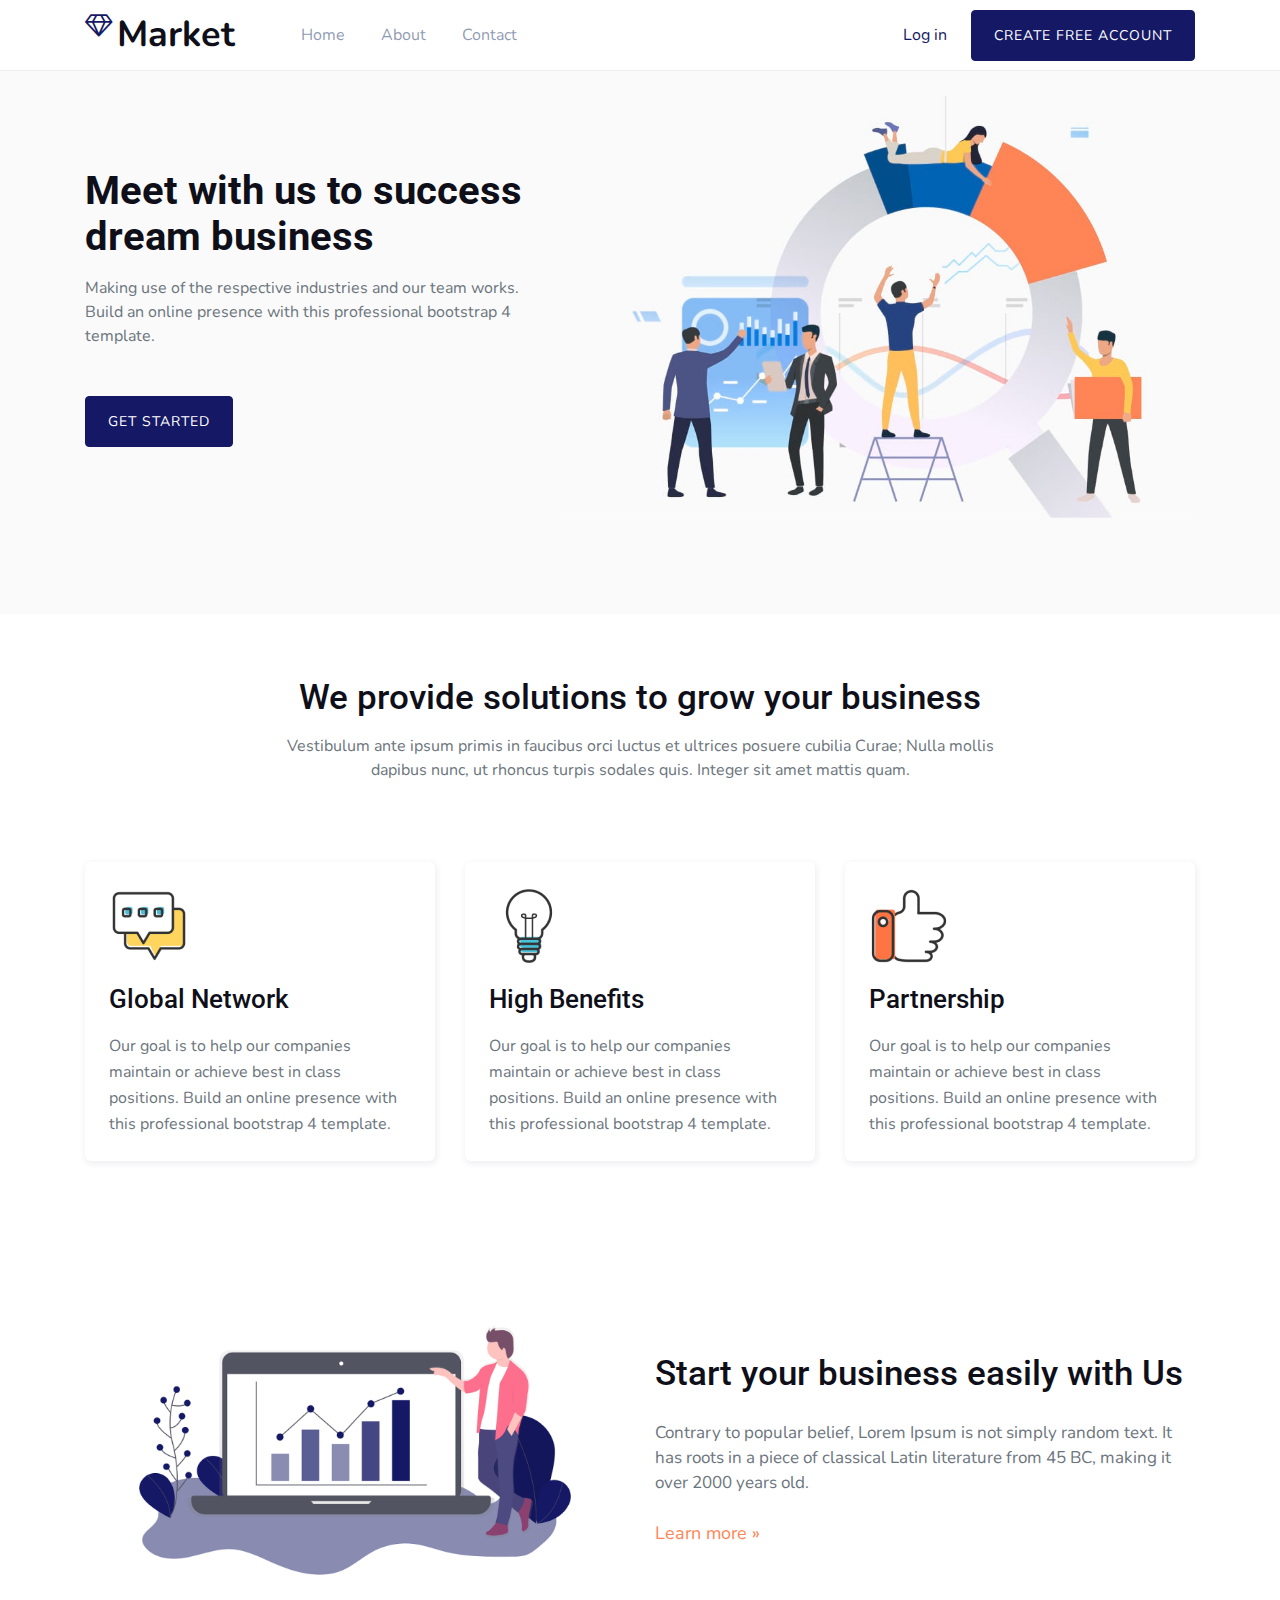
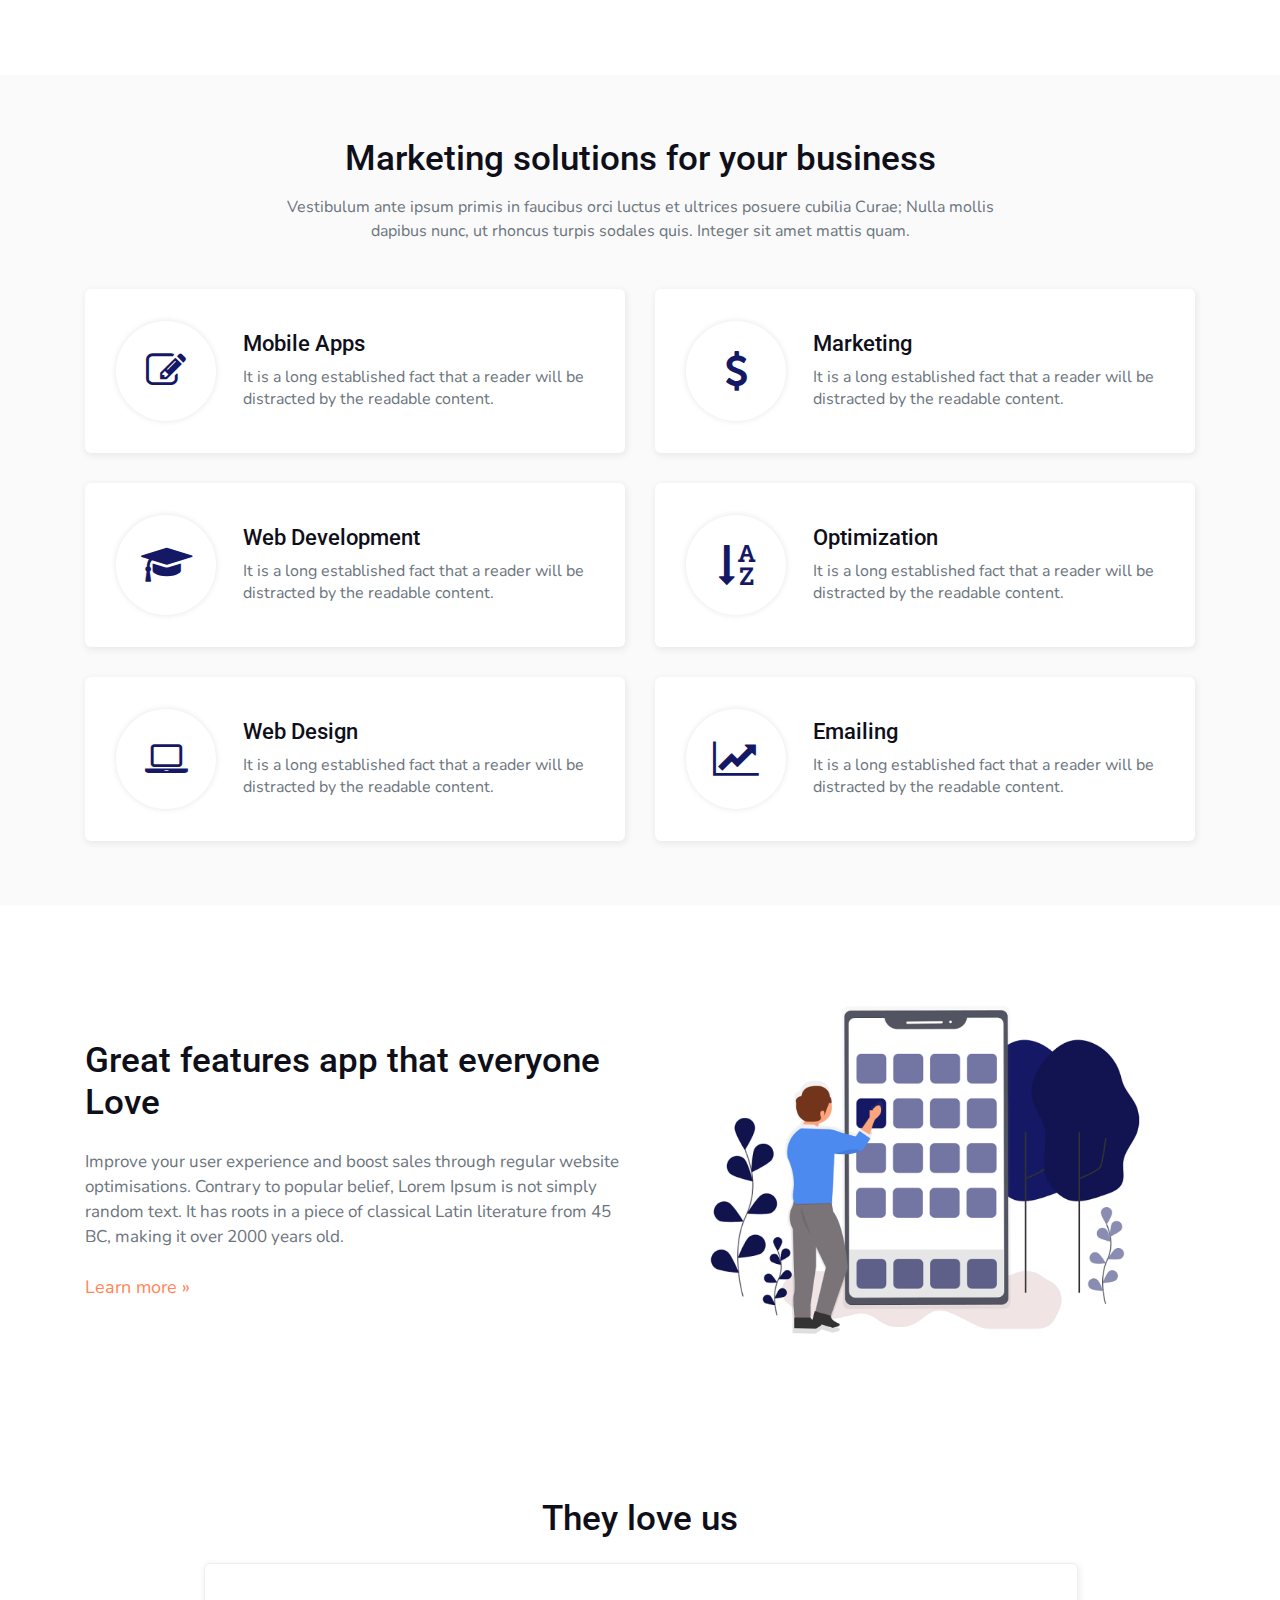
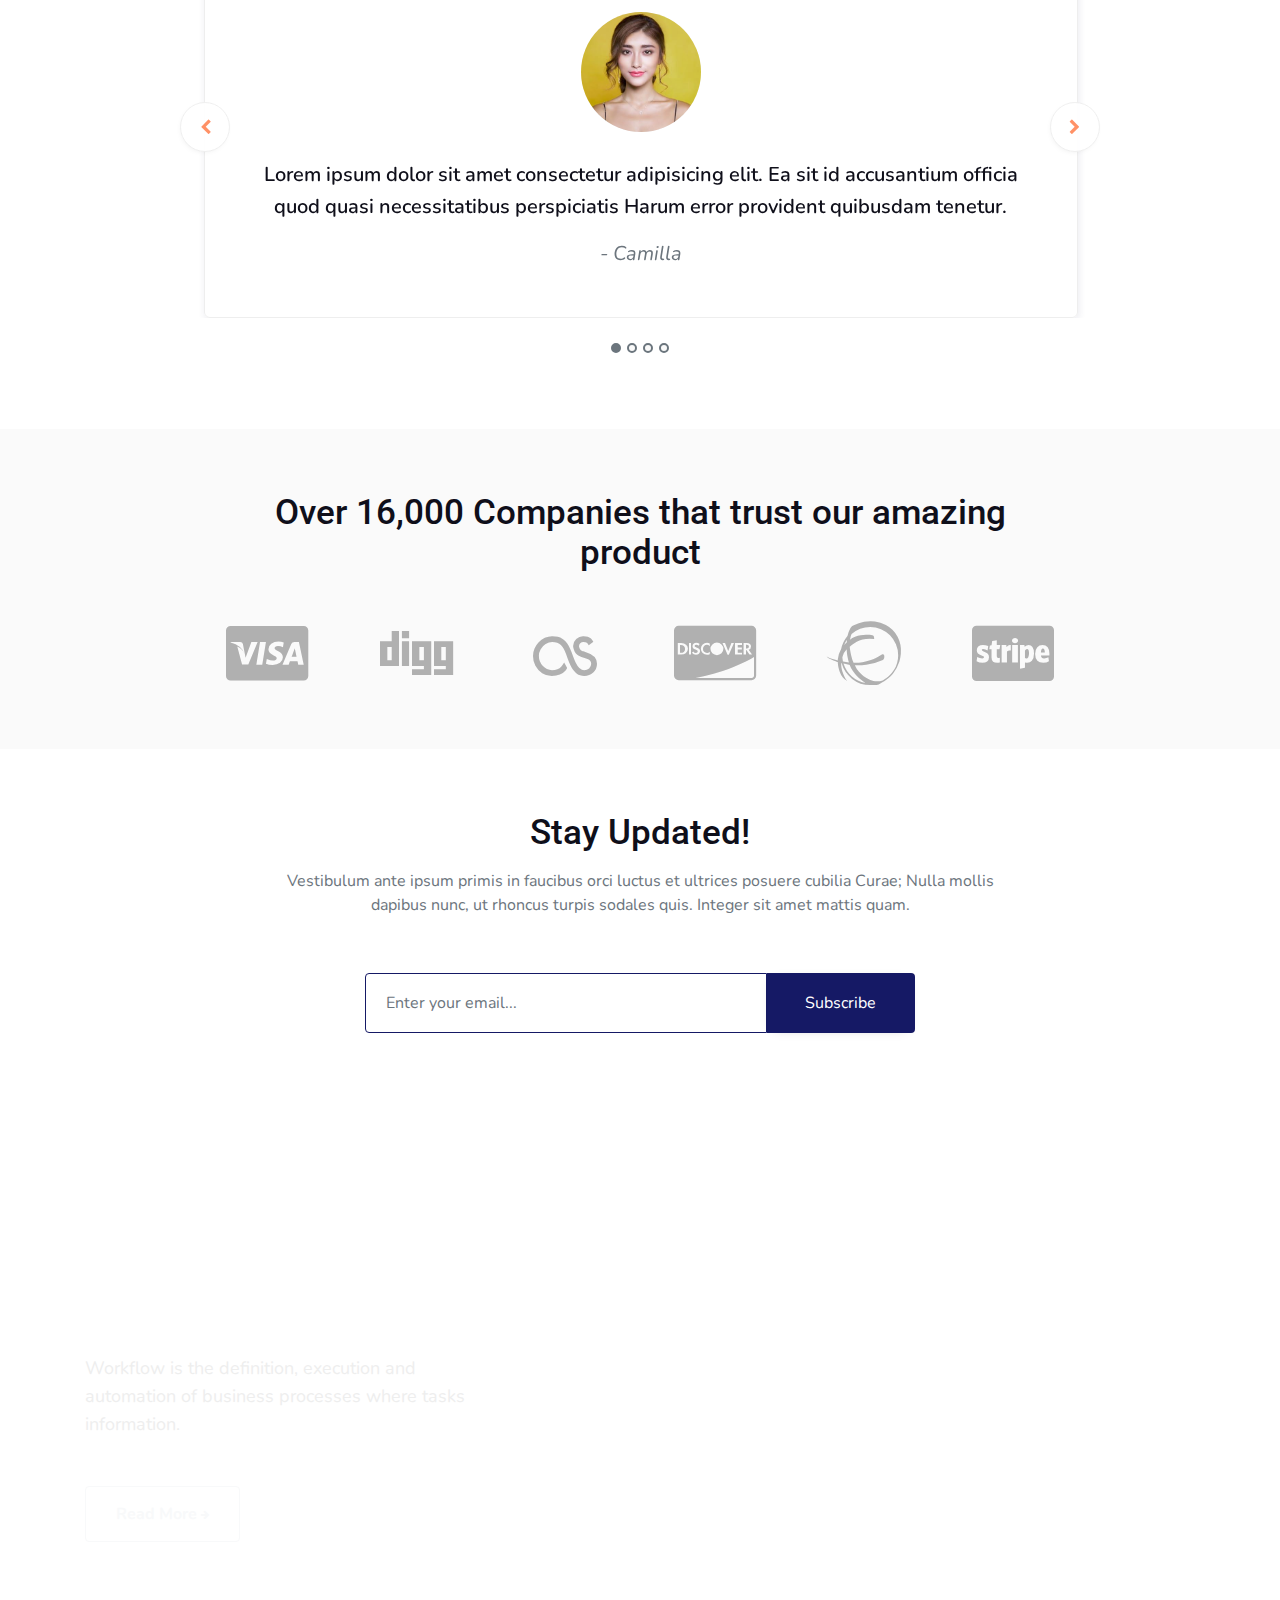
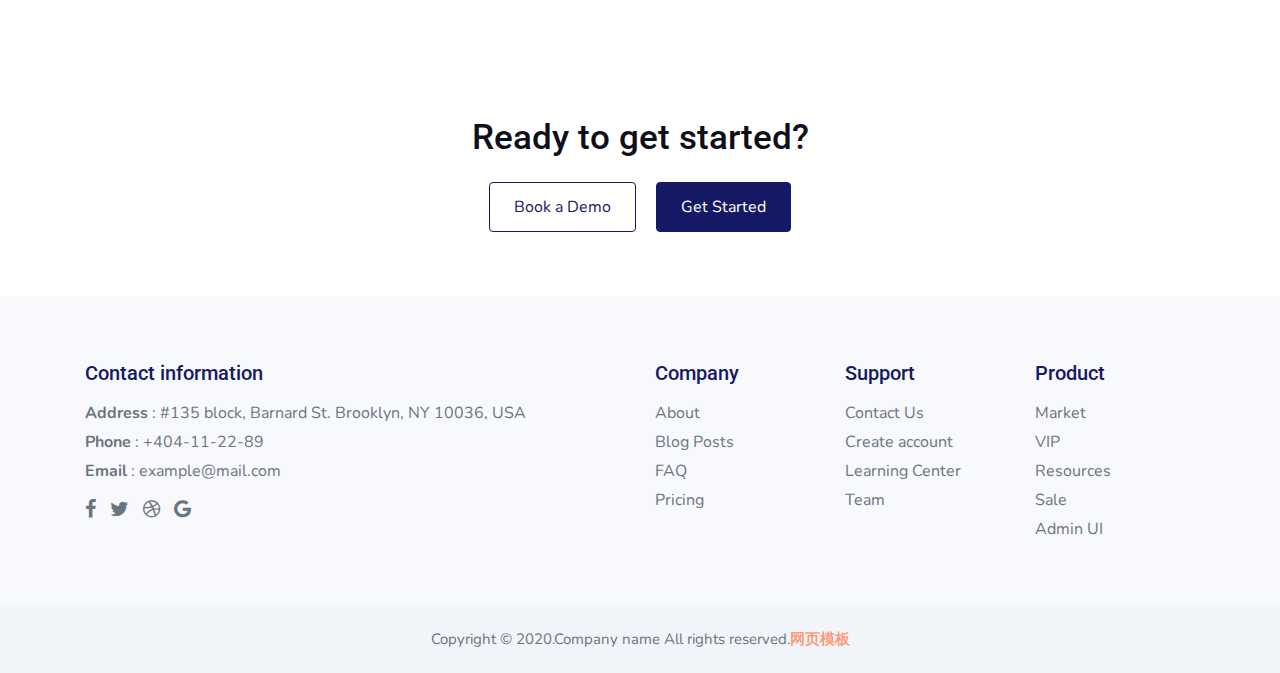
<file: learn-security-demo/src/main/resources/static/index.html>
<!doctype html>
<html lang="en">
  <head>
    <!-- Required meta tags -->
    <meta charset="utf-8">
    <meta name="viewport" content="width=device-width, initial-scale=1, shrink-to-fit=no">

    <title>Home</title>
    <!-- web fonts -->
    <link href="http://fonts.googleapis.com/css?family=Roboto:300,400,500,700,900&display=swap" rel="stylesheet">
    <link href="http://fonts.googleapis.com/css?family=Nunito:200,300,400,600,700,800,900&display=swap" rel="stylesheet">
    <!-- //web fonts -->
    <!-- Template CSS -->
    <link rel="stylesheet" href="assets/css/style-starter.css">
  </head>
  <body>
<div class="w3l-bootstrap-header fixed-top">
  <nav class="navbar navbar-expand-lg navbar-light p-2">
    <div class="container">
      <a class="navbar-brand" href="index.html"><span class="fa fa-diamond"></span>Market</a>
      <!-- if logo is image enable this   
    <a class="navbar-brand" href="#index.html">
        <img src="image-path" alt="Your logo" title="Your logo" style="height:35px;" />
    </a> -->
      <button class="navbar-toggler" type="button" data-toggle="collapse" data-target="#navbarSupportedContent"
        aria-controls="navbarSupportedContent" aria-expanded="false" aria-label="Toggle navigation">
        <span class="navbar-toggler-icon"></span>
      </button>

      <div class="collapse navbar-collapse" id="navbarSupportedContent">
        <ul class="navbar-nav mr-auto">
          <li class="nav-item active">
            <a class="nav-link" href="index.html">Home</a>
          </li>
          <li class="nav-item">
            <a class="nav-link" href="about.html">About</a>
          </li>
          <li class="nav-item">
            <a class="nav-link" href="contact.html">Contact</a>
          </li>
        </ul>
        <div class="form-inline">
          <a href="#login.html" class="login mr-4">Log in</a>
            <a href="#signup.html" class="btn btn-primary btn-theme">Create Free Account</a>
        </div>
      </div>
    </div>
  </nav>
</div>
<!-- index-block1 -->
<div class="w3l-index-block1">
  <div class="content py-5">
    <div class="container">
      <div class="row align-items-center py-md-5 py-3">
        <div class="col-md-5 content-left pt-md-0 pt-5">
          <h1>Meet with us to success dream business</h1>
          <p class="mt-3 mb-md-5 mb-4">Making use of the respective industries and our team works. Build an online presence with this professional 
            bootstrap 4 template.</p>
          <a href="#login.html" class="btn btn-primary btn-theme">Get Started</a>
        </div>
        <div class="col-md-7 content-photo mt-md-0 mt-5">
          <img src="assets/images/main.jpg" class="img-fluid" alt="main image">
        </div>
      </div>
      <div class="clear"></div>
    </div>
  </div>
</div>
<!-- //index-block1 -->
<!-- index-block2 -->
<section class="w3l-index-block2 py-5">
  <div class="container py-md-3">
    <div class="heading text-center mx-auto">
      <h3 class="head">We provide solutions to grow your business </h3>
      <p class="my-3 head"> Vestibulum ante ipsum primis in faucibus orci luctus et ultrices posuere cubilia Curae;
        Nulla mollis dapibus nunc, ut rhoncus
        turpis sodales quis. Integer sit amet mattis quam.</p>
    </div>
    <div class="row bottom_grids pt-md-3">
      <div class="col-lg-4 col-md-6 mt-5">
        <div class="s-block">
          <a href="#blog-single.html" class="d-block p-lg-4 p-3">
            <img src="assets/images/s1.png" alt="" class="img-fluid" />
            <h3 class="my-3">Global Network</h3>
            <p class="">Our goal is to help our companies maintain or achieve best in class positions. Build an online presence with this professional bootstrap 4 template.</p>
          </a>
        </div>
      </div>
      <div class="col-lg-4 col-md-6 mt-5">
        <div class="s-block">
          <a href="#blog-single.html" class="d-block p-lg-4 p-3">
            <img src="assets/images/s2.png" alt="" class="img-fluid" />
            <h3 class="my-3">High Benefits</h3>
            <p class="">Our goal is to help our companies maintain or achieve best in class positions. Build an online presence with this professional bootstrap 4 template.</p>
          </a>
        </div>
      </div>
      <div class="col-lg-4 mt-5">
        <div class="s-block">
          <a href="#blog-single.html" class="d-block p-lg-4 p-3">
            <img src="assets/images/s3.png" alt="" class="img-fluid" />
            <h3 class="my-3">Partnership</h3>
            <p class="">Our goal is to help our companies maintain or achieve best in class positions. Build an online presence with this professional bootstrap 4 template.</p>
          </a>
        </div>
      </div>
    </div>
  </div>
</section>
<!-- /index-block2 -->
<!-- content-with-photo17 -->
<section class="w3l-index-block3">
  <div class="section-info py-5">
    <div class="container py-md-3">
      <div class="row cwp17-two align-items-center">
        <div class="col-md-6 cwp17-image">
          <img src="assets/images/business.png" class="img-fluid" alt="" />
        </div>
        <div class="col-md-6 cwp17-text">
          <h2>Start your business easily with Us</h2>
          <p>Contrary to popular belief, Lorem Ipsum is not simply random text. It has roots in a piece of classical
            Latin literature from 45 BC, making it over 2000 years old. </p>
          <a href="#signup.html">Learn more &raquo;</a>
        </div>
      </div>
    </div>
  </div>
</section>
<!-- content-with-photo17 -->
 <div class="w3l-index-block4">
   <div class="features-bg py-5">
     <!-- features15 block -->
     <div class="container py-md-3">
       <div class="heading text-center mx-auto">
         <h3 class="head">Marketing solutions for your business </h3>
         <p class="my-3 head"> Vestibulum ante ipsum primis in faucibus orci luctus et ultrices posuere cubilia Curae;
           Nulla mollis dapibus nunc, ut rhoncus
           turpis sodales quis. Integer sit amet mattis quam.</p>
       </div>
       <div class="row">
         <div class="col-md-6 features15-col-text">
           <a href="#url" class="d-flex flex-wrap feature-unit align-items-center">
             <div class="col-sm-3">
               <div class="features15-info">
                 <span class="fa fa-pencil-square-o" aria-hidden="true"></span>
               </div>
             </div>
             <div class="col-sm-9 mt-sm-0 mt-4">
               <div class="features15-para">
                 <h4>Mobile Apps</h4>
                 <p>It is a long established fact that a reader will be distracted by the readable content.</p>
               </div>
             </div>
           </a>
         </div>
         <div class="col-md-6 features15-col-text">
           <a href="#url" class="d-flex flex-wrap feature-unit align-items-center">
             <div class="col-sm-3">
               <div class="features15-info">
                 <span class="fa fa-usd" aria-hidden="true"></span>
               </div>
             </div>
             <div class="col-sm-9 mt-sm-0 mt-4">
               <div class="features15-para">
                 <h4>Marketing</h4>
                 <p>It is a long established fact that a reader will be distracted by the readable content.</p>
               </div>
             </div>
           </a>
         </div>
         <div class="col-md-6 features15-col-text">
           <a href="#url" class="d-flex flex-wrap feature-unit align-items-center">
             <div class="col-sm-3">
               <div class="features15-info">
                 <span class="fa fa-graduation-cap" aria-hidden="true"></span>
               </div>
             </div>
             <div class="col-sm-9 mt-sm-0 mt-4">
               <div class="features15-para">
                 <h4>Web Development</h4>
                 <p>It is a long established fact that a reader will be distracted by the readable content.</p>
               </div>
             </div>
           </a>
         </div>
         <div class="col-md-6 features15-col-text">
           <a href="#url" class="d-flex flex-wrap feature-unit align-items-center">
             <div class="col-sm-3">
               <div class="features15-info">
                 <span class="fa fa-sort-alpha-asc" aria-hidden="true"></span>
               </div>
             </div>
             <div class="col-sm-9 mt-sm-0 mt-4">
               <div class="features15-para">
                 <h4>Optimization</h4>
                 <p>It is a long established fact that a reader will be distracted by the readable content.</p>
               </div>
             </div>
           </a>
         </div>
         <div class="col-md-6 features15-col-text">
           <a href="#url" class="d-flex flex-wrap feature-unit align-items-center">
             <div class="col-sm-3">
               <div class="features15-info">
                 <span class="fa fa-laptop" aria-hidden="true"></span>
               </div>
             </div>
             <div class="col-sm-9 mt-sm-0 mt-4">
               <div class="features15-para">
                 <h4>Web Design</h4>
                 <p>It is a long established fact that a reader will be distracted by the readable content.</p>
               </div>
             </div>
           </a>
         </div>
         <div class="col-md-6 features15-col-text">
           <a href="#url" class="d-flex flex-wrap feature-unit align-items-center">
             <div class="col-sm-3">
               <div class="features15-info">
                 <span class="fa fa-line-chart" aria-hidden="true"></span>
               </div>
             </div>
             <div class="col-sm-9 mt-sm-0 mt-4">
               <div class="features15-para">
                 <h4>Emailing</h4>
                 <p>It is a long established fact that a reader will be distracted by the readable content.</p>
               </div>
             </div>
           </a>
         </div>
       </div>
       <div>
         <!-- features15 block -->
       </div>
     </div>
   </div>
 </div>
<!-- content-with-photo17 -->
<section class="w3l-index-block7 py-5">
  <div class="container py-md-3">
    <div class="row cwp17-two align-items-center">
      <div class="col-md-6 cwp17-text">
        <h2>Great features app
            that everyone Love</h2>
        <p>Improve your user experience and boost sales through regular website optimisations. Contrary to popular belief, Lorem Ipsum is not simply random text. It has roots in a piece of classical
          Latin literature from 45 BC, making it over 2000 years old. </p>
        <a href="#signup.html">Learn more &raquo;</a>
      </div>
      <div class="col-md-6 cwp17-image">
        <img src="assets/images/mobile-app.png" class="img-fluid" alt="" />
      </div>
    </div>
  </div>
</section>
<!-- content-with-photo17 -->
<section class="w3l-index-block5">
  <!-- main-slider -->
  <div class="testimonials py-5">
    <div class="container text-center py-lg-3">
      <div class="heading text-center mx-auto">
        <h3 class="head">They love us </h3>
      </div>
      <div class="row">
        <div class="col-md-10 mx-auto">
          <div class="owl-one owl-carousel owl-theme">
            <div class="item">
              <div class="slider-info mt-lg-4 mt-3">
                <div class="img-circle">
                  <img src="assets/images/emp2.jpg" class="img-fluid rounded" alt="client image">
                </div>
                <div class="message">Lorem ipsum dolor sit amet consectetur adipisicing elit. Ea sit id accusantium
                  officia quod quasi necessitatibus perspiciatis Harum error provident
                  quibusdam tenetur.</div>
                <div class="name">- Camilla</div>
              </div>
            </div>
            <div class="item">
              <div class="slider-info mt-lg-4 mt-3">
                <div class="img-circle">
                  <img src="assets/images/emp1.jpg" class="img-fluid rounded" alt="client image">
                </div>
                <div class="message">Lorem ipsum dolor sit amet consectetur adipisicing elit. Ea sit id accusantium
                  officia quod quasi necessitatibus perspiciatis Harum error provident
                  quibusdam tenetur.</div>
                <div class="name">- Dennis Jack</div>
              </div>
            </div>
            <div class="item">
              <div class="slider-info mt-lg-4 mt-3">
                <div class="img-circle">
                  <img src="assets/images/emp3.jpg" class="img-fluid rounded" alt="client image">
                </div>
                <div class="message">Lorem ipsum dolor sit amet consectetur adipisicing elit. Ea sit id accusantium
                  officia quod quasi necessitatibus perspiciatis Harum error provident
                  quibusdam tenetur.</div>
                <div class="name">- Anthony</div>
              </div>
            </div>
            <div class="item">
              <div class="slider-info mt-lg-4 mt-3">
                <div class="img-circle">
                  <img src="assets/images/emp4.jpg" class="img-fluid rounded" alt="client image">
                </div>
                <div class="message">Lorem ipsum dolor sit amet consectetur adipisicing elit. Ea sit id accusantium
                  officia quod quasi necessitatibus perspiciatis Harum error provident
                  quibusdam tenetur.</div>
                <div class="name">- Charlotte</div>
              </div>
            </div>
          </div>
        </div>
      </div>
    </div>
  </div>
  <!-- /main-slider -->
</section>
<!-- partners -->
<section class="w3l-index-block9" id="partners">
  <div class="partners py-5">
    <div class="container py-lg-3">
      <div class="heading text-center mx-auto">
        <h3 class="head">Over 16,000 Companies that trust our amazing product </h3>
      </div>
      <div class="row col-md-10 justify-content-between grid-part text-center mx-auto">
          <div class="parts-w3ls col-sm-2 col-6 mt-5">
            <span class="fa fa-cc-visa"></span>
          </div>
          <div class="parts-w3ls col-sm-2 col-6 mt-5">
            <span class="fa fa-digg"></span>
          </div>
          <div class="parts-w3ls col-sm-2 col-6 mt-5">
            <span class="fa fa-lastfm"></span>
          </div>
          <div class="parts-w3ls col-sm-2 col-6 mt-5">
            <span class="fa fa-cc-discover"></span>
          </div>
          <div class="parts-w3ls col-sm-2 col-6 mt-5">
            <span class="fa fa-ravelry"></span>
          </div>
          <div class="parts-w3ls col-sm-2 col-6 mt-5">
            <span class="fa fa-cc-stripe"></span>
          </div>
        </div>
      </div>
    </div>
</section>
<!-- //partners -->
<!-- subscribe section -->
<section class="w3l-index-block6 py-5">
  <div class="container py-lg-3">
    <div class="subscribe mx-auto">
      <div class="heading text-center mx-auto">
        <h3 class="head">Stay Updated! </h3>
        <p class="my-3 head"> Vestibulum ante ipsum primis in faucibus orci luctus et ultrices posuere cubilia Curae;
          Nulla mollis dapibus nunc, ut rhoncus
          turpis sodales quis. Integer sit amet mattis quam.</p>
      </div>
      <form action="#" method="post" class="subscribe-wthree pt-2 mt-5">
        <div class="d-flex flex-wrap subscribe-wthree-field">
          <input class="form-control" type="email" placeholder="Enter your email..." name="email" required="">
          <button class="btn form-control btn-primary" type="submit">Subscribe</button>
        </div>
      </form>
    </div>
  </div>
</section>
<!-- //subscribe -->
<section class="w3l-index-block10">
  <div class="new-block top-bottom">
    <div class="container">
      <div class="middle-section">
        <!-- <h5>Tagline</h5> -->
        <div class="section-width">
          <h2>Start your Business today with this professional template.</h2>
        </div>
        <div class="link-list-menu">
            <p class="mb-5">Workflow is the definition, execution and automation of business processes where tasks information.</p>
            <a href="about.html" class="btn btn-outline-light btn-more">Read More <span class="fa fa-arrow-right" aria-hidden="true"></span></a>
        </div>
      </div>
    </div>
    </div>
  </section>
<!-- index-block8 -->
<section class="w3l-index-block8 py-5">
  <div class="container py-md-3 text-center">
    <div class="heading text-center mx-auto">
      <h3 class="head">Ready to get started? </h3>
    </div>
    <div class="buttons mt-4">
      <a href="contact.html" class="btn btn-outline-primary mr-2 btn-demo">Book a Demo</a>
      <a href="contact.html" class="btn btn-primary btn-demo ml-2">Get Started</a>
    </div>
  </div>
</section>
<!-- / index-block8 -->
      <!-- footer-28 block -->
      <section class="w3l-market-footer">
        <footer class="footer-28">
          <div class="footer-bg-layer">
            <div class="container py-lg-3">
              <div class="row footer-top-28">
                <div class="col-md-6 footer-list-28 mt-5">
                  <h6 class="footer-title-28">Contact information</h6>
                  <ul>
                    <li>
                      <p><strong>Address</strong> : #135 block, Barnard St. Brooklyn, NY 10036, USA</p>
                    </li>
                    <li>
                      <p><strong>Phone</strong> : <a href="tel:+404-11-22-89">+404-11-22-89</a></p>
                    </li>
                    <li>
                      <p><strong>Email</strong> : <a href="mailto:example@mail.com">example@mail.com</a></p>
                    </li>
                  </ul>

                  <div class="main-social-footer-28 mt-3">
                    <ul class="social-icons">
                      <li class="facebook">
                        <a href="#link" title="Facebook">
                          <span class="fa fa-facebook" aria-hidden="true"></span>
                        </a>
                      </li>
                      <li class="twitter">
                        <a href="#link" title="Twitter">
                          <span class="fa fa-twitter" aria-hidden="true"></span>
                        </a>
                      </li>
                      <li class="dribbble">
                        <a href="#link" title="Dribbble">
                          <span class="fa fa-dribbble" aria-hidden="true"></span>
                        </a>
                      </li>
                      <li class="google">
                        <a href="#link" title="Google">
                          <span class="fa fa-google" aria-hidden="true"></span>
                        </a>
                      </li>
                    </ul>
                  </div>
                </div>
                <div class="col-md-6">
                  <div class="row">
                    <div class="col-md-4 footer-list-28 mt-5">
                      <h6 class="footer-title-28">Company</h6>
                      <ul>
                        <li><a href="about.html">About</a></li>
                        <li><a href="#blog.html">Blog Posts</a></li>
                        <li><a href="#pricing.html">FAQ</a></li>
                        <li><a href="#pricing.html">Pricing</a></li>
                      </ul>
                    </div>
                    <div class="col-md-4 footer-list-28 mt-5">
                      <h6 class="footer-title-28">Support</h6>
                      <ul>
                        <li><a href="contact.html">Contact Us</a></li>
                        <li><a href="#signup.html">Create account</a></li>
                        <li><a href="#learn.html">Learning Center</a></li>
                        <li><a href="#career.html">Team</a></li>
                      </ul>
                    </div>
                    <div class="col-md-4 footer-list-28 mt-5">
                      <h6 class="footer-title-28">Product</h6>
                      <ul>
                        <li><a href="#URL">Market</a></li>
                        <li><a href="#URL">VIP</a></li>
                        <li><a href="#URL">Resources</a></li>
                        <li><a href="#URL">Sale</a></li>
                        <li><a href="#URL">Admin UI</a></li>
                      </ul>
                    </div>
                  </div>
                </div>
              </div>
            </div>


            <div class="midd-footer-28 align-center py-lg-4 py-3 mt-5">
              <div class="container">
                <p class="copy-footer-28 text-center">Copyright &copy; 2020.Company name All rights reserved.<a target="_blank" href="http://sc.chinaz.com/moban/">&#x7F51;&#x9875;&#x6A21;&#x677F;</a></p>
              </div>
            </div>
          </div>
        </footer>

        <!-- move top -->
        <button onclick="topFunction()" id="movetop" title="Go to top">
          &#10548;
        </button>
        <script>
          // When the user scrolls down 20px from the top of the document, show the button
          window.onscroll = function () {
            scrollFunction()
          };

          function scrollFunction() {
            if (document.body.scrollTop > 20 || document.documentElement.scrollTop > 20) {
              document.getElementById("movetop").style.display = "block";
            } else {
              document.getElementById("movetop").style.display = "none";
            }
          }

          // When the user clicks on the button, scroll to the top of the document
          function topFunction() {
            document.body.scrollTop = 0;
            document.documentElement.scrollTop = 0;
          }
        </script>
        <!-- /move top -->
      </section>
      <!-- //footer-28 block -->

      <!-- jQuery, Bootstrap JS -->
      <script src="assets/js/jquery-3.3.1.min.js"></script>
      <script src="assets/js/bootstrap.min.js"></script>

      <!-- Template JavaScript -->
      
      <script src="assets/js/owl.carousel.js"></script>

      <!-- script for owlcarousel -->
      <script>
        $(document).ready(function () {
          $('.owl-one').owlCarousel({
            loop: true,
            margin: 0,
            nav: true,
            responsiveClass: true,
            autoplay: false,
            autoplayTimeout: 5000,
            autoplaySpeed: 1000,
            autoplayHoverPause: false,
            responsive: {
              0: {
                items: 1,
                nav: false
              },
              480: {
                items: 1,
                nav: false
              },
              667: {
                items: 1,
                nav: true
              },
              1000: {
                items: 1,
                nav: true
              }
            }
          })
        })
      </script>
      <!-- //script for owlcarousel -->

      <!-- disable body scroll which navbar is in active -->
      <script>
        $(function () {
          $('.navbar-toggler').click(function () {
            $('body').toggleClass('noscroll');
          })
        });
      </script>
      <!-- disable body scroll which navbar is in active -->

      <script src="assets/js/jquery.magnific-popup.min.js"></script>
      <script>
        $(document).ready(function () {
          $('.popup-with-zoom-anim').magnificPopup({
            type: 'inline',

            fixedContentPos: false,
            fixedBgPos: true,

            overflowY: 'auto',

            closeBtnInside: true,
            preloader: false,

            midClick: true,
            removalDelay: 300,
            mainClass: 'my-mfp-zoom-in'
          });

          $('.popup-with-move-anim').magnificPopup({
            type: 'inline',

            fixedContentPos: false,
            fixedBgPos: true,

            overflowY: 'auto',

            closeBtnInside: true,
            preloader: false,

            midClick: true,
            removalDelay: 300,
            mainClass: 'my-mfp-slide-bottom'
          });
        });
      </script>

</body>
</html>
</file>
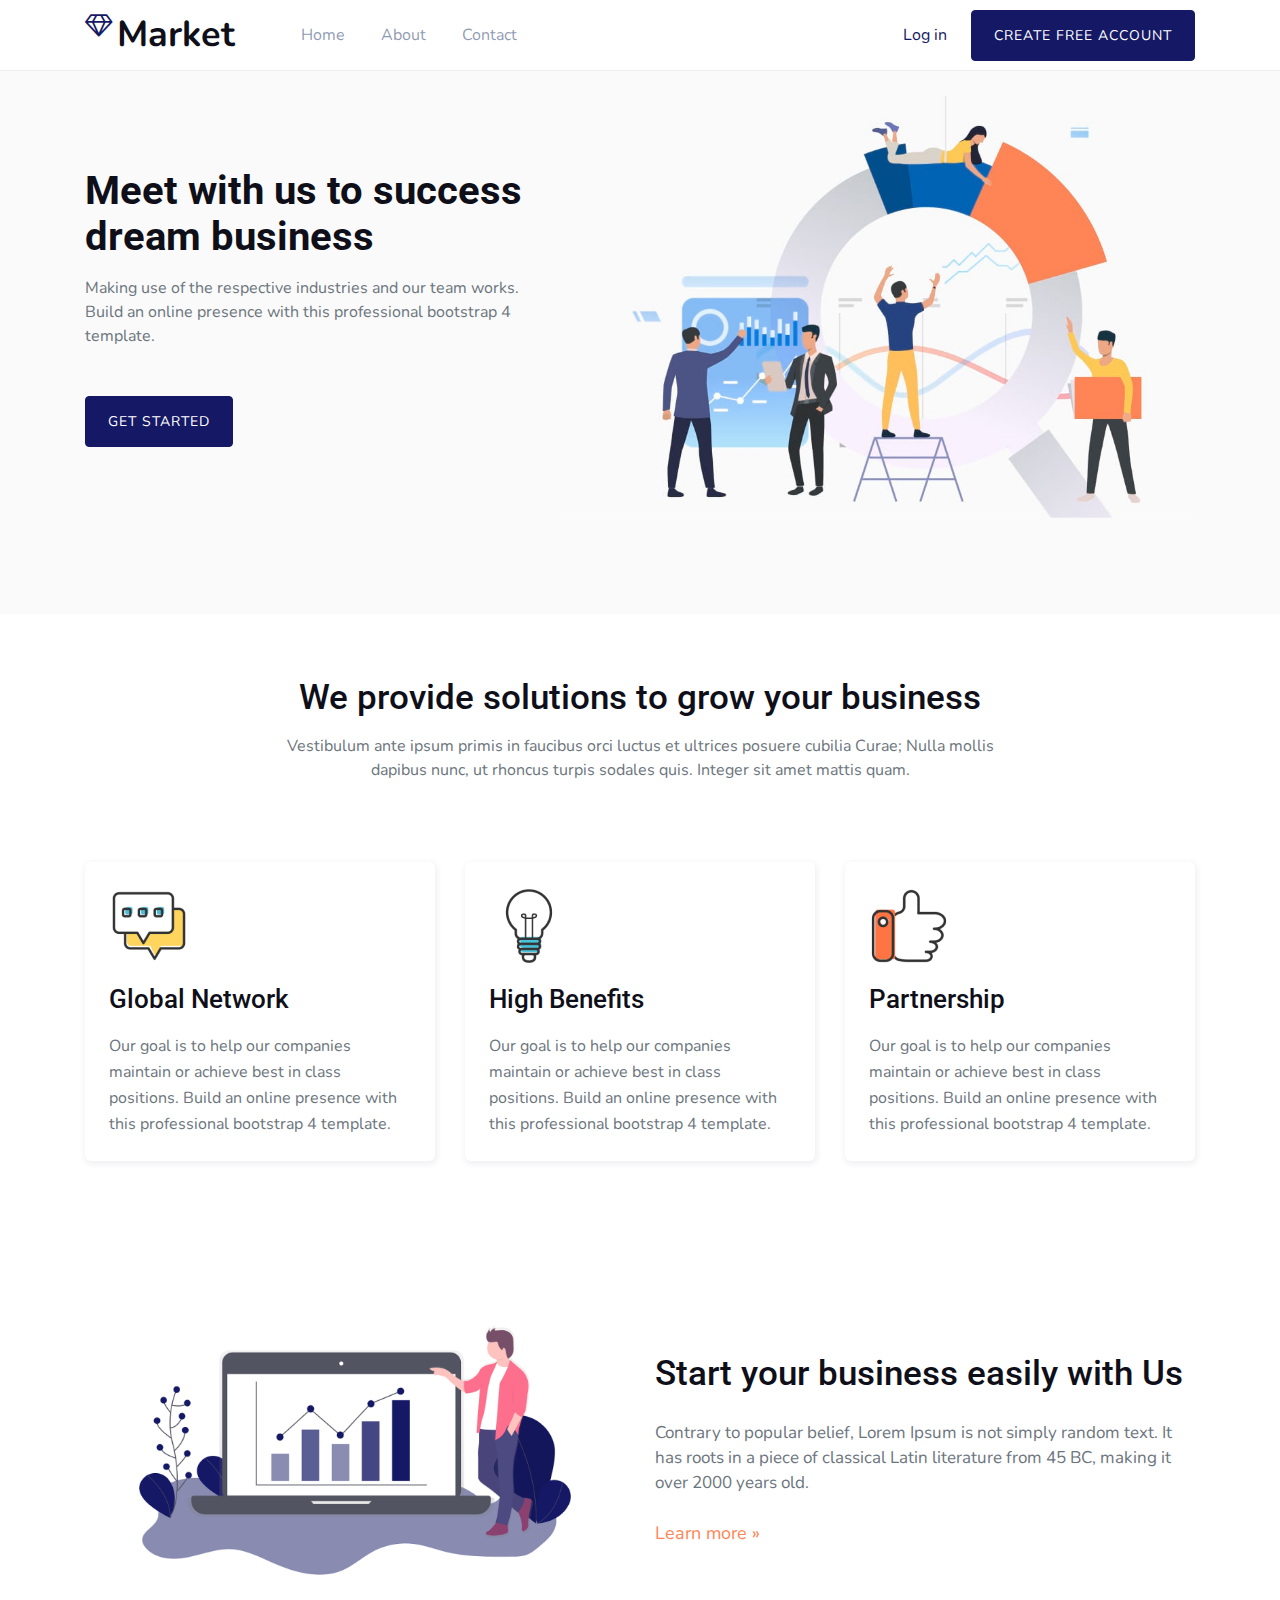
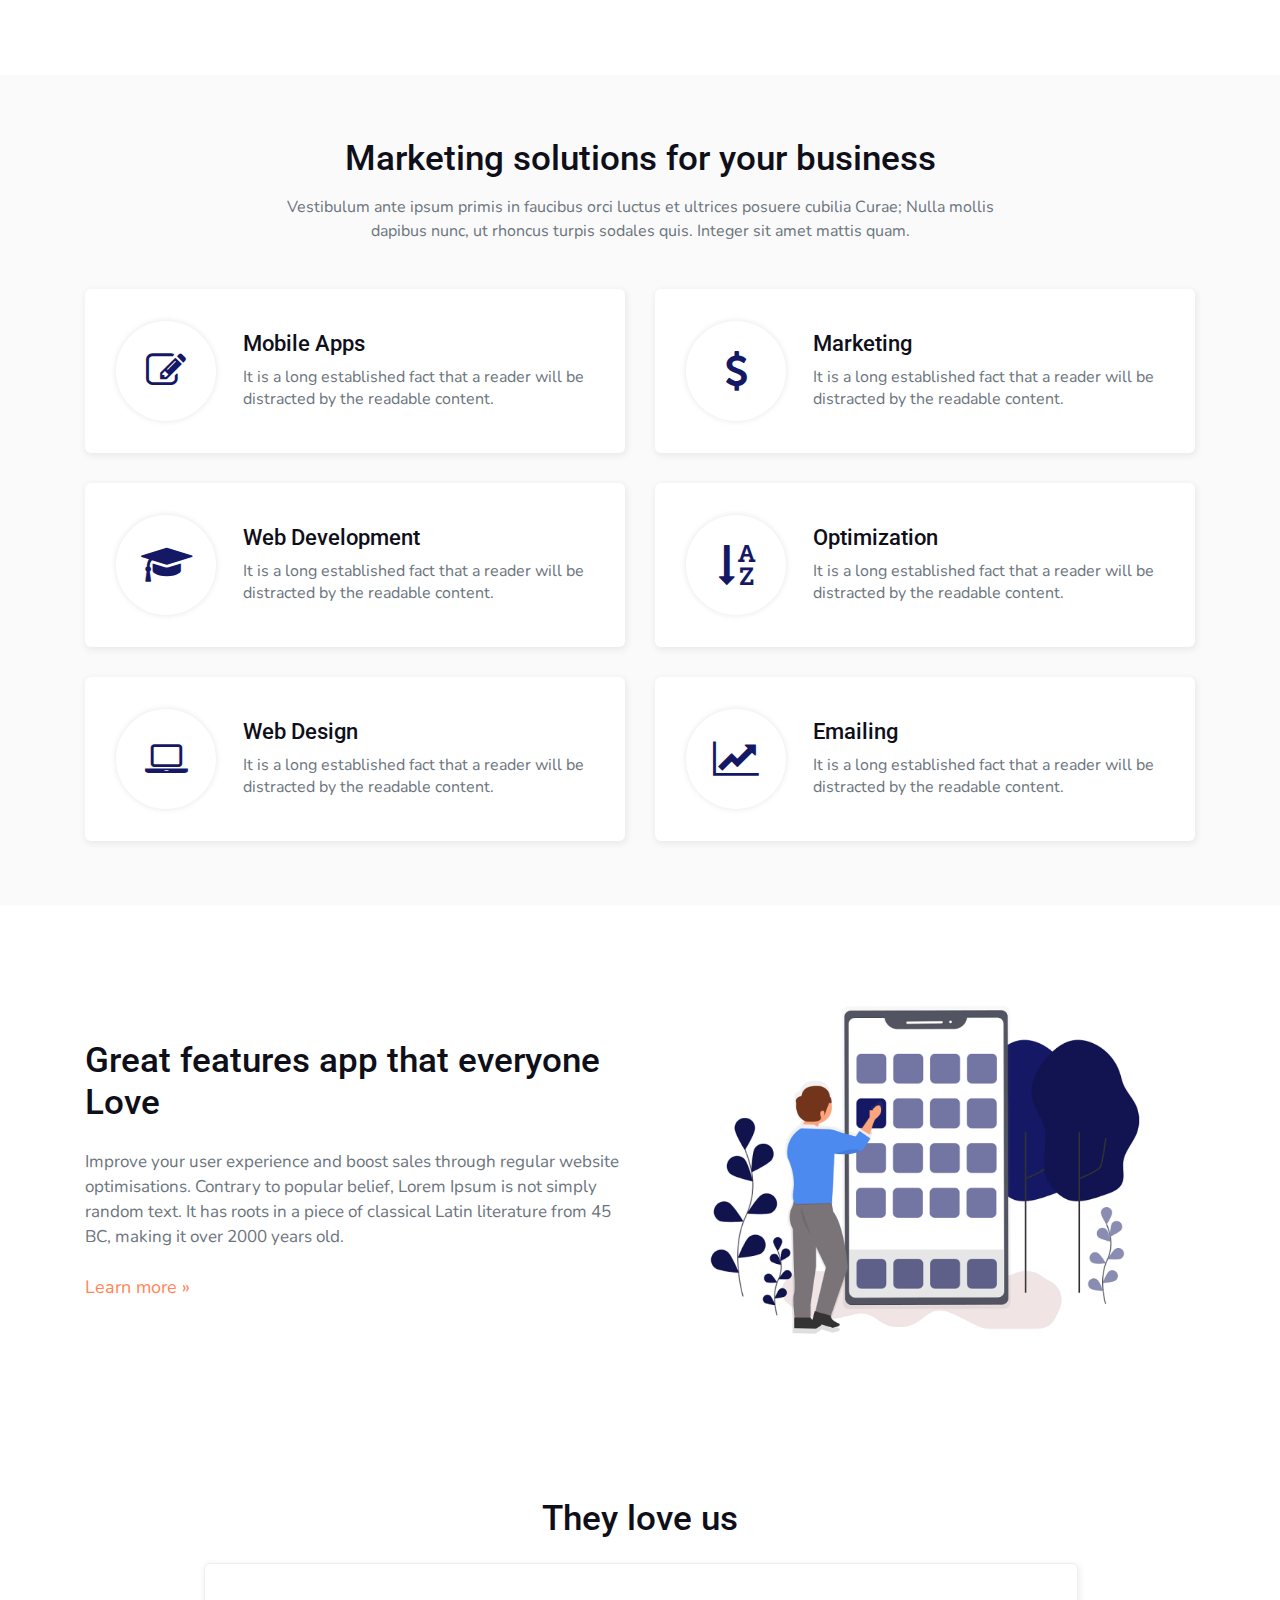
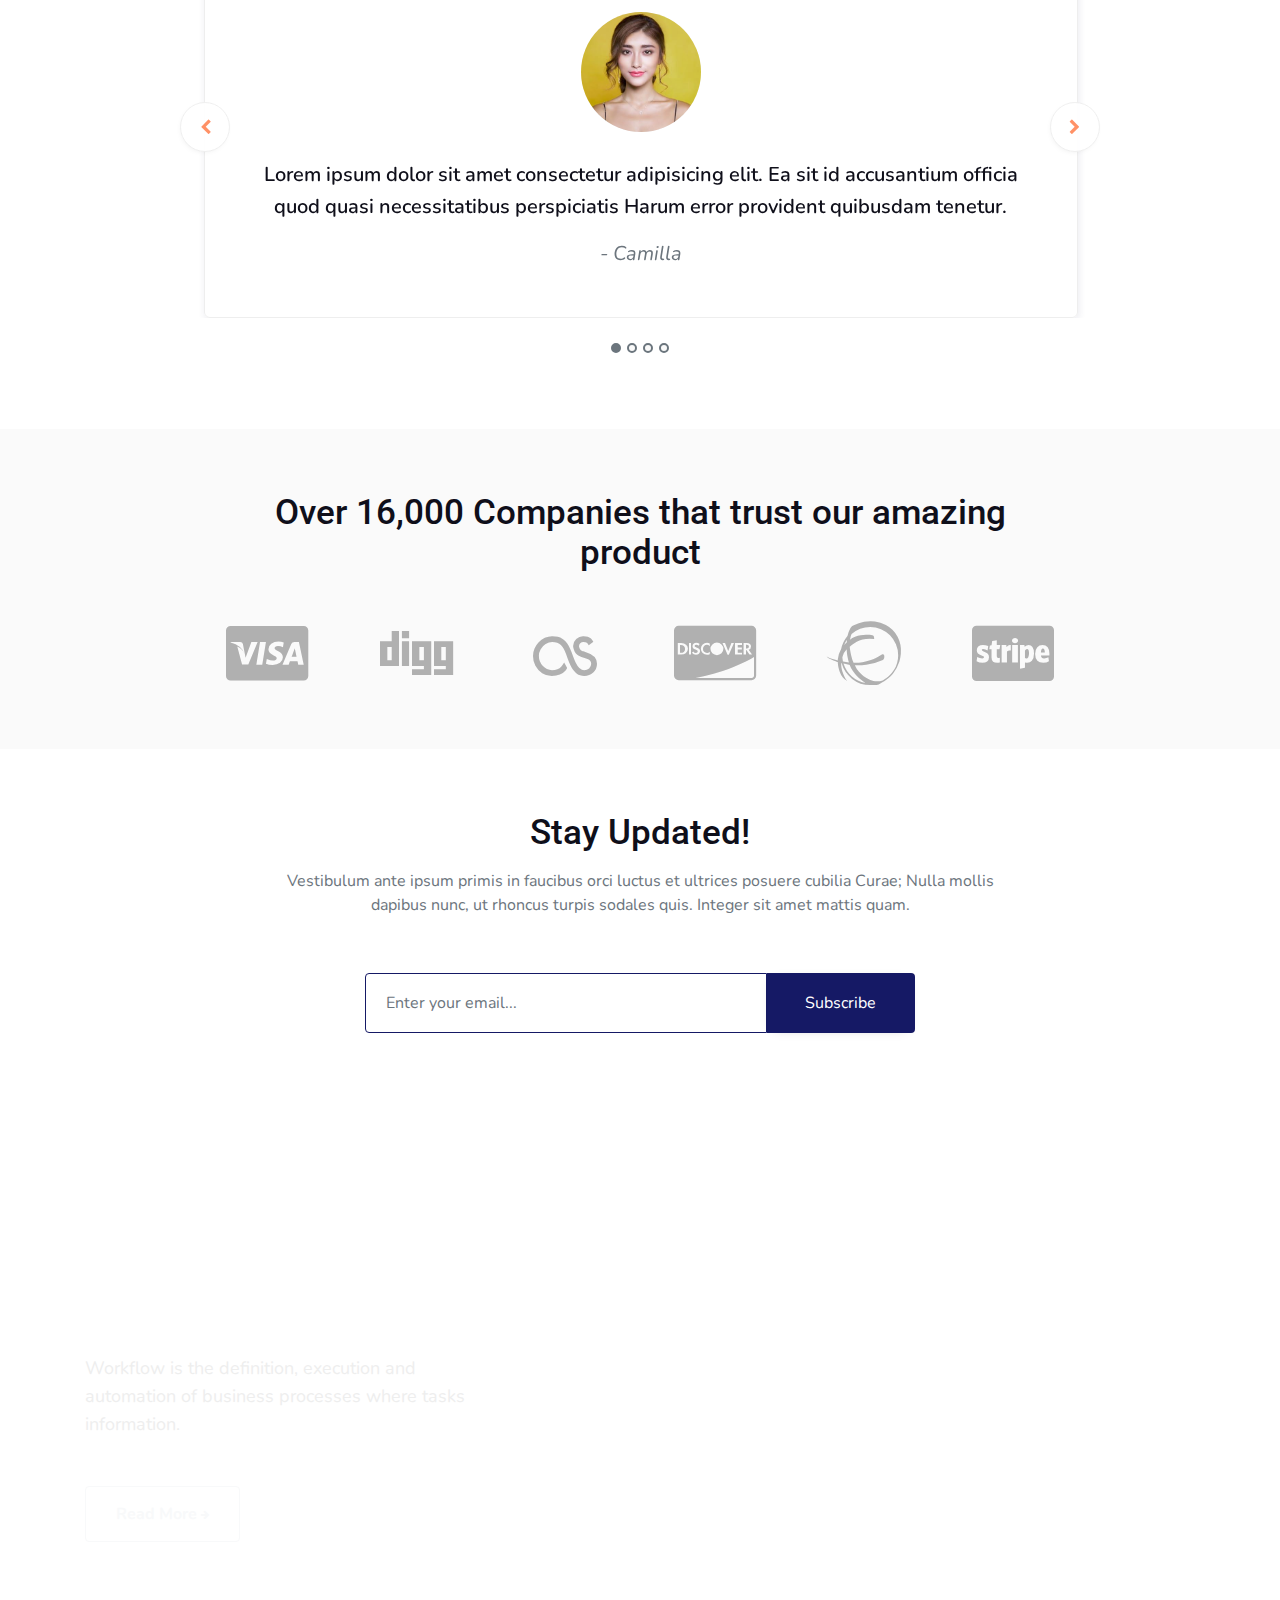
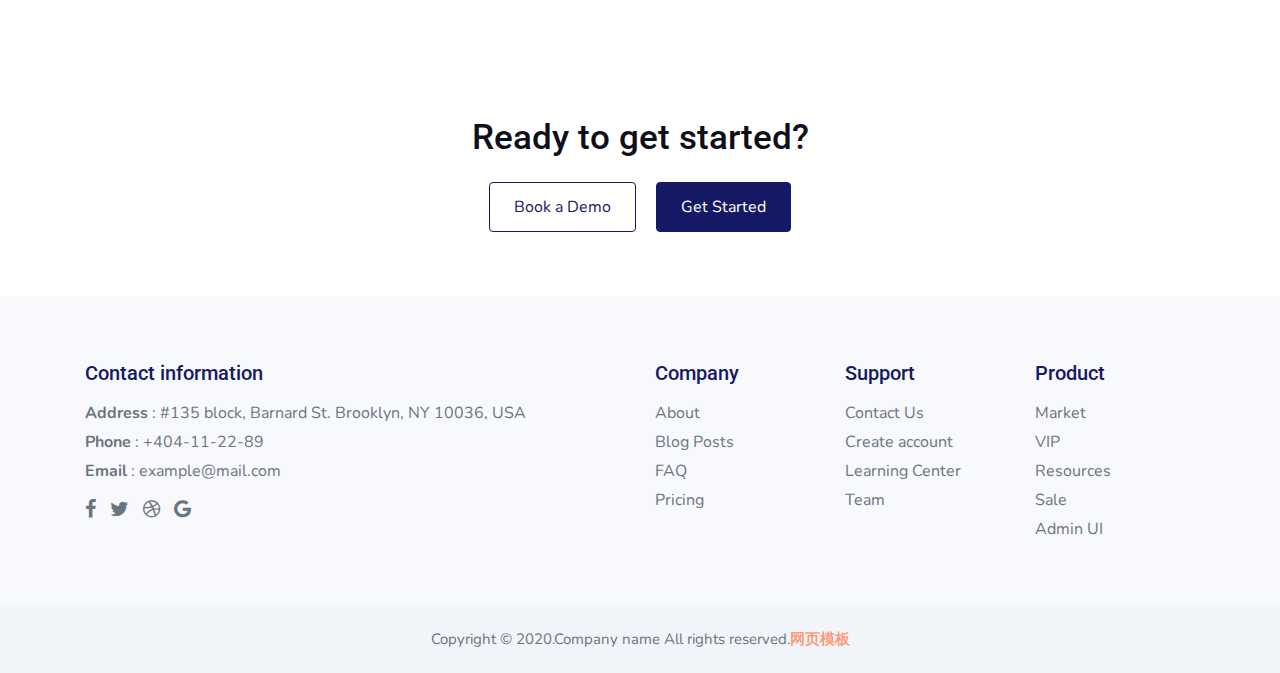
<file: demos/learn-security-demo-browser/src/main/resources/static/index.html>
<!doctype html>
<html lang="en">
<head>
    <!-- Required meta tags -->
    <meta charset="utf-8">
    <meta content="width=device-width, initial-scale=1, shrink-to-fit=no" name="viewport">

    <title>Home</title>
    <!-- web fonts -->
    <link href="http://fonts.googleapis.com/css?family=Roboto:300,400,500,700,900&display=swap" rel="stylesheet">
    <link href="http://fonts.googleapis.com/css?family=Nunito:200,300,400,600,700,800,900&display=swap"
          rel="stylesheet">
    <!-- //web fonts -->
    <!-- Template CSS -->
    <link href="assets/css/style-starter.css" rel="stylesheet">
</head>
<body>
<div class="w3l-bootstrap-header fixed-top">
    <nav class="navbar navbar-expand-lg navbar-light p-2">
        <div class="container">
            <a class="navbar-brand" href="index.html"><span class="fa fa-diamond"></span>Market</a>
            <!-- if logo is image enable this
          <a class="navbar-brand" href="#index.html">
              <img src="image-path" alt="Your logo" title="Your logo" style="height:35px;" />
          </a> -->
            <button aria-controls="navbarSupportedContent" aria-expanded="false" aria-label="Toggle navigation" class="navbar-toggler"
                    data-target="#navbarSupportedContent" data-toggle="collapse" type="button">
                <span class="navbar-toggler-icon"></span>
            </button>

            <div class="collapse navbar-collapse" id="navbarSupportedContent">
                <ul class="navbar-nav mr-auto">
                    <li class="nav-item active">
                        <a class="nav-link" href="index.html">Home</a>
                    </li>
                    <li class="nav-item">
                        <a class="nav-link" href="about.html">About</a>
                    </li>
                    <li class="nav-item">
                        <a class="nav-link" href="contact.html">Contact</a>
                    </li>
                </ul>
                <div class="form-inline">
                    <a class="login mr-4" href="#login.html">Log in</a>
                    <a class="btn btn-primary btn-theme" href="#signup.html">Create Free Account</a>
                </div>
            </div>
        </div>
    </nav>
</div>
<!-- index-block1 -->
<div class="w3l-index-block1">
    <div class="content py-5">
        <div class="container">
            <div class="row align-items-center py-md-5 py-3">
                <div class="col-md-5 content-left pt-md-0 pt-5">
                    <h1>Meet with us to success dream business</h1>
                    <p class="mt-3 mb-md-5 mb-4">Making use of the respective industries and our team works. Build an
                        online presence with this professional
                        bootstrap 4 template.</p>
                    <a class="btn btn-primary btn-theme" href="#login.html">Get Started</a>
                </div>
                <div class="col-md-7 content-photo mt-md-0 mt-5">
                    <img alt="main image" class="img-fluid" src="assets/images/main.jpg">
                </div>
            </div>
            <div class="clear"></div>
        </div>
    </div>
</div>
<!-- //index-block1 -->
<!-- index-block2 -->
<section class="w3l-index-block2 py-5">
    <div class="container py-md-3">
        <div class="heading text-center mx-auto">
            <h3 class="head">We provide solutions to grow your business </h3>
            <p class="my-3 head"> Vestibulum ante ipsum primis in faucibus orci luctus et ultrices posuere cubilia
                Curae;
                Nulla mollis dapibus nunc, ut rhoncus
                turpis sodales quis. Integer sit amet mattis quam.</p>
        </div>
        <div class="row bottom_grids pt-md-3">
            <div class="col-lg-4 col-md-6 mt-5">
                <div class="s-block">
                    <a class="d-block p-lg-4 p-3" href="#blog-single.html">
                        <img alt="" class="img-fluid" src="assets/images/s1.png"/>
                        <h3 class="my-3">Global Network</h3>
                        <p class="">Our goal is to help our companies maintain or achieve best in class positions. Build
                            an online presence with this professional bootstrap 4 template.</p>
                    </a>
                </div>
            </div>
            <div class="col-lg-4 col-md-6 mt-5">
                <div class="s-block">
                    <a class="d-block p-lg-4 p-3" href="#blog-single.html">
                        <img alt="" class="img-fluid" src="assets/images/s2.png"/>
                        <h3 class="my-3">High Benefits</h3>
                        <p class="">Our goal is to help our companies maintain or achieve best in class positions. Build
                            an online presence with this professional bootstrap 4 template.</p>
                    </a>
                </div>
            </div>
            <div class="col-lg-4 mt-5">
                <div class="s-block">
                    <a class="d-block p-lg-4 p-3" href="#blog-single.html">
                        <img alt="" class="img-fluid" src="assets/images/s3.png"/>
                        <h3 class="my-3">Partnership</h3>
                        <p class="">Our goal is to help our companies maintain or achieve best in class positions. Build
                            an online presence with this professional bootstrap 4 template.</p>
                    </a>
                </div>
            </div>
        </div>
    </div>
</section>
<!-- /index-block2 -->
<!-- content-with-photo17 -->
<section class="w3l-index-block3">
    <div class="section-info py-5">
        <div class="container py-md-3">
            <div class="row cwp17-two align-items-center">
                <div class="col-md-6 cwp17-image">
                    <img alt="" class="img-fluid" src="assets/images/business.png"/>
                </div>
                <div class="col-md-6 cwp17-text">
                    <h2>Start your business easily with Us</h2>
                    <p>Contrary to popular belief, Lorem Ipsum is not simply random text. It has roots in a piece of
                        classical
                        Latin literature from 45 BC, making it over 2000 years old. </p>
                    <a href="#signup.html">Learn more &raquo;</a>
                </div>
            </div>
        </div>
    </div>
</section>
<!-- content-with-photo17 -->
<div class="w3l-index-block4">
    <div class="features-bg py-5">
        <!-- features15 block -->
        <div class="container py-md-3">
            <div class="heading text-center mx-auto">
                <h3 class="head">Marketing solutions for your business </h3>
                <p class="my-3 head"> Vestibulum ante ipsum primis in faucibus orci luctus et ultrices posuere cubilia
                    Curae;
                    Nulla mollis dapibus nunc, ut rhoncus
                    turpis sodales quis. Integer sit amet mattis quam.</p>
            </div>
            <div class="row">
                <div class="col-md-6 features15-col-text">
                    <a class="d-flex flex-wrap feature-unit align-items-center" href="#url">
                        <div class="col-sm-3">
                            <div class="features15-info">
                                <span aria-hidden="true" class="fa fa-pencil-square-o"></span>
                            </div>
                        </div>
                        <div class="col-sm-9 mt-sm-0 mt-4">
                            <div class="features15-para">
                                <h4>Mobile Apps</h4>
                                <p>It is a long established fact that a reader will be distracted by the readable
                                    content.</p>
                            </div>
                        </div>
                    </a>
                </div>
                <div class="col-md-6 features15-col-text">
                    <a class="d-flex flex-wrap feature-unit align-items-center" href="#url">
                        <div class="col-sm-3">
                            <div class="features15-info">
                                <span aria-hidden="true" class="fa fa-usd"></span>
                            </div>
                        </div>
                        <div class="col-sm-9 mt-sm-0 mt-4">
                            <div class="features15-para">
                                <h4>Marketing</h4>
                                <p>It is a long established fact that a reader will be distracted by the readable
                                    content.</p>
                            </div>
                        </div>
                    </a>
                </div>
                <div class="col-md-6 features15-col-text">
                    <a class="d-flex flex-wrap feature-unit align-items-center" href="#url">
                        <div class="col-sm-3">
                            <div class="features15-info">
                                <span aria-hidden="true" class="fa fa-graduation-cap"></span>
                            </div>
                        </div>
                        <div class="col-sm-9 mt-sm-0 mt-4">
                            <div class="features15-para">
                                <h4>Web Development</h4>
                                <p>It is a long established fact that a reader will be distracted by the readable
                                    content.</p>
                            </div>
                        </div>
                    </a>
                </div>
                <div class="col-md-6 features15-col-text">
                    <a class="d-flex flex-wrap feature-unit align-items-center" href="#url">
                        <div class="col-sm-3">
                            <div class="features15-info">
                                <span aria-hidden="true" class="fa fa-sort-alpha-asc"></span>
                            </div>
                        </div>
                        <div class="col-sm-9 mt-sm-0 mt-4">
                            <div class="features15-para">
                                <h4>Optimization</h4>
                                <p>It is a long established fact that a reader will be distracted by the readable
                                    content.</p>
                            </div>
                        </div>
                    </a>
                </div>
                <div class="col-md-6 features15-col-text">
                    <a class="d-flex flex-wrap feature-unit align-items-center" href="#url">
                        <div class="col-sm-3">
                            <div class="features15-info">
                                <span aria-hidden="true" class="fa fa-laptop"></span>
                            </div>
                        </div>
                        <div class="col-sm-9 mt-sm-0 mt-4">
                            <div class="features15-para">
                                <h4>Web Design</h4>
                                <p>It is a long established fact that a reader will be distracted by the readable
                                    content.</p>
                            </div>
                        </div>
                    </a>
                </div>
                <div class="col-md-6 features15-col-text">
                    <a class="d-flex flex-wrap feature-unit align-items-center" href="#url">
                        <div class="col-sm-3">
                            <div class="features15-info">
                                <span aria-hidden="true" class="fa fa-line-chart"></span>
                            </div>
                        </div>
                        <div class="col-sm-9 mt-sm-0 mt-4">
                            <div class="features15-para">
                                <h4>Emailing</h4>
                                <p>It is a long established fact that a reader will be distracted by the readable
                                    content.</p>
                            </div>
                        </div>
                    </a>
                </div>
            </div>
            <div>
                <!-- features15 block -->
            </div>
        </div>
    </div>
</div>
<!-- content-with-photo17 -->
<section class="w3l-index-block7 py-5">
    <div class="container py-md-3">
        <div class="row cwp17-two align-items-center">
            <div class="col-md-6 cwp17-text">
                <h2>Great features app
                    that everyone Love</h2>
                <p>Improve your user experience and boost sales through regular website optimisations. Contrary to
                    popular belief, Lorem Ipsum is not simply random text. It has roots in a piece of classical
                    Latin literature from 45 BC, making it over 2000 years old. </p>
                <a href="#signup.html">Learn more &raquo;</a>
            </div>
            <div class="col-md-6 cwp17-image">
                <img alt="" class="img-fluid" src="assets/images/mobile-app.png"/>
            </div>
        </div>
    </div>
</section>
<!-- content-with-photo17 -->
<section class="w3l-index-block5">
    <!-- main-slider -->
    <div class="testimonials py-5">
        <div class="container text-center py-lg-3">
            <div class="heading text-center mx-auto">
                <h3 class="head">They love us </h3>
            </div>
            <div class="row">
                <div class="col-md-10 mx-auto">
                    <div class="owl-one owl-carousel owl-theme">
                        <div class="item">
                            <div class="slider-info mt-lg-4 mt-3">
                                <div class="img-circle">
                                    <img alt="client image" class="img-fluid rounded" src="assets/images/emp2.jpg">
                                </div>
                                <div class="message">Lorem ipsum dolor sit amet consectetur adipisicing elit. Ea sit id
                                    accusantium
                                    officia quod quasi necessitatibus perspiciatis Harum error provident
                                    quibusdam tenetur.
                                </div>
                                <div class="name">- Camilla</div>
                            </div>
                        </div>
                        <div class="item">
                            <div class="slider-info mt-lg-4 mt-3">
                                <div class="img-circle">
                                    <img alt="client image" class="img-fluid rounded" src="assets/images/emp1.jpg">
                                </div>
                                <div class="message">Lorem ipsum dolor sit amet consectetur adipisicing elit. Ea sit id
                                    accusantium
                                    officia quod quasi necessitatibus perspiciatis Harum error provident
                                    quibusdam tenetur.
                                </div>
                                <div class="name">- Dennis Jack</div>
                            </div>
                        </div>
                        <div class="item">
                            <div class="slider-info mt-lg-4 mt-3">
                                <div class="img-circle">
                                    <img alt="client image" class="img-fluid rounded" src="assets/images/emp3.jpg">
                                </div>
                                <div class="message">Lorem ipsum dolor sit amet consectetur adipisicing elit. Ea sit id
                                    accusantium
                                    officia quod quasi necessitatibus perspiciatis Harum error provident
                                    quibusdam tenetur.
                                </div>
                                <div class="name">- Anthony</div>
                            </div>
                        </div>
                        <div class="item">
                            <div class="slider-info mt-lg-4 mt-3">
                                <div class="img-circle">
                                    <img alt="client image" class="img-fluid rounded" src="assets/images/emp4.jpg">
                                </div>
                                <div class="message">Lorem ipsum dolor sit amet consectetur adipisicing elit. Ea sit id
                                    accusantium
                                    officia quod quasi necessitatibus perspiciatis Harum error provident
                                    quibusdam tenetur.
                                </div>
                                <div class="name">- Charlotte</div>
                            </div>
                        </div>
                    </div>
                </div>
            </div>
        </div>
    </div>
    <!-- /main-slider -->
</section>
<!-- partners -->
<section class="w3l-index-block9" id="partners">
    <div class="partners py-5">
        <div class="container py-lg-3">
            <div class="heading text-center mx-auto">
                <h3 class="head">Over 16,000 Companies that trust our amazing product </h3>
            </div>
            <div class="row col-md-10 justify-content-between grid-part text-center mx-auto">
                <div class="parts-w3ls col-sm-2 col-6 mt-5">
                    <span class="fa fa-cc-visa"></span>
                </div>
                <div class="parts-w3ls col-sm-2 col-6 mt-5">
                    <span class="fa fa-digg"></span>
                </div>
                <div class="parts-w3ls col-sm-2 col-6 mt-5">
                    <span class="fa fa-lastfm"></span>
                </div>
                <div class="parts-w3ls col-sm-2 col-6 mt-5">
                    <span class="fa fa-cc-discover"></span>
                </div>
                <div class="parts-w3ls col-sm-2 col-6 mt-5">
                    <span class="fa fa-ravelry"></span>
                </div>
                <div class="parts-w3ls col-sm-2 col-6 mt-5">
                    <span class="fa fa-cc-stripe"></span>
                </div>
            </div>
        </div>
    </div>
</section>
<!-- //partners -->
<!-- subscribe section -->
<section class="w3l-index-block6 py-5">
    <div class="container py-lg-3">
        <div class="subscribe mx-auto">
            <div class="heading text-center mx-auto">
                <h3 class="head">Stay Updated! </h3>
                <p class="my-3 head"> Vestibulum ante ipsum primis in faucibus orci luctus et ultrices posuere cubilia
                    Curae;
                    Nulla mollis dapibus nunc, ut rhoncus
                    turpis sodales quis. Integer sit amet mattis quam.</p>
            </div>
            <form action="#" class="subscribe-wthree pt-2 mt-5" method="post">
                <div class="d-flex flex-wrap subscribe-wthree-field">
                    <input class="form-control" name="email" placeholder="Enter your email..." required="" type="email">
                    <button class="btn form-control btn-primary" type="submit">Subscribe</button>
                </div>
            </form>
        </div>
    </div>
</section>
<!-- //subscribe -->
<section class="w3l-index-block10">
    <div class="new-block top-bottom">
        <div class="container">
            <div class="middle-section">
                <!-- <h5>Tagline</h5> -->
                <div class="section-width">
                    <h2>Start your Business today with this professional template.</h2>
                </div>
                <div class="link-list-menu">
                    <p class="mb-5">Workflow is the definition, execution and automation of business processes where
                        tasks information.</p>
                    <a class="btn btn-outline-light btn-more" href="about.html">Read More <span
                            aria-hidden="true" class="fa fa-arrow-right"></span></a>
                </div>
            </div>
        </div>
    </div>
</section>
<!-- index-block8 -->
<section class="w3l-index-block8 py-5">
    <div class="container py-md-3 text-center">
        <div class="heading text-center mx-auto">
            <h3 class="head">Ready to get started? </h3>
        </div>
        <div class="buttons mt-4">
            <a class="btn btn-outline-primary mr-2 btn-demo" href="contact.html">Book a Demo</a>
            <a class="btn btn-primary btn-demo ml-2" href="contact.html">Get Started</a>
        </div>
    </div>
</section>
<!-- / index-block8 -->
<!-- footer-28 block -->
<section class="w3l-market-footer">
    <footer class="footer-28">
        <div class="footer-bg-layer">
            <div class="container py-lg-3">
                <div class="row footer-top-28">
                    <div class="col-md-6 footer-list-28 mt-5">
                        <h6 class="footer-title-28">Contact information</h6>
                        <ul>
                            <li>
                                <p><strong>Address</strong> : #135 block, Barnard St. Brooklyn, NY 10036, USA</p>
                            </li>
                            <li>
                                <p><strong>Phone</strong> : <a href="tel:+404-11-22-89">+404-11-22-89</a></p>
                            </li>
                            <li>
                                <p><strong>Email</strong> : <a href="mailto:example@mail.com">example@mail.com</a></p>
                            </li>
                        </ul>

                        <div class="main-social-footer-28 mt-3">
                            <ul class="social-icons">
                                <li class="facebook">
                                    <a href="#link" title="Facebook">
                                        <span aria-hidden="true" class="fa fa-facebook"></span>
                                    </a>
                                </li>
                                <li class="twitter">
                                    <a href="#link" title="Twitter">
                                        <span aria-hidden="true" class="fa fa-twitter"></span>
                                    </a>
                                </li>
                                <li class="dribbble">
                                    <a href="#link" title="Dribbble">
                                        <span aria-hidden="true" class="fa fa-dribbble"></span>
                                    </a>
                                </li>
                                <li class="google">
                                    <a href="#link" title="Google">
                                        <span aria-hidden="true" class="fa fa-google"></span>
                                    </a>
                                </li>
                            </ul>
                        </div>
                    </div>
                    <div class="col-md-6">
                        <div class="row">
                            <div class="col-md-4 footer-list-28 mt-5">
                                <h6 class="footer-title-28">Company</h6>
                                <ul>
                                    <li><a href="about.html">About</a></li>
                                    <li><a href="#blog.html">Blog Posts</a></li>
                                    <li><a href="#pricing.html">FAQ</a></li>
                                    <li><a href="#pricing.html">Pricing</a></li>
                                </ul>
                            </div>
                            <div class="col-md-4 footer-list-28 mt-5">
                                <h6 class="footer-title-28">Support</h6>
                                <ul>
                                    <li><a href="contact.html">Contact Us</a></li>
                                    <li><a href="#signup.html">Create account</a></li>
                                    <li><a href="#learn.html">Learning Center</a></li>
                                    <li><a href="#career.html">Team</a></li>
                                </ul>
                            </div>
                            <div class="col-md-4 footer-list-28 mt-5">
                                <h6 class="footer-title-28">Product</h6>
                                <ul>
                                    <li><a href="#URL">Market</a></li>
                                    <li><a href="#URL">VIP</a></li>
                                    <li><a href="#URL">Resources</a></li>
                                    <li><a href="#URL">Sale</a></li>
                                    <li><a href="#URL">Admin UI</a></li>
                                </ul>
                            </div>
                        </div>
                    </div>
                </div>
            </div>


            <div class="midd-footer-28 align-center py-lg-4 py-3 mt-5">
                <div class="container">
                    <p class="copy-footer-28 text-center">Copyright &copy; 2020.Company name All rights reserved.<a
                            href="http://sc.chinaz.com/moban/" target="_blank">&#x7F51;&#x9875;&#x6A21;&#x677F;</a></p>
                </div>
            </div>
        </div>
    </footer>

    <!-- move top -->
    <button id="movetop" onclick="topFunction()" title="Go to top">
        &#10548;
    </button>
    <script>
        // When the user scrolls down 20px from the top of the document, show the button
        window.onscroll = function () {
            scrollFunction()
        };

        function scrollFunction() {
            if (document.body.scrollTop > 20 || document.documentElement.scrollTop > 20) {
                document.getElementById("movetop").style.display = "block";
            } else {
                document.getElementById("movetop").style.display = "none";
            }
        }

        // When the user clicks on the button, scroll to the top of the document
        function topFunction() {
            document.body.scrollTop = 0;
            document.documentElement.scrollTop = 0;
        }
    </script>
    <!-- /move top -->
</section>
<!-- //footer-28 block -->

<!-- jQuery, Bootstrap JS -->
<script src="assets/js/jquery-3.3.1.min.js"></script>
<script src="assets/js/bootstrap.min.js"></script>

<!-- Template JavaScript -->

<script src="assets/js/owl.carousel.js"></script>

<!-- script for owlcarousel -->
<script>
    $(document).ready(function () {
        $('.owl-one').owlCarousel({
            loop: true,
            margin: 0,
            nav: true,
            responsiveClass: true,
            autoplay: false,
            autoplayTimeout: 5000,
            autoplaySpeed: 1000,
            autoplayHoverPause: false,
            responsive: {
                0: {
                    items: 1,
                    nav: false
                },
                480: {
                    items: 1,
                    nav: false
                },
                667: {
                    items: 1,
                    nav: true
                },
                1000: {
                    items: 1,
                    nav: true
                }
            }
        })
    })
</script>
<!-- //script for owlcarousel -->

<!-- disable body scroll which navbar is in active -->
<script>
    $(function () {
        $('.navbar-toggler').click(function () {
            $('body').toggleClass('noscroll');
        })
    });
</script>
<!-- disable body scroll which navbar is in active -->

<script src="assets/js/jquery.magnific-popup.min.js"></script>
<script>
    $(document).ready(function () {
        $('.popup-with-zoom-anim').magnificPopup({
            type: 'inline',

            fixedContentPos: false,
            fixedBgPos: true,

            overflowY: 'auto',

            closeBtnInside: true,
            preloader: false,

            midClick: true,
            removalDelay: 300,
            mainClass: 'my-mfp-zoom-in'
        });

        $('.popup-with-move-anim').magnificPopup({
            type: 'inline',

            fixedContentPos: false,
            fixedBgPos: true,

            overflowY: 'auto',

            closeBtnInside: true,
            preloader: false,

            midClick: true,
            removalDelay: 300,
            mainClass: 'my-mfp-slide-bottom'
        });
    });
</script>

</body>
</html>
</file>
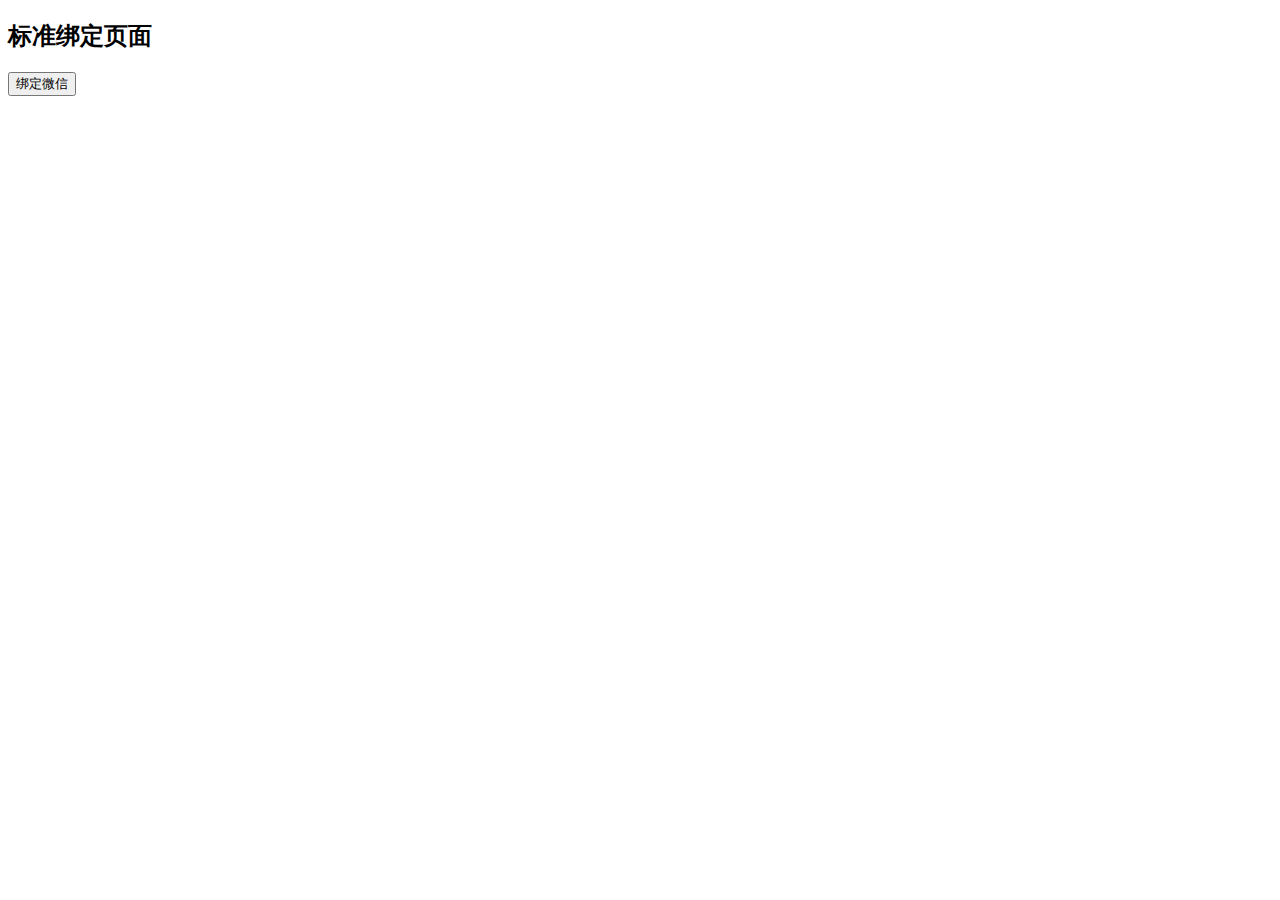
<file: learn-security-browser/src/main/resources/static/facade-banding.html>
<!DOCTYPE html>
<html>
<head>
    <meta charset="UTF-8">
    <title>登录</title>
</head>
<body>
<h2>标准绑定页面</h2>
<form action="/connect/weixin" method="post">
    <button type="submit">绑定微信</button>
</form>
</body>
</html>
</file>
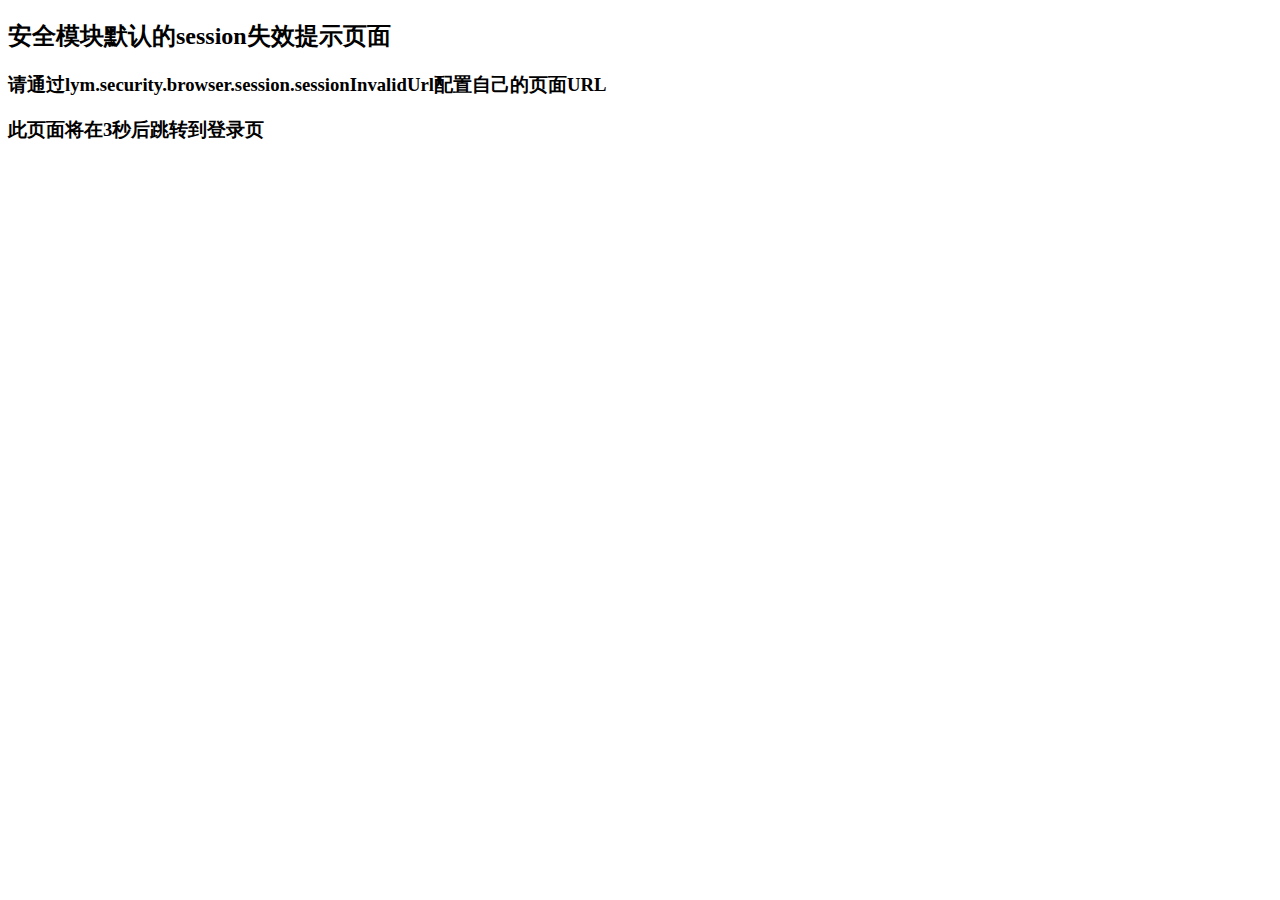
<file: learn-security-browser/src/main/resources/static/facade-session-invalid.html>
<!DOCTYPE html>
<html>
<head>
    <meta charset="UTF-8">
    <title>Session失效</title>
</head>
<body>
<h2>安全模块默认的session失效提示页面</h2>
<h3>请通过lym.security.browser.session.sessionInvalidUrl配置自己的页面URL</h3>
<h3>此页面将在3秒后跳转到登录页</h3>
<script type="text/javascript">
    setInterval(function () {
        window.location.href = "/facade-signIn.html"
    }, 3000);
</script>
</body>
</html>
</file>
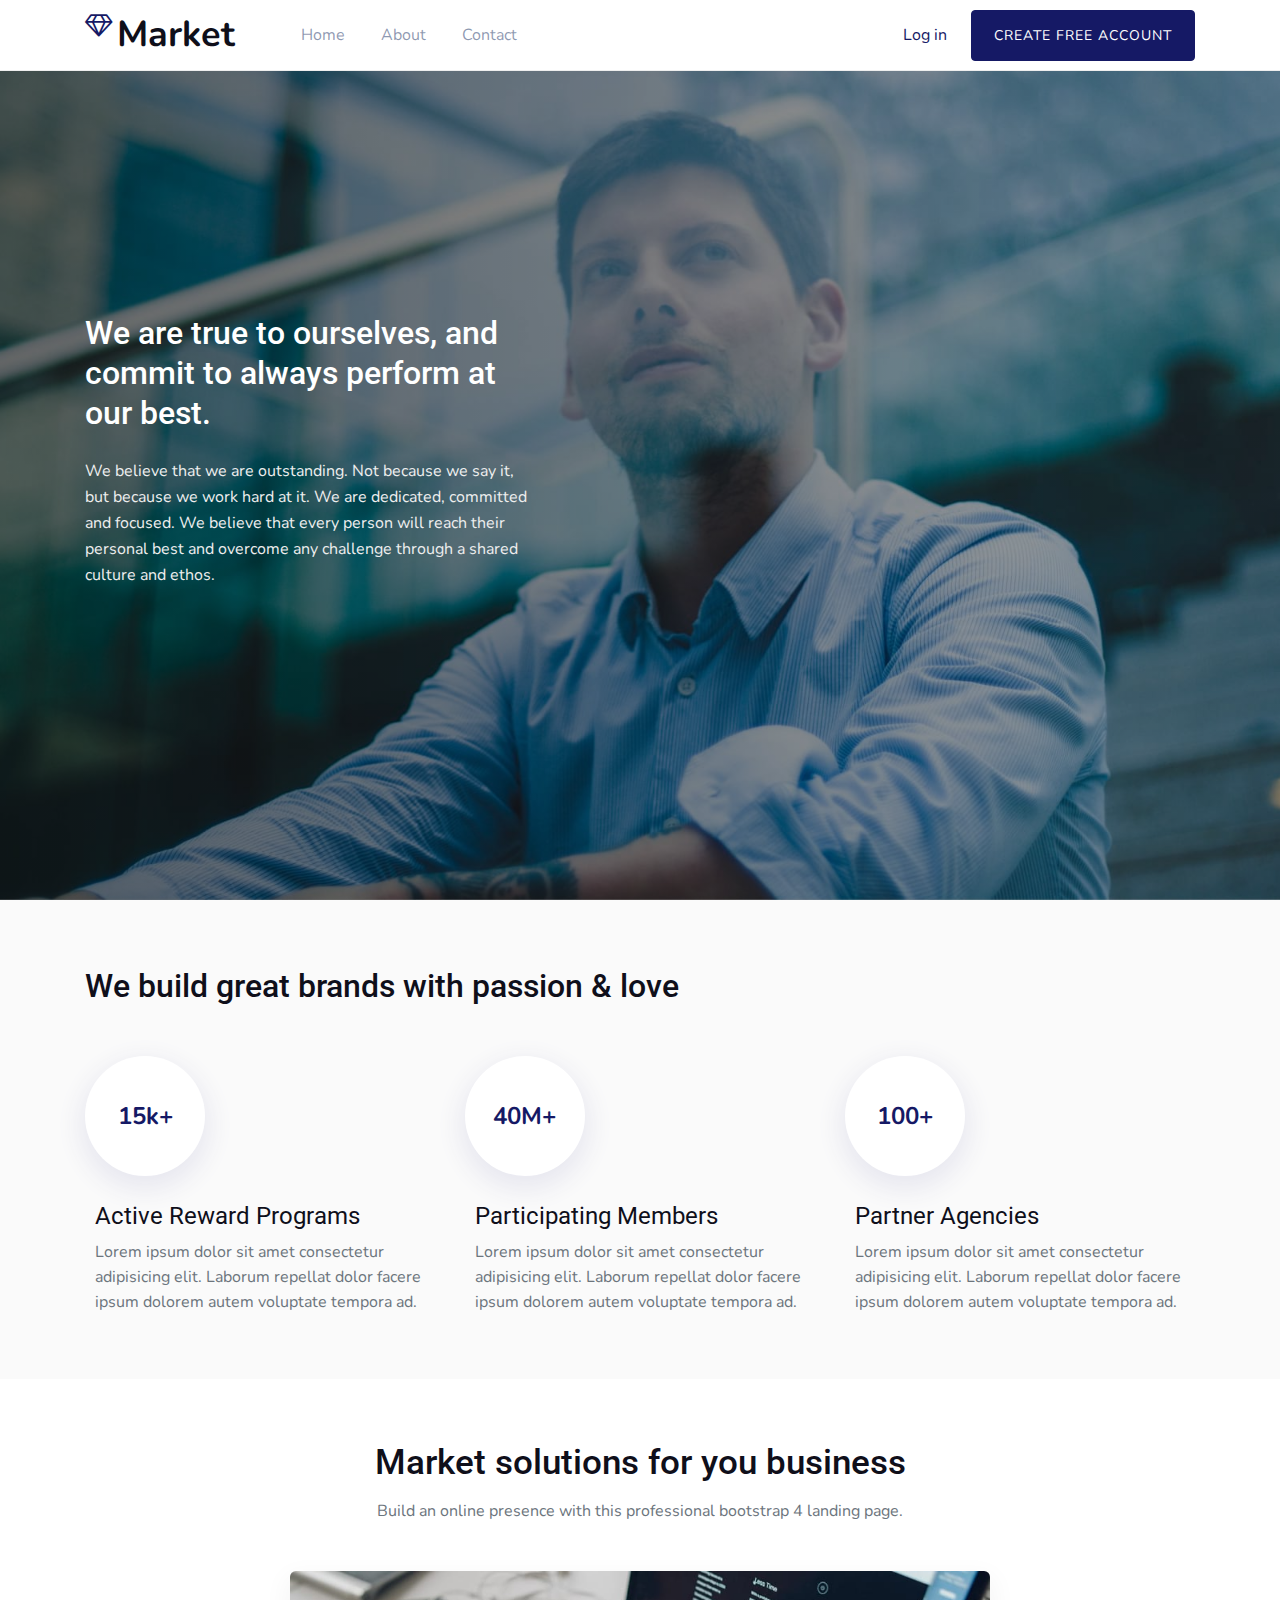
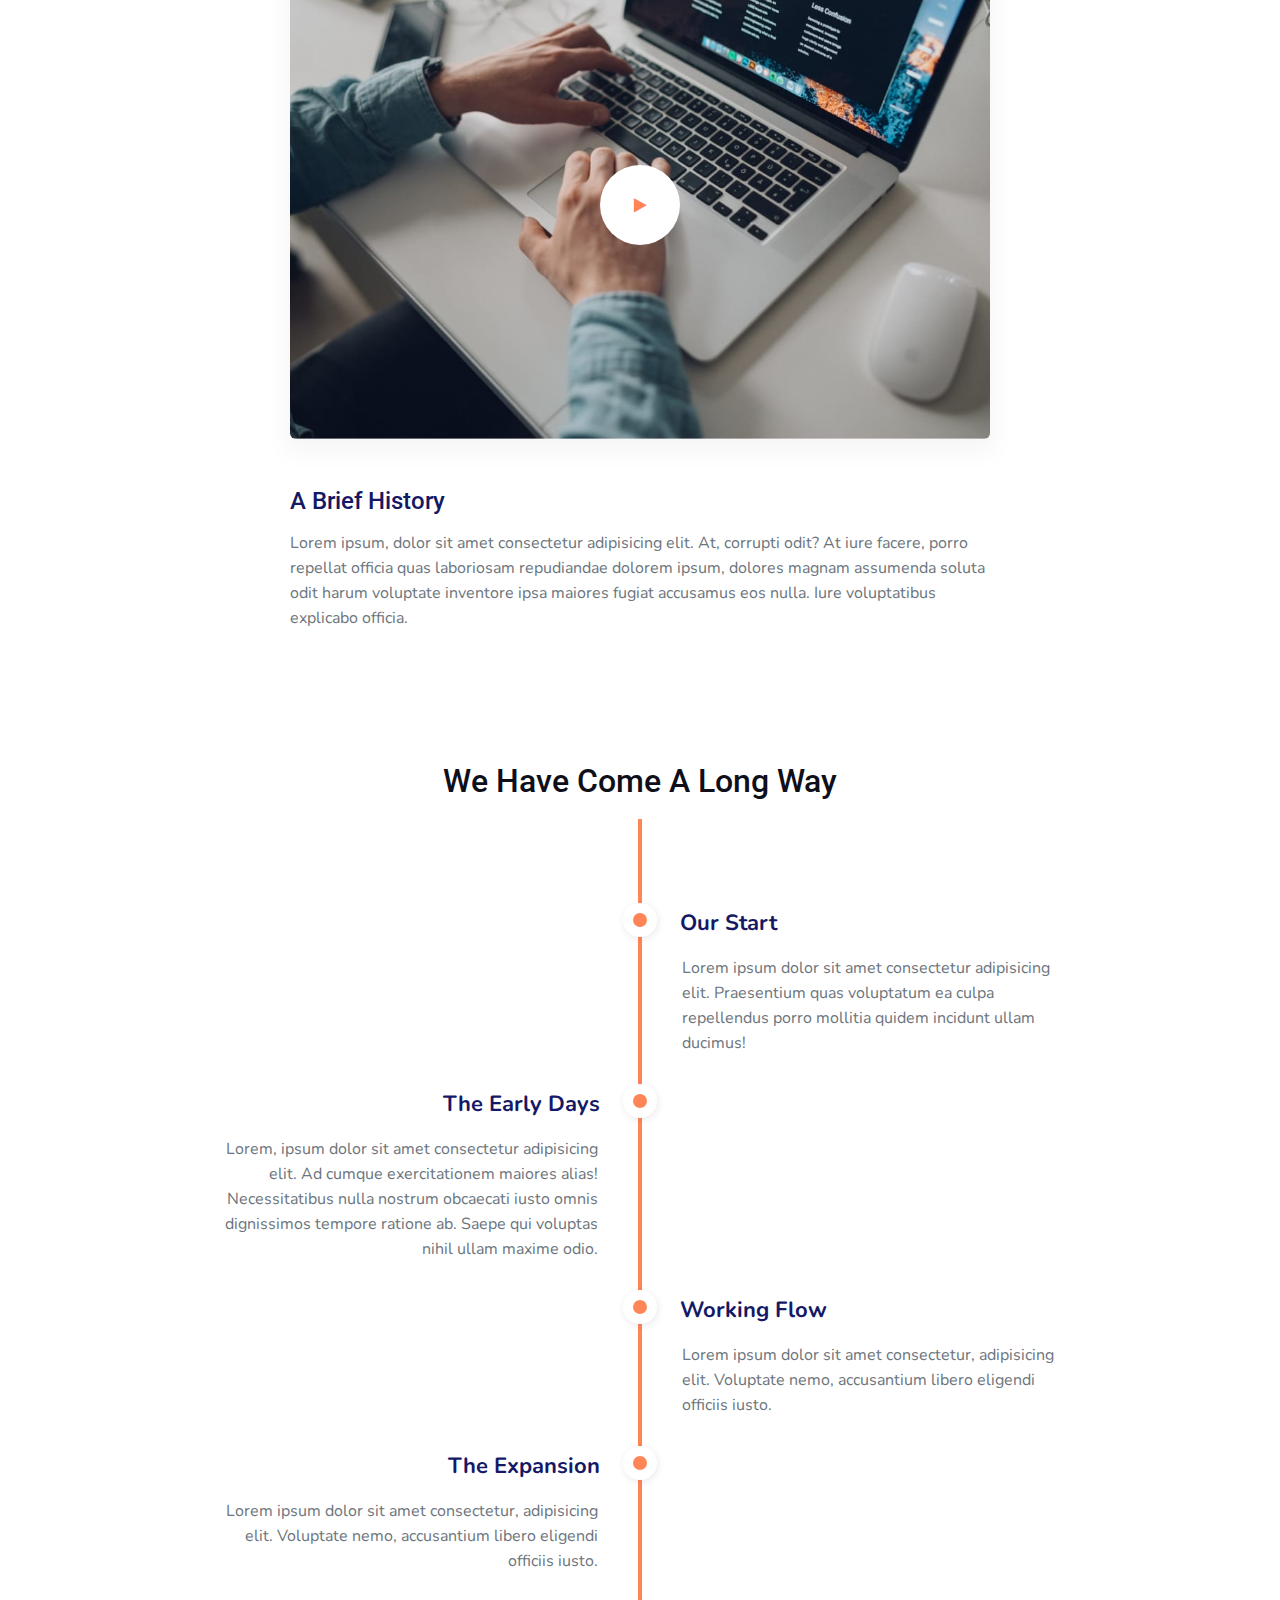
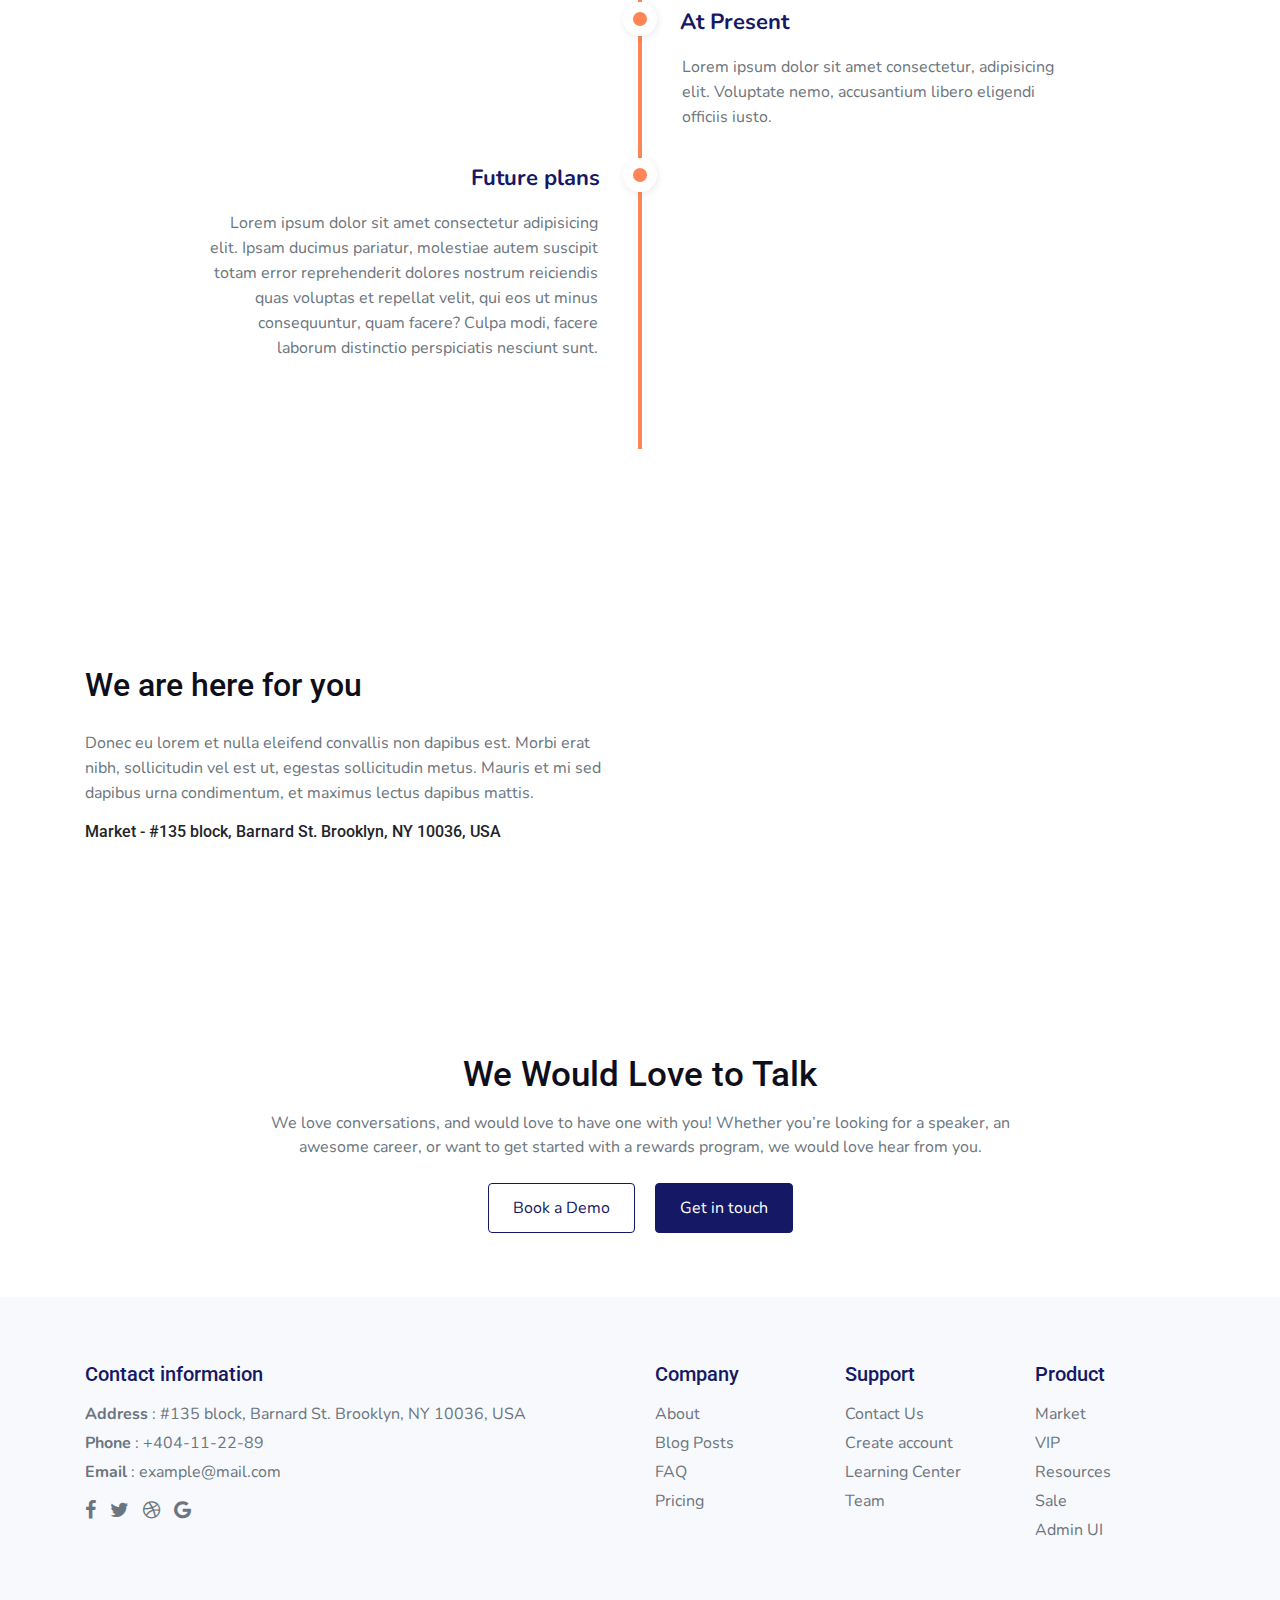
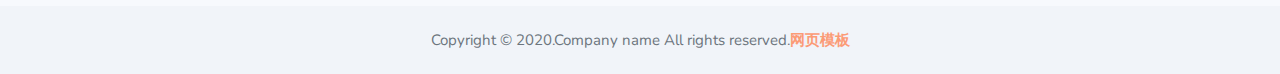
<file: learn-security-demo/src/main/resources/static/about.html>
<!doctype html>
<html lang="en">

<head>
  <!-- Required meta tags -->
  <meta charset="utf-8">
  <meta name="viewport" content="width=device-width, initial-scale=1, shrink-to-fit=no">

  <title>About</title>
  <!-- web fonts -->
  <link href="http://fonts.googleapis.com/css?family=Roboto:300,400,500,700,900&display=swap" rel="stylesheet">
  <link href="http://fonts.googleapis.com/css?family=Nunito:200,300,400,600,700,800,900&display=swap" rel="stylesheet">
  <!-- //web fonts -->
  <!-- Template CSS -->
  <link rel="stylesheet" href="assets/css/style-starter.css">

  <style>
    /* Styles for dialog window */
    #small-dialog {
      background: white;
      padding: 5px;
      max-width: 750px;
      margin: 40px auto;
      position: relative;
    }

    div#small-dialog iframe {
      width: 100%;
      height: 400px;
      display: block;
    }


    /**
 * Fade-zoom animation for first dialog
 */

    /* start state */
    .my-mfp-zoom-in .zoom-anim-dialog {
      opacity: 0;

      -webkit-transition: all 0.2s ease-in-out;
      -moz-transition: all 0.2s ease-in-out;
      -o-transition: all 0.2s ease-in-out;
      transition: all 0.2s ease-in-out;



      -webkit-transform: scale(0.8);
      -moz-transform: scale(0.8);
      -ms-transform: scale(0.8);
      -o-transform: scale(0.8);
      transform: scale(0.8);
    }

    /* animate in */
    .my-mfp-zoom-in.mfp-ready .zoom-anim-dialog {
      opacity: 1;

      -webkit-transform: scale(1);
      -moz-transform: scale(1);
      -ms-transform: scale(1);
      -o-transform: scale(1);
      transform: scale(1);
    }

    /* animate out */
    .my-mfp-zoom-in.mfp-removing .zoom-anim-dialog {
      -webkit-transform: scale(0.8);
      -moz-transform: scale(0.8);
      -ms-transform: scale(0.8);
      -o-transform: scale(0.8);
      transform: scale(0.8);

      opacity: 0;
    }

    /* Dark overlay, start state */
    .my-mfp-zoom-in.mfp-bg {
      opacity: 0;
      -webkit-transition: opacity 0.3s ease-out;
      -moz-transition: opacity 0.3s ease-out;
      -o-transition: opacity 0.3s ease-out;
      transition: opacity 0.3s ease-out;
    }

    /* animate in */
    .my-mfp-zoom-in.mfp-ready.mfp-bg {
      opacity: 0.8;
    }

    /* animate out */
    .my-mfp-zoom-in.mfp-removing.mfp-bg {
      opacity: 0;
    }



    /**
 * Fade-move animation for second dialog
 */

    /* at start */
    .my-mfp-slide-bottom .zoom-anim-dialog {
      opacity: 0;
      -webkit-transition: all 0.2s ease-out;
      -moz-transition: all 0.2s ease-out;
      -o-transition: all 0.2s ease-out;
      transition: all 0.2s ease-out;

      -webkit-transform: translateY(-20px) perspective(600px) rotateX(10deg);
      -moz-transform: translateY(-20px) perspective(600px) rotateX(10deg);
      -ms-transform: translateY(-20px) perspective(600px) rotateX(10deg);
      -o-transform: translateY(-20px) perspective(600px) rotateX(10deg);
      transform: translateY(-20px) perspective(600px) rotateX(10deg);

    }

    /* animate in */
    .my-mfp-slide-bottom.mfp-ready .zoom-anim-dialog {
      opacity: 1;
      -webkit-transform: translateY(0) perspective(600px) rotateX(0);
      -moz-transform: translateY(0) perspective(600px) rotateX(0);
      -ms-transform: translateY(0) perspective(600px) rotateX(0);
      -o-transform: translateY(0) perspective(600px) rotateX(0);
      transform: translateY(0) perspective(600px) rotateX(0);
    }

    /* animate out */
    .my-mfp-slide-bottom.mfp-removing .zoom-anim-dialog {
      opacity: 0;

      -webkit-transform: translateY(-10px) perspective(600px) rotateX(10deg);
      -moz-transform: translateY(-10px) perspective(600px) rotateX(10deg);
      -ms-transform: translateY(-10px) perspective(600px) rotateX(10deg);
      -o-transform: translateY(-10px) perspective(600px) rotateX(10deg);
      transform: translateY(-10px) perspective(600px) rotateX(10deg);
    }

    /* Dark overlay, start state */
    .my-mfp-slide-bottom.mfp-bg {
      opacity: 0;

      -webkit-transition: opacity 0.3s ease-out;
      -moz-transition: opacity 0.3s ease-out;
      -o-transition: opacity 0.3s ease-out;
      transition: opacity 0.3s ease-out;
    }

    /* animate in */
    .my-mfp-slide-bottom.mfp-ready.mfp-bg {
      opacity: 0.8;
    }

    /* animate out */
    .my-mfp-slide-bottom.mfp-removing.mfp-bg {
      opacity: 0;
    }
  </style>
</head>

<body>
  <div class="w3l-bootstrap-header fixed-top">
    <nav class="navbar navbar-expand-lg navbar-light p-2">
      <div class="container">
        <a class="navbar-brand" href="index.html"><span class="fa fa-diamond"></span>Market</a>
        <!-- if logo is image enable this   
    <a class="navbar-brand" href="#index.html">
        <img src="image-path" alt="Your logo" title="Your logo" style="height:35px;" />
    </a> -->
        <button class="navbar-toggler" type="button" data-toggle="collapse" data-target="#navbarSupportedContent"
          aria-controls="navbarSupportedContent" aria-expanded="false" aria-label="Toggle navigation">
          <span class="navbar-toggler-icon"></span>
        </button>

        <div class="collapse navbar-collapse" id="navbarSupportedContent">
          <ul class="navbar-nav mr-auto">
            <li class="nav-item active">
              <a class="nav-link" href="index.html">Home</a>
            </li>
            <li class="nav-item">
              <a class="nav-link" href="about.html">About</a>
            </li>
            <li class="nav-item">
              <a class="nav-link" href="contact.html">Contact</a>
            </li>
          </ul>
          <div class="form-inline">
            <a href="#login.html" class="login mr-4">Log in</a>
            <a href="#signup.html" class="btn btn-primary btn-theme">Create Free Account</a>
          </div>
        </div>
      </div>
    </nav>
  </div>
  <section class="w3l-about1">
    <div class="new-block top-bottom">
      <div class="container">
        <div class="middle-section">
          <!-- <h5>Tagline</h5> -->
          <div class="section-width">
            <h2>We are true to ourselves, and commit to always perform at our best.</h2>
          </div>
          <div class="link-list-menu">
            <p>We believe that we are outstanding. Not because we say it, but because we work hard at it. We are
              dedicated, committed and focused. We believe that every person will reach their personal best and overcome
              any challenge through a shared culture and ethos.</p>
          </div>
        </div>
      </div>
    </div>
  </section>
  <section class="w3l-about2">
    <div class="features-main py-5">
      <div class="container py-lg-3">
        <h3 class="stat-title">We build great brands with passion & love</h3>
        <div class="row features">
          <div class="col-md-4 feature-1 mt-5">
            <div class="feature-body">
              <div class="feature-images">
                <span>15k+</span>
              </div>
              <div class="feature-info mt-4">
                <h3 class="feature-titel my-2">Active Reward Programs</h3>
                <p class="feature-text">Lorem ipsum dolor sit amet consectetur adipisicing elit. Laborum repellat dolor
                  facere ipsum dolorem autem voluptate tempora ad. </p>
              </div>
            </div>
          </div>
          <div class="col-md-4 feature-2 mt-5">
            <div class="feature-body">
              <div class="feature-images">
                <span>40M+</span>
              </div>
              <div class="feature-info mt-4">
                <h3 class="feature-titel my-2">Participating Members</h3>
                <p class="feature-text">Lorem ipsum dolor sit amet consectetur adipisicing elit. Laborum repellat dolor
                  facere ipsum dolorem autem voluptate tempora ad. </p>

              </div>
            </div>
          </div>
          <div class="col-md-4 feature-3 mt-5">
            <div class="feature-body">
              <div class="feature-images">
                <span>100+</span>
              </div>
              <div class="feature-info mt-4">
                <h3 class="feature-titel my-2">Partner Agencies</h3>
                <p class="feature-text">Lorem ipsum dolor sit amet consectetur adipisicing elit. Laborum repellat dolor
                  facere ipsum dolorem autem voluptate tempora ad. </p>
                <div class="hover">
                </div>
              </div>
            </div>
          </div>
        </div>
      </div>
    </div>
  </section>
  <section class="w3l-about5">
    <div class="py-5">
      <div class="container py-lg-3">
        <div class="heading text-center mx-auto">
          <h3 class="head">Market solutions for you business </h3>
          <p class="my-3 head"> Build an online presence with this professional bootstrap 4 landing page.</p>
        </div>
        <div class="history-info mt-5">
          <div class="position-relative">
            <img src="assets/images/video.jpg" class="img-fluid" alt="video-popup" />
            <!-- <a href="#popup-video" class="play-view text-center position-absolute">
						<span class="video-play-icon">
							<span class="fa fa-play"></span>
						</span>
					</a> -->

            <a href="#small-dialog" class="popup-with-zoom-anim play-view text-center position-absolute">
              <span class="video-play-icon">
                <span class="fa fa-play"></span>
              </span>
            </a>

            <!-- dialog itself, mfp-hide class is required to make dialog hidden -->
            <div id="small-dialog" class="zoom-anim-dialog mfp-hide">
              <iframe src="https://www.youtube.com/embed/JemJbNJ4ZtU" allowfullscreen=""></iframe>
            </div>

            <!-- popup -->
            <div id="popup-video" class="pop-overlay">
              <div class="popup">
                <div class="align-popup-video">
                  <iframe src="https://www.youtube.com/embed/JemJbNJ4ZtU" allowfullscreen></iframe>
                  <a class="close" href="#portfolio">&times;</a>
                </div>

              </div>
            </div>
            <!-- /popup -->


          </div>
          <div class="history mt-5">
            <h4>A Brief History</h4>
            <p class="mt-3">Lorem ipsum, dolor sit amet consectetur adipisicing elit. At, corrupti odit? At iure facere,
              porro repellat officia quas laboriosam repudiandae dolorem ipsum, dolores magnam assumenda soluta odit
              harum
              voluptate inventore ipsa maiores fugiat accusamus eos nulla. Iure voluptatibus explicabo officia.</p>
          </div>
        </div>
      </div>
    </div>
  </section>
  <section class="w3l-about3 py-5">
    <div class="container py-lg-3">
      <h3 class="text-center mb-3 timeline-title">We Have Come A Long Way</h3>
      <ul class="timeline">
        <!-- Item 1 -->
        <li>
          <div class="direction-r">
            <div class="flag-wrapper">
              <span class="flag">Our Start</span>
            </div>
            <div class="desc">Lorem ipsum dolor sit amet consectetur adipisicing elit. Praesentium quas voluptatum ea
              culpa repellendus porro mollitia quidem incidunt ullam ducimus!</div>
          </div>
        </li>

        <!-- Item 2 -->
        <li>
          <div class="direction-l">
            <div class="flag-wrapper">
              <span class="flag">The Early Days</span>
            </div>
            <div class="desc">Lorem, ipsum dolor sit amet consectetur adipisicing elit. Ad cumque exercitationem maiores
              alias! Necessitatibus nulla nostrum obcaecati iusto omnis dignissimos tempore ratione ab. Saepe qui
              voluptas
              nihil ullam maxime odio.</div>
          </div>
        </li>

        <!-- Item 3 -->
        <li>
          <div class="direction-r">
            <div class="flag-wrapper">
              <span class="flag">Working Flow</span>
            </div>
            <div class="desc">Lorem ipsum dolor sit amet consectetur, adipisicing elit. Voluptate nemo, accusantium
              libero
              eligendi officiis iusto.</div>
          </div>
        </li>

        <!-- Item 4 -->
        <li>
          <div class="direction-l">
            <div class="flag-wrapper">
              <span class="flag">The Expansion</span>
            </div>
            <div class="desc">Lorem ipsum dolor sit amet consectetur, adipisicing elit. Voluptate nemo, accusantium
              libero
              eligendi officiis iusto.</div>
          </div>
        </li>


        <!-- Item 5 -->
        <li>
          <div class="direction-r">
            <div class="flag-wrapper">
              <span class="flag">At Present</span>
            </div>
            <div class="desc">Lorem ipsum dolor sit amet consectetur, adipisicing elit. Voluptate nemo, accusantium
              libero
              eligendi officiis iusto.</div>
          </div>
        </li>

        <!-- Item 2 -->
        <li>
          <div class="direction-l">
            <div class="flag-wrapper">
              <span class="flag">Future plans</span>
            </div>
            <div class="desc">Lorem ipsum dolor sit amet consectetur adipisicing elit. Ipsam ducimus pariatur, molestiae
              autem suscipit totam error reprehenderit dolores nostrum reiciendis quas voluptas et repellat velit, qui
              eos
              ut minus consequuntur, quam facere? Culpa modi, facere laborum distinctio perspiciatis nesciunt sunt.
            </div>
          </div>
        </li>

      </ul>
    </div>
  </section>
  <section class="w3l-about4">
    <div class="contact1-bg py-5">
      <div class="container py-lg-3">
        <div class="contact-main row align-items-center">
          <div class="col-md-6">
            <div class="column">
              <h3 class="header mb-4">We are here for you</h3>
              <p class="head-main mb-3">Donec eu lorem et nulla eleifend convallis non dapibus est. Morbi erat nibh,
                sollicitudin
                vel est ut, egestas sollicitudin metus. Mauris et mi sed dapibus urna condimentum, et maximus lectus
                dapibus mattis.</p>
            </div>
            <div class="column2">
              <h6 class="contact-address"> Market - #135 block, Barnard St. Brooklyn, NY 10036, USA</h6>
            </div>
          </div>
          <div class="col-md-6 map mt-md-0 mt-4">
            <iframe
              src="https://www.google.com/maps/embed?pb=!1m18!1m12!1m3!1d387190.2895687731!2d-74.26055986835598!3d40.697668402590374!2m3!1f0!2f0!3f0!3m2!1i1024!2i768!4f13.1!3m3!1m2!1s0x89c24fa5d33f083b%3A0xc80b8f06e177fe62!2sNew+York%2C+NY%2C+USA!5e0!3m2!1sen!2sin!4v1562582305883!5m2!1sen!2sin"
              style="border:0" allowfullscreen=""></iframe>
          </div>
        </div>
      </div>
    </div>
  </section>
  <!-- about-block6 -->
  <section class="w3l-about6 py-5">
    <div class="container py-md-3 text-center">
      <div class="heading text-center mx-auto">
        <h3 class="head">We Would Love to Talk </h3>
        <p class="my-3 head">We love conversations, and would love to have one with you! Whether you’re looking for a
          speaker, an awesome career, or want to get started with a rewards program, we would love hear from you.</p>
      </div>
      <div class="buttons mt-4">
        <a href="#url" class="btn btn-outline-primary mr-2 btn-demo">Book a Demo</a>
        <a href="#url" class="btn btn-primary btn-demo ml-2">Get in touch</a>
      </div>
    </div>
  </section>
  <!-- / about-block6 -->
  <!-- footer-28 block -->
  <section class="w3l-market-footer">
    <footer class="footer-28">
      <div class="footer-bg-layer">
        <div class="container py-lg-3">
          <div class="row footer-top-28">
            <div class="col-md-6 footer-list-28 mt-5">
              <h6 class="footer-title-28">Contact information</h6>
              <ul>
                <li>
                  <p><strong>Address</strong> : #135 block, Barnard St. Brooklyn, NY 10036, USA</p>
                </li>
                <li>
                  <p><strong>Phone</strong> : <a href="tel:+404-11-22-89">+404-11-22-89</a></p>
                </li>
                <li>
                  <p><strong>Email</strong> : <a href="mailto:example@mail.com">example@mail.com</a></p>
                </li>
              </ul>

              <div class="main-social-footer-28 mt-3">
                <ul class="social-icons">
                  <li class="facebook">
                    <a href="#link" title="Facebook">
                      <span class="fa fa-facebook" aria-hidden="true"></span>
                    </a>
                  </li>
                  <li class="twitter">
                    <a href="#link" title="Twitter">
                      <span class="fa fa-twitter" aria-hidden="true"></span>
                    </a>
                  </li>
                  <li class="dribbble">
                    <a href="#link" title="Dribbble">
                      <span class="fa fa-dribbble" aria-hidden="true"></span>
                    </a>
                  </li>
                  <li class="google">
                    <a href="#link" title="Google">
                      <span class="fa fa-google" aria-hidden="true"></span>
                    </a>
                  </li>
                </ul>
              </div>
            </div>
            <div class="col-md-6">
              <div class="row">
                <div class="col-md-4 footer-list-28 mt-5">
                  <h6 class="footer-title-28">Company</h6>
                  <ul>
                    <li><a href="about.html">About</a></li>
                    <li><a href="#blog.html">Blog Posts</a></li>
                    <li><a href="#pricing.html">FAQ</a></li>
                    <li><a href="#pricing.html">Pricing</a></li>
                  </ul>
                </div>
                <div class="col-md-4 footer-list-28 mt-5">
                  <h6 class="footer-title-28">Support</h6>
                  <ul>
                    <li><a href="contact.html">Contact Us</a></li>
                    <li><a href="#signup.html">Create account</a></li>
                    <li><a href="#learn.html">Learning Center</a></li>
                    <li><a href="#career.html">Team</a></li>
                  </ul>
                </div>
                <div class="col-md-4 footer-list-28 mt-5">
                  <h6 class="footer-title-28">Product</h6>
                  <ul>
                    <li><a href="#URL">Market</a></li>
                    <li><a href="#URL">VIP</a></li>
                    <li><a href="#URL">Resources</a></li>
                    <li><a href="#URL">Sale</a></li>
                    <li><a href="#URL">Admin UI</a></li>
                  </ul>
                </div>
              </div>
            </div>
          </div>
        </div>


        <div class="midd-footer-28 align-center py-lg-4 py-3 mt-5">
          <div class="container">
            <p class="copy-footer-28 text-center">Copyright &copy; 2020.Company name All rights reserved.<a target="_blank" href="http://sc.chinaz.com/moban/">&#x7F51;&#x9875;&#x6A21;&#x677F;</a></p>
          </div>
        </div>
      </div>
    </footer>

    <!-- move top -->
    <button onclick="topFunction()" id="movetop" title="Go to top">
      &#10548;
    </button>
    <script>
      // When the user scrolls down 20px from the top of the document, show the button
      window.onscroll = function () {
        scrollFunction()
      };

      function scrollFunction() {
        if (document.body.scrollTop > 20 || document.documentElement.scrollTop > 20) {
          document.getElementById("movetop").style.display = "block";
        } else {
          document.getElementById("movetop").style.display = "none";
        }
      }

      // When the user clicks on the button, scroll to the top of the document
      function topFunction() {
        document.body.scrollTop = 0;
        document.documentElement.scrollTop = 0;
      }
    </script>
    <!-- /move top -->
  </section>
  <!-- //footer-28 block -->

  <!-- jQuery, Bootstrap JS -->
  <script src="assets/js/jquery-3.3.1.min.js"></script>
  <script src="assets/js/bootstrap.min.js"></script>

  <!-- Template JavaScript -->

  <script src="assets/js/owl.carousel.js"></script>

  <!-- script for owlcarousel -->
  <script>
    $(document).ready(function () {
      $('.owl-one').owlCarousel({
        loop: true,
        margin: 0,
        nav: true,
        responsiveClass: true,
        autoplay: false,
        autoplayTimeout: 5000,
        autoplaySpeed: 1000,
        autoplayHoverPause: false,
        responsive: {
          0: {
            items: 1,
            nav: false
          },
          480: {
            items: 1,
            nav: false
          },
          667: {
            items: 1,
            nav: true
          },
          1000: {
            items: 1,
            nav: true
          }
        }
      })
    })
  </script>
  <!-- //script for owlcarousel -->

  <!-- disable body scroll which navbar is in active -->
  <script>
    $(function () {
      $('.navbar-toggler').click(function () {
        $('body').toggleClass('noscroll');
      })
    });
  </script>
  <!-- disable body scroll which navbar is in active -->

  <script src="assets/js/jquery.magnific-popup.min.js"></script>
  <script>
    $(document).ready(function () {
      $('.popup-with-zoom-anim').magnificPopup({
        type: 'inline',

        fixedContentPos: false,
        fixedBgPos: true,

        overflowY: 'auto',

        closeBtnInside: true,
        preloader: false,

        midClick: true,
        removalDelay: 300,
        mainClass: 'my-mfp-zoom-in'
      });

      $('.popup-with-move-anim').magnificPopup({
        type: 'inline',

        fixedContentPos: false,
        fixedBgPos: true,

        overflowY: 'auto',

        closeBtnInside: true,
        preloader: false,

        midClick: true,
        removalDelay: 300,
        mainClass: 'my-mfp-slide-bottom'
      });
    });
  </script>

</body>

</html>
</file>
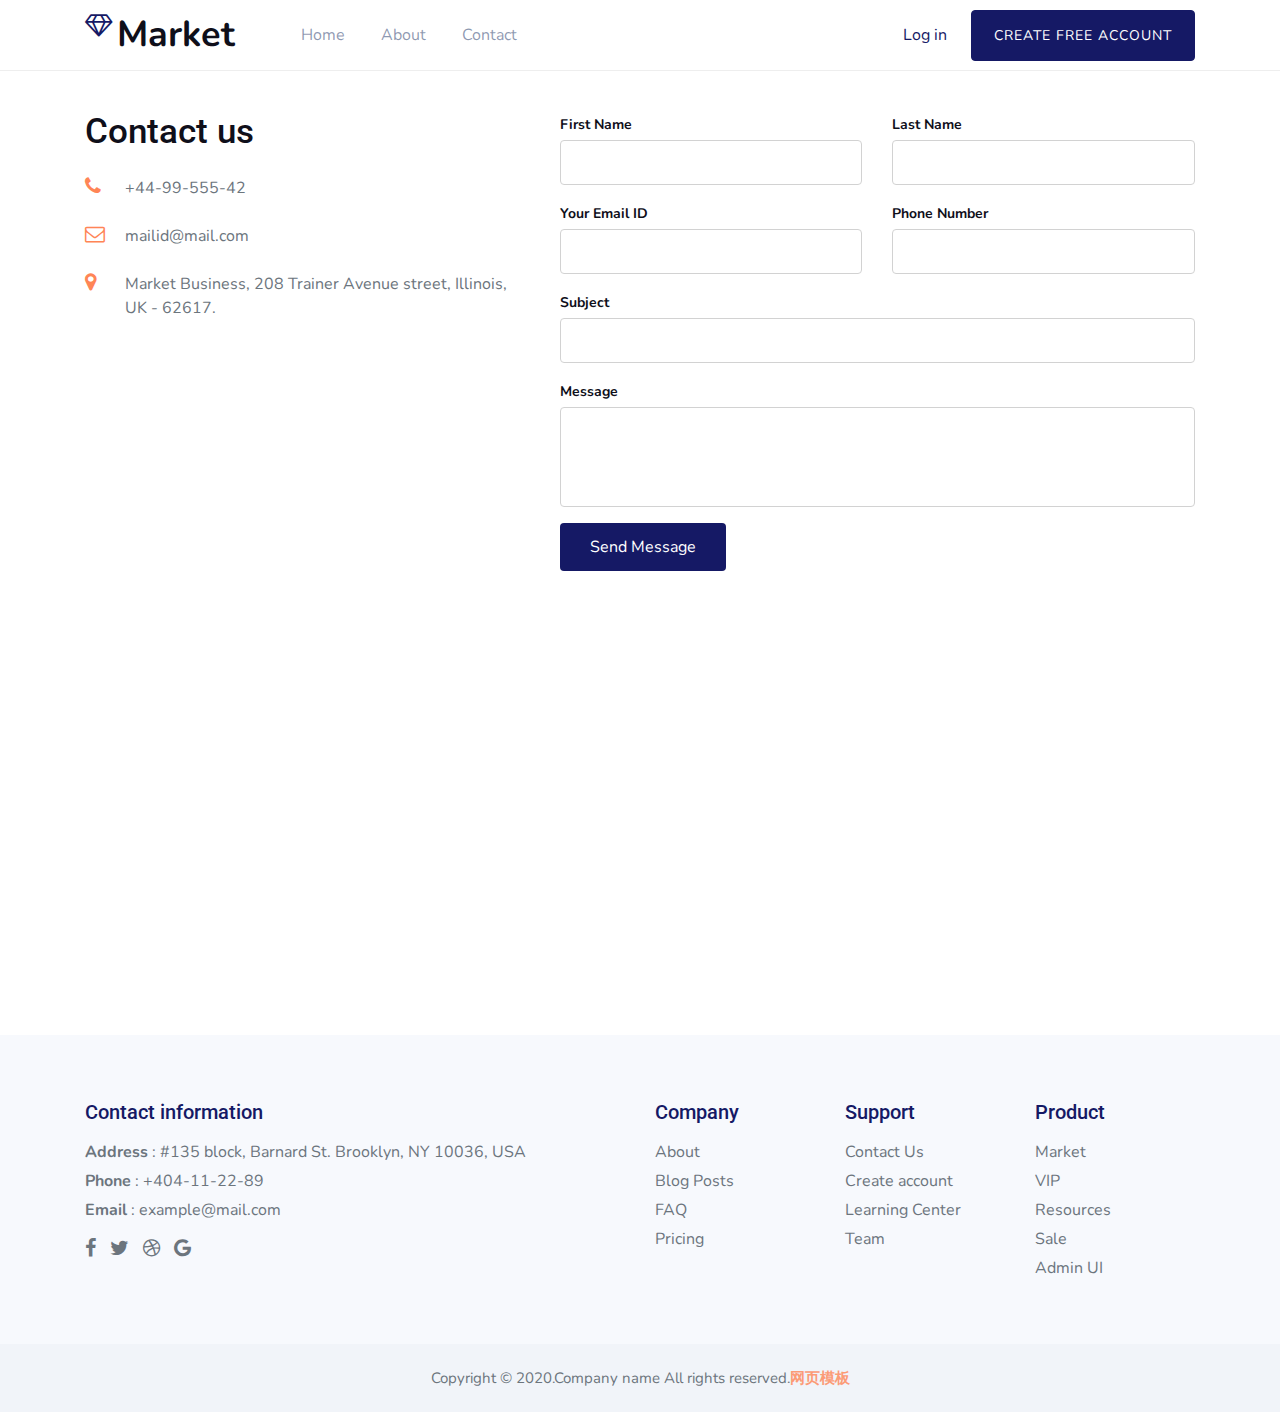
<file: learn-security-demo/src/main/resources/static/contact.html>
<!doctype html>
<html lang="en">
  <head>
    <!-- Required meta tags -->
    <meta charset="utf-8">
    <meta name="viewport" content="width=device-width, initial-scale=1, shrink-to-fit=no">

    <title>Contact</title>
    <!-- web fonts -->
    <link href="http://fonts.googleapis.com/css?family=Roboto:300,400,500,700,900&display=swap" rel="stylesheet">
    <link href="http://fonts.googleapis.com/css?family=Nunito:200,300,400,600,700,800,900&display=swap" rel="stylesheet">
    <!-- //web fonts -->
    <!-- Template CSS -->
    <link rel="stylesheet" href="assets/css/style-starter.css">
  </head>
  <body>
<div class="w3l-bootstrap-header fixed-top">
  <nav class="navbar navbar-expand-lg navbar-light p-2">
    <div class="container">
      <a class="navbar-brand" href="index.html"><span class="fa fa-diamond"></span>Market</a>
      <!-- if logo is image enable this   
    <a class="navbar-brand" href="#index.html">
        <img src="image-path" alt="Your logo" title="Your logo" style="height:35px;" />
    </a> -->
      <button class="navbar-toggler" type="button" data-toggle="collapse" data-target="#navbarSupportedContent"
        aria-controls="navbarSupportedContent" aria-expanded="false" aria-label="Toggle navigation">
        <span class="navbar-toggler-icon"></span>
      </button>

      <div class="collapse navbar-collapse" id="navbarSupportedContent">
        <ul class="navbar-nav mr-auto">
          <li class="nav-item active">
            <a class="nav-link" href="index.html">Home</a>
          </li>
          <li class="nav-item">
            <a class="nav-link" href="about.html">About</a>
          </li>
          <li class="nav-item">
            <a class="nav-link" href="contact.html">Contact</a>
          </li>
        </ul>
        <div class="form-inline">
          <a href="#login.html" class="login mr-4">Log in</a>
            <a href="#signup.html" class="btn btn-primary btn-theme">Create Free Account</a>
        </div>
      </div>
    </div>
  </nav>
</div>
<!-- contacts -->
<section class="w3l-contact mt-5">
  <div class="contacts-9 py-5 mt-5">
    <div class="container py-lg-3">
      <div class="row top-map">
        <div class="cont-details col-md-5">
          <div class="heading mb-lg-4 mb-4">
            <h3 class="head">Contact us </h3>
          </div>
          <div class="cont-top">
            <div class="cont-left">
              <span class="fa fa-phone"></span>
            </div>
            <div class="cont-right">
              <p><a href="tel:+44-99-555-42">+44-99-555-42</a></p>

            </div>
          </div>
          <div class="cont-top mt-4">
            <div class="cont-left">
              <span class="fa fa-envelope-o"></span>
            </div>
            <div class="cont-right">
              <p><a href="mailto:mailid@mail.com" class="mail">mailid@mail.com</a></p>
            </div>
          </div>
          <div class="cont-top mt-4">
            <div class="cont-left">
              <span class="fa fa-map-marker"></span>
            </div>
            <div class="cont-right">
              <p>Market Business, 208 Trainer Avenue street, Illinois, UK - 62617.</p>
            </div>
          </div>
        </div>
        <div class="map-content-9 col-md-7 mt-5 mt-md-0">
          <form action="https://sendmail.w3layouts.com/submitForm" method="post">
            <div class="form-group row">
              <div class="col-md-6">
                <label class="contact-textfield-label" for="w3lName">First Name</label>
                <input type="text" class="form-control" name="w3lName" id="w3lName" placeholder="" required="">
              </div>
              <div class="col-md-6 mt-md-0 mt-3">
                <label class="contact-textfield-label" for="w3lName">Last Name</label>
                <input type="text" class="form-control" name="w3lName" placeholder="" required="">
              </div>
            </div>
            <div class="form-group row">
              <div class="col-md-6">
                <label class="contact-textfield-label" for="w3lSender">Your Email ID</label>
                <input type="email" class="form-control" name="w3lSender" id="w3lSender" placeholder="" required="">
              </div>
              <div class="col-md-6 mt-md-0 mt-3">
                <label class="contact-textfield-label" for="w3lPhone">Phone Number</label>
                <input type="tel" class="form-control" name="w3lPhone" id="w3lPhone" placeholder="" required="">
              </div>
            </div>
            <div class="form-group">
              <label class="contact-textfield-label" for="w3lSubject">Subject</label>
              <input type="text" class="form-control" name="w3lSubject" id="w3lSubject" placeholder="" required="">
            </div>
            <div class="form-group">
              <label class="contact-textfield-label" for="w3lMessage">Message</label>
              <textarea name="w3lMessage" class="form-control" id="w3lMessage" placeholder="" required=""></textarea>
            </div>
            <button type="submit" class="btn btn-primary btn-contact">Send Message</button>
          </form>
        </div>
      </div>
    </div>
  </div>
  <div class="map">
    <iframe
      src="https://www.google.com/maps/embed?pb=!1m18!1m12!1m3!1d387193.3059445135!2d-74.25986613799748!3d40.69714941774136!2m3!1f0!2f0!3f0!3m2!1i1024!2i768!4f13.1!4m3!3e3!4m0!4m0!5e0!3m2!1sen!2sin!4v1570181661801!5m2!1sen!2sin"
      allowfullscreen=""></iframe>
  </div>
</section>
<!-- //contacts -->
      <!-- footer-28 block -->
      <section class="w3l-market-footer">
        <footer class="footer-28">
          <div class="footer-bg-layer">
            <div class="container py-lg-3">
              <div class="row footer-top-28">
                <div class="col-md-6 footer-list-28 mt-5">
                  <h6 class="footer-title-28">Contact information</h6>
                  <ul>
                    <li>
                      <p><strong>Address</strong> : #135 block, Barnard St. Brooklyn, NY 10036, USA</p>
                    </li>
                    <li>
                      <p><strong>Phone</strong> : <a href="tel:+404-11-22-89">+404-11-22-89</a></p>
                    </li>
                    <li>
                      <p><strong>Email</strong> : <a href="mailto:example@mail.com">example@mail.com</a></p>
                    </li>
                  </ul>

                  <div class="main-social-footer-28 mt-3">
                    <ul class="social-icons">
                      <li class="facebook">
                        <a href="#link" title="Facebook">
                          <span class="fa fa-facebook" aria-hidden="true"></span>
                        </a>
                      </li>
                      <li class="twitter">
                        <a href="#link" title="Twitter">
                          <span class="fa fa-twitter" aria-hidden="true"></span>
                        </a>
                      </li>
                      <li class="dribbble">
                        <a href="#link" title="Dribbble">
                          <span class="fa fa-dribbble" aria-hidden="true"></span>
                        </a>
                      </li>
                      <li class="google">
                        <a href="#link" title="Google">
                          <span class="fa fa-google" aria-hidden="true"></span>
                        </a>
                      </li>
                    </ul>
                  </div>
                </div>
                <div class="col-md-6">
                  <div class="row">
                    <div class="col-md-4 footer-list-28 mt-5">
                      <h6 class="footer-title-28">Company</h6>
                      <ul>
                        <li><a href="about.html">About</a></li>
                        <li><a href="#blog.html">Blog Posts</a></li>
                        <li><a href="#pricing.html">FAQ</a></li>
                        <li><a href="#pricing.html">Pricing</a></li>
                      </ul>
                    </div>
                    <div class="col-md-4 footer-list-28 mt-5">
                      <h6 class="footer-title-28">Support</h6>
                      <ul>
                        <li><a href="contact.html">Contact Us</a></li>
                        <li><a href="#signup.html">Create account</a></li>
                        <li><a href="#learn.html">Learning Center</a></li>
                        <li><a href="#career.html">Team</a></li>
                      </ul>
                    </div>
                    <div class="col-md-4 footer-list-28 mt-5">
                      <h6 class="footer-title-28">Product</h6>
                      <ul>
                        <li><a href="#URL">Market</a></li>
                        <li><a href="#URL">VIP</a></li>
                        <li><a href="#URL">Resources</a></li>
                        <li><a href="#URL">Sale</a></li>
                        <li><a href="#URL">Admin UI</a></li>
                      </ul>
                    </div>
                  </div>
                </div>
              </div>
            </div>


            <div class="midd-footer-28 align-center py-lg-4 py-3 mt-5">
              <div class="container">
                <p class="copy-footer-28 text-center">Copyright &copy; 2020.Company name All rights reserved.<a target="_blank" href="http://sc.chinaz.com/moban/">&#x7F51;&#x9875;&#x6A21;&#x677F;</a></p>
              </div>
            </div>
          </div>
        </footer>

        <!-- move top -->
        <button onclick="topFunction()" id="movetop" title="Go to top">
          &#10548;
        </button>
        <script>
          // When the user scrolls down 20px from the top of the document, show the button
          window.onscroll = function () {
            scrollFunction()
          };

          function scrollFunction() {
            if (document.body.scrollTop > 20 || document.documentElement.scrollTop > 20) {
              document.getElementById("movetop").style.display = "block";
            } else {
              document.getElementById("movetop").style.display = "none";
            }
          }

          // When the user clicks on the button, scroll to the top of the document
          function topFunction() {
            document.body.scrollTop = 0;
            document.documentElement.scrollTop = 0;
          }
        </script>
        <!-- /move top -->
      </section>
      <!-- //footer-28 block -->

      <!-- jQuery, Bootstrap JS -->
      <script src="assets/js/jquery-3.3.1.min.js"></script>
      <script src="assets/js/bootstrap.min.js"></script>

      <!-- Template JavaScript -->
      
      <script src="assets/js/owl.carousel.js"></script>

      <!-- script for owlcarousel -->
      <script>
        $(document).ready(function () {
          $('.owl-one').owlCarousel({
            loop: true,
            margin: 0,
            nav: true,
            responsiveClass: true,
            autoplay: false,
            autoplayTimeout: 5000,
            autoplaySpeed: 1000,
            autoplayHoverPause: false,
            responsive: {
              0: {
                items: 1,
                nav: false
              },
              480: {
                items: 1,
                nav: false
              },
              667: {
                items: 1,
                nav: true
              },
              1000: {
                items: 1,
                nav: true
              }
            }
          })
        })
      </script>
      <!-- //script for owlcarousel -->

      <!-- disable body scroll which navbar is in active -->
      <script>
        $(function () {
          $('.navbar-toggler').click(function () {
            $('body').toggleClass('noscroll');
          })
        });
      </script>
      <!-- disable body scroll which navbar is in active -->

      <script src="assets/js/jquery.magnific-popup.min.js"></script>
      <script>
        $(document).ready(function () {
          $('.popup-with-zoom-anim').magnificPopup({
            type: 'inline',

            fixedContentPos: false,
            fixedBgPos: true,

            overflowY: 'auto',

            closeBtnInside: true,
            preloader: false,

            midClick: true,
            removalDelay: 300,
            mainClass: 'my-mfp-zoom-in'
          });

          $('.popup-with-move-anim').magnificPopup({
            type: 'inline',

            fixedContentPos: false,
            fixedBgPos: true,

            overflowY: 'auto',

            closeBtnInside: true,
            preloader: false,

            midClick: true,
            removalDelay: 300,
            mainClass: 'my-mfp-slide-bottom'
          });
        });
      </script>

</body>
</html>
</file>
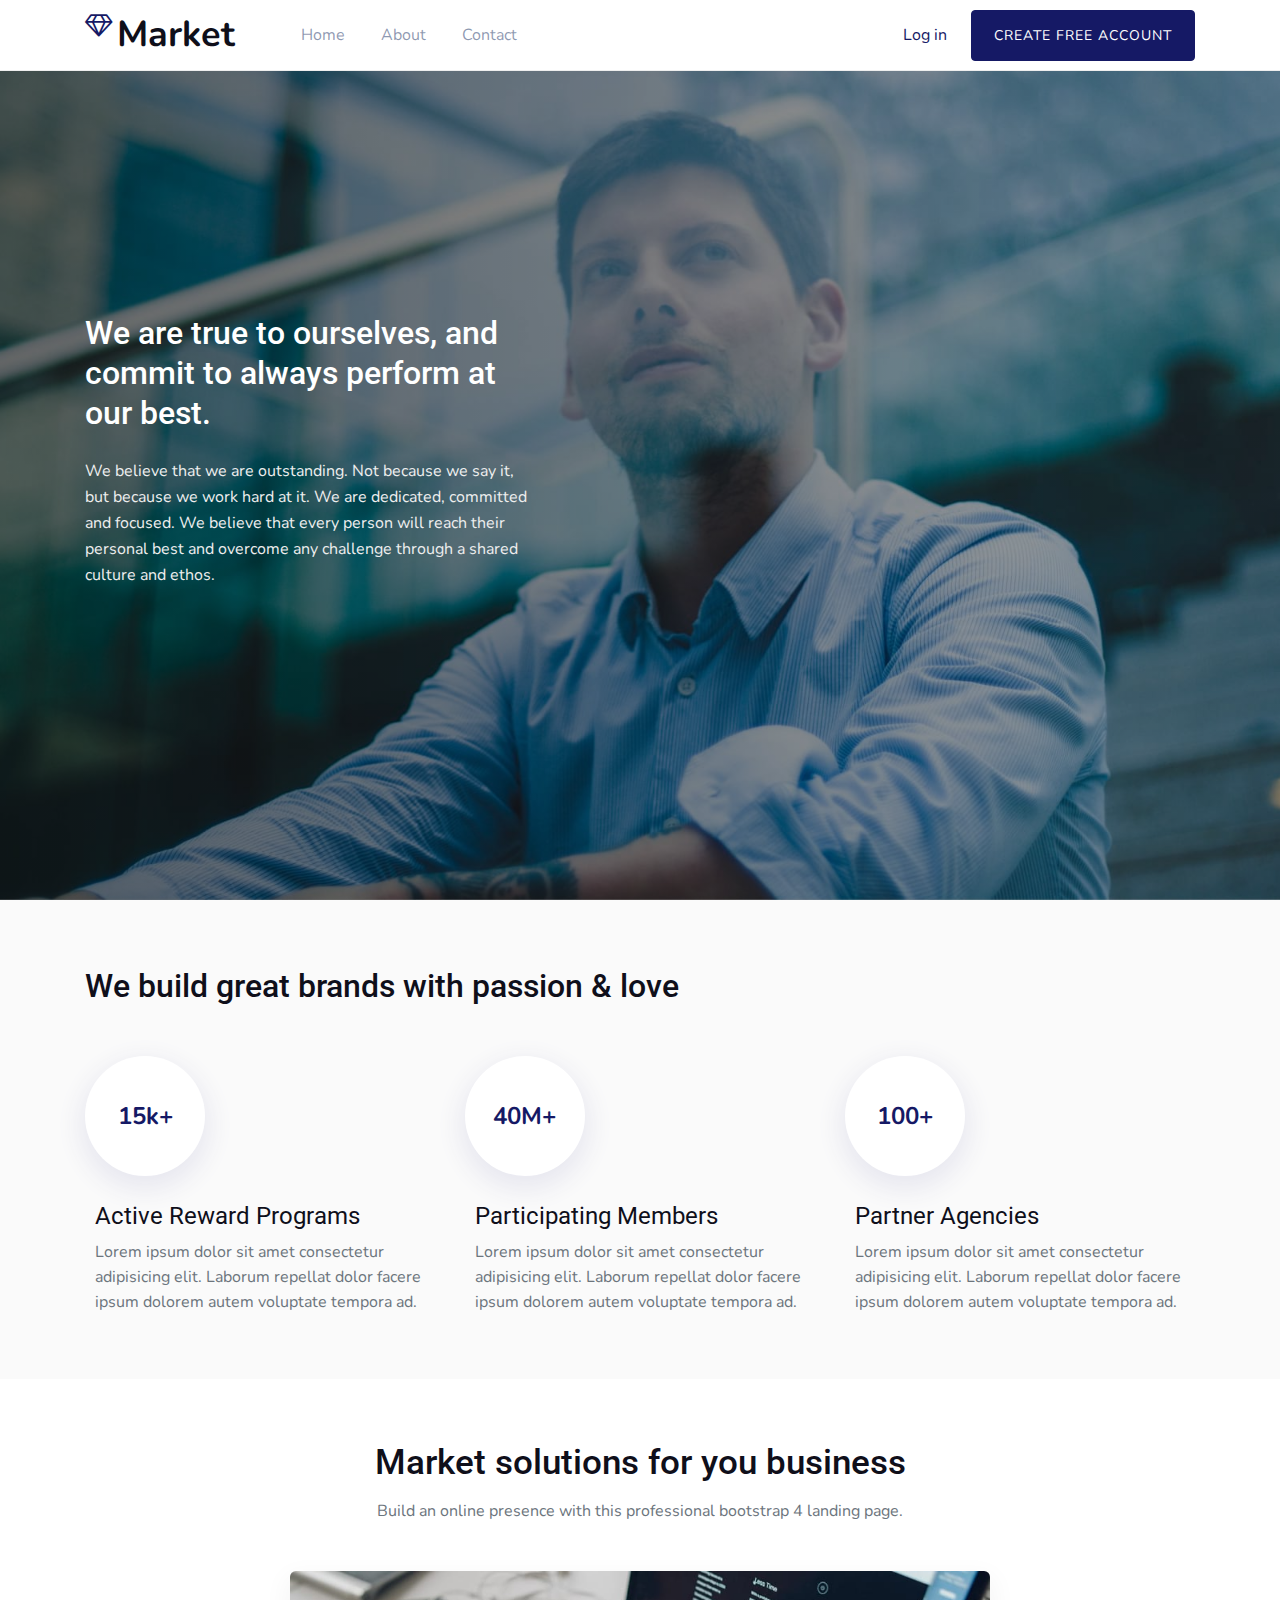
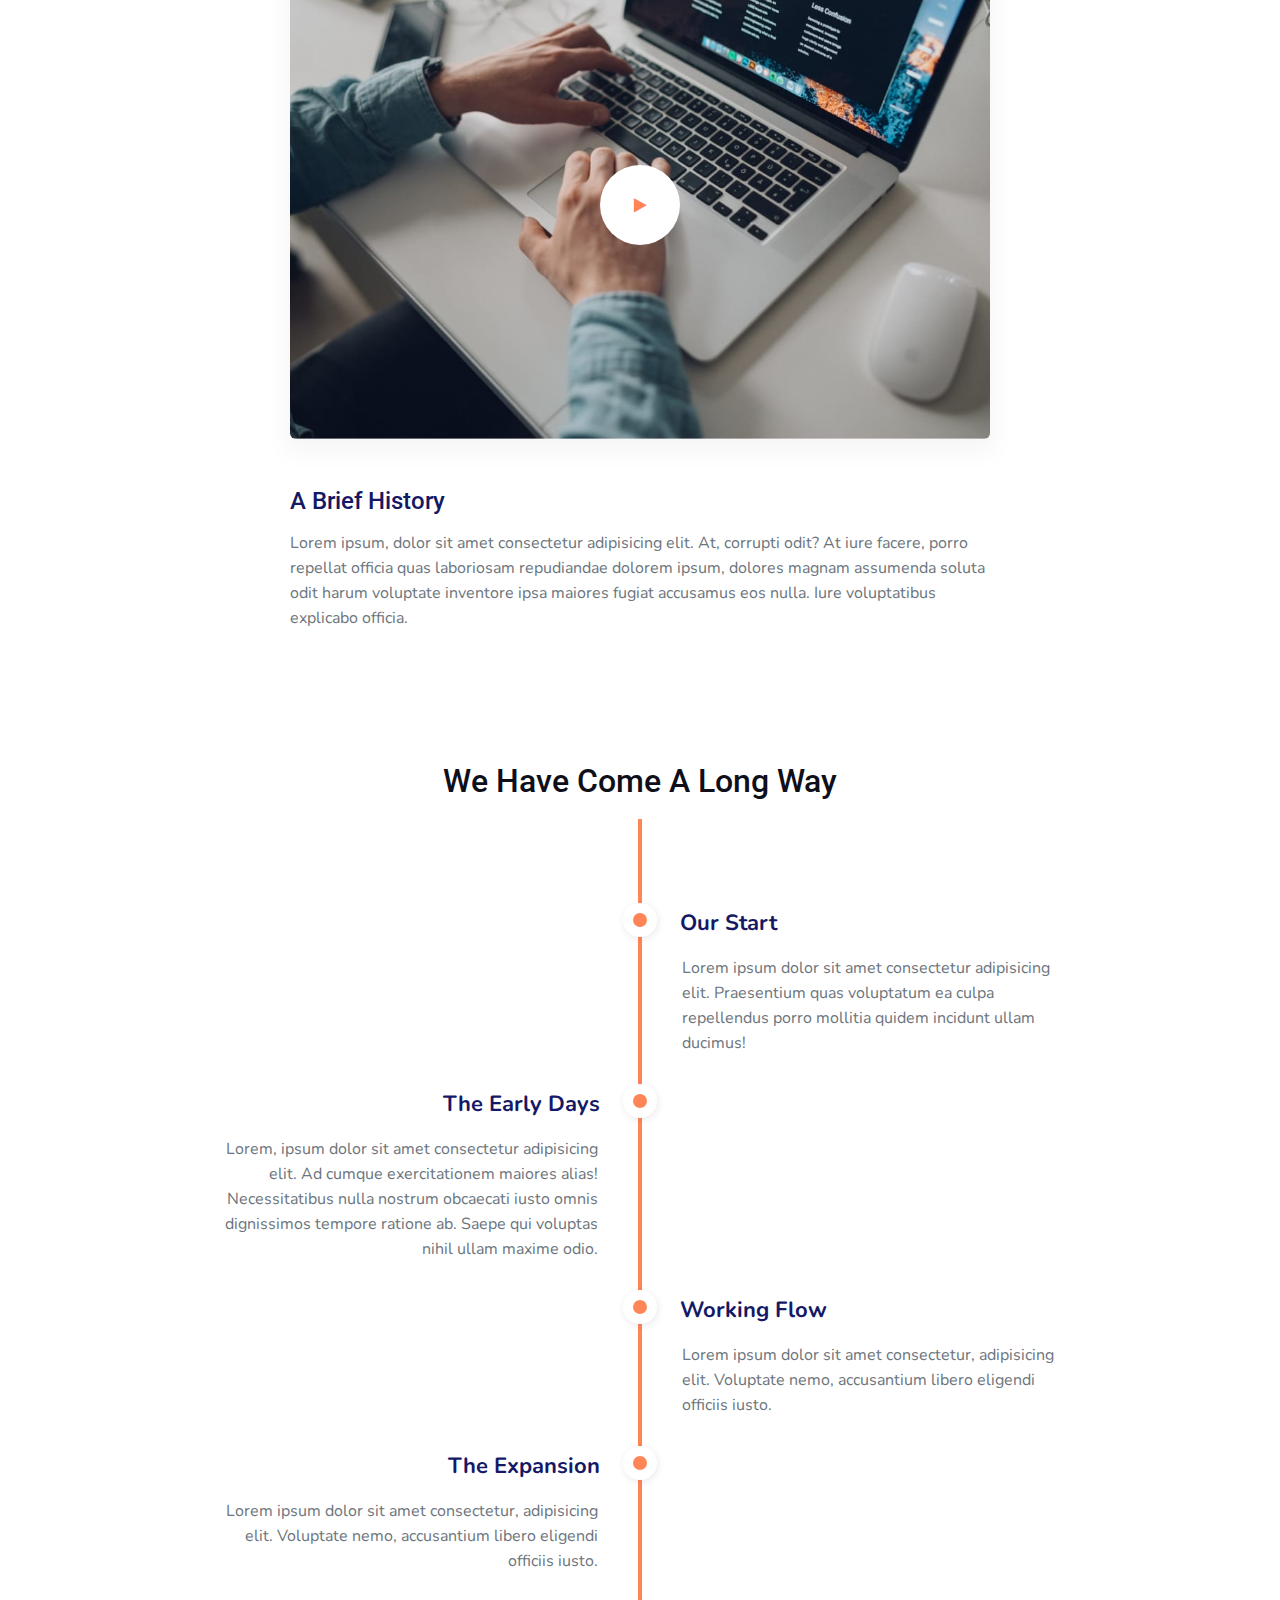
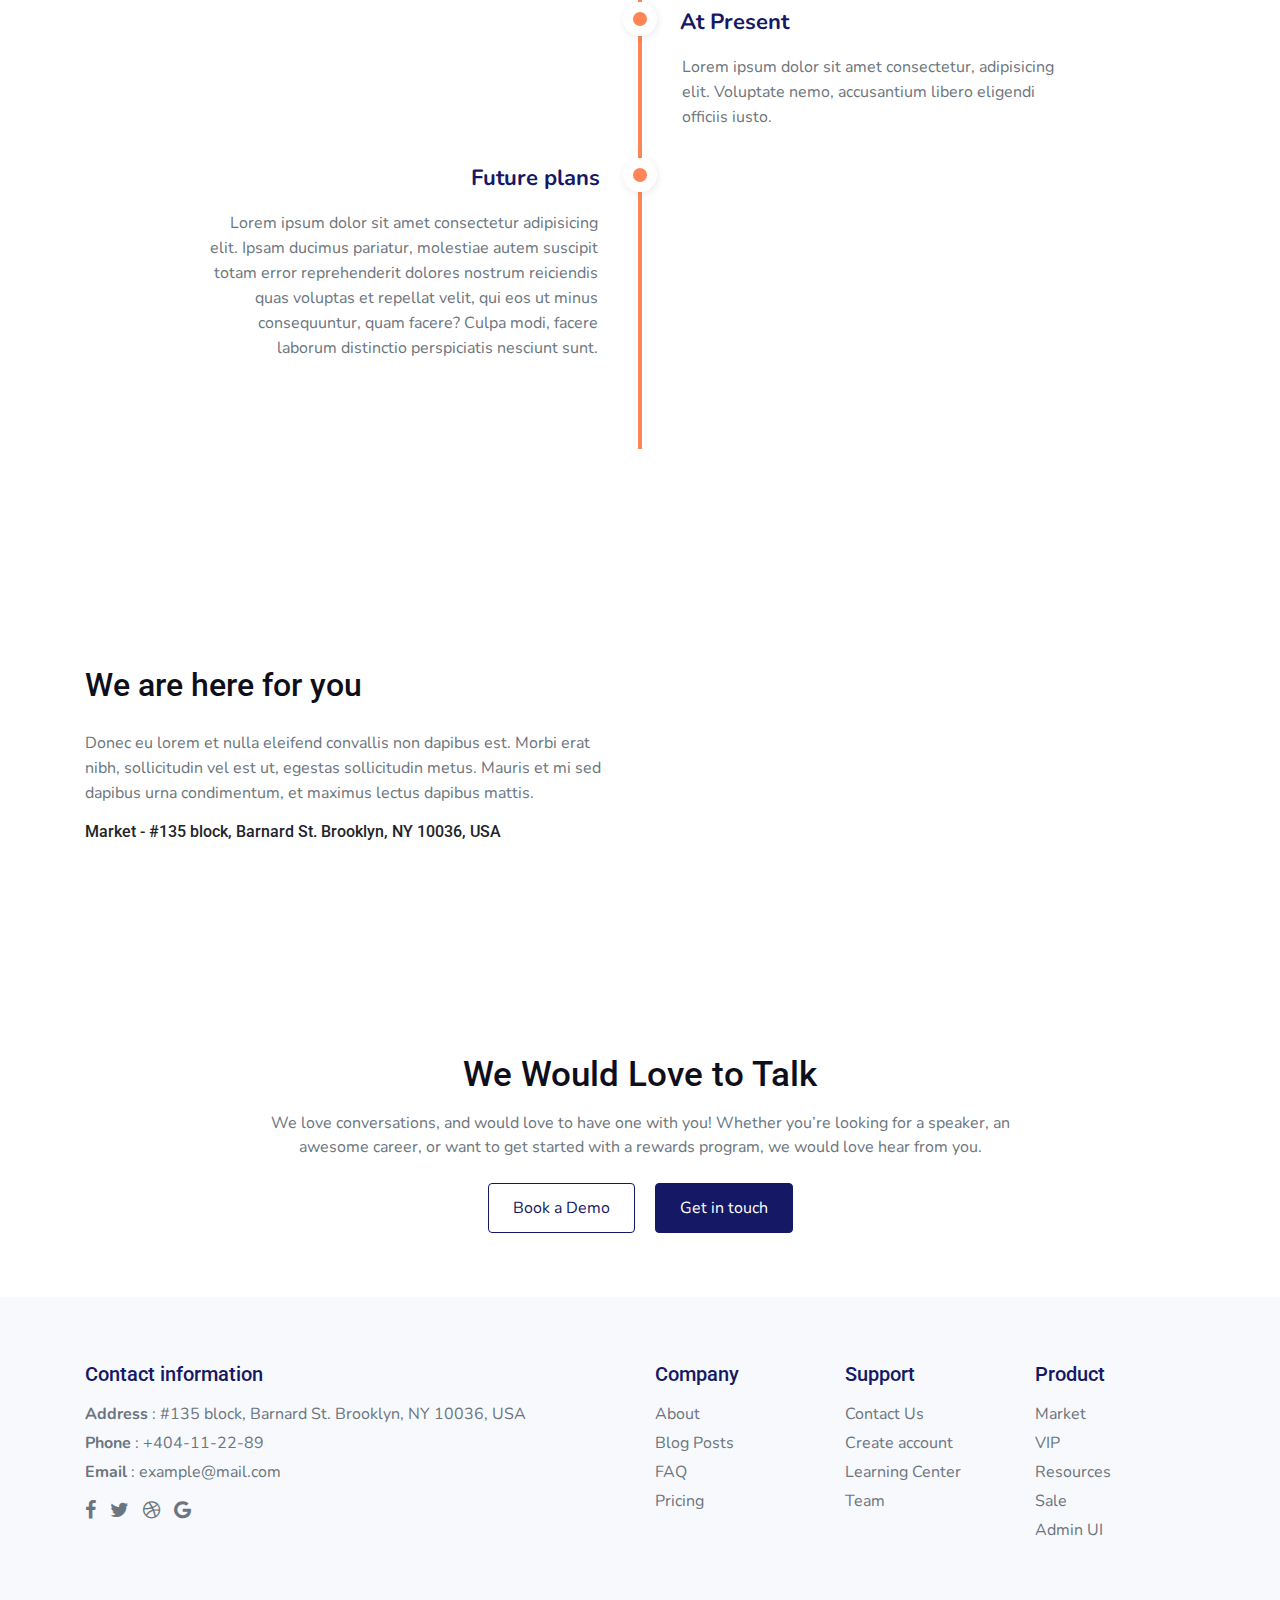
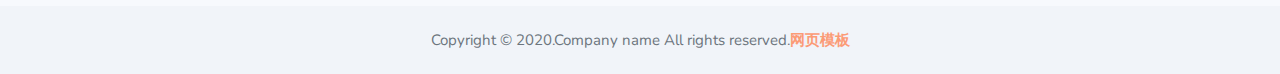
<file: demos/learn-security-demo-browser/src/main/resources/static/about.html>
<!doctype html>
<html lang="en">

<head>
    <!-- Required meta tags -->
    <meta charset="utf-8">
    <meta content="width=device-width, initial-scale=1, shrink-to-fit=no" name="viewport">

    <title>About</title>
    <!-- web fonts -->
    <link href="http://fonts.googleapis.com/css?family=Roboto:300,400,500,700,900&display=swap" rel="stylesheet">
    <link href="http://fonts.googleapis.com/css?family=Nunito:200,300,400,600,700,800,900&display=swap"
          rel="stylesheet">
    <!-- //web fonts -->
    <!-- Template CSS -->
    <link href="assets/css/style-starter.css" rel="stylesheet">

    <style>
        /* Styles for dialog window */
        #small-dialog {
            background: white;
            padding: 5px;
            max-width: 750px;
            margin: 40px auto;
            position: relative;
        }

        div#small-dialog iframe {
            width: 100%;
            height: 400px;
            display: block;
        }


        /**
     * Fade-zoom animation for first dialog
     */

        /* start state */
        .my-mfp-zoom-in .zoom-anim-dialog {
            opacity: 0;

            -webkit-transition: all 0.2s ease-in-out;
            -moz-transition: all 0.2s ease-in-out;
            -o-transition: all 0.2s ease-in-out;
            transition: all 0.2s ease-in-out;


            -webkit-transform: scale(0.8);
            -moz-transform: scale(0.8);
            -ms-transform: scale(0.8);
            -o-transform: scale(0.8);
            transform: scale(0.8);
        }

        /* animate in */
        .my-mfp-zoom-in.mfp-ready .zoom-anim-dialog {
            opacity: 1;

            -webkit-transform: scale(1);
            -moz-transform: scale(1);
            -ms-transform: scale(1);
            -o-transform: scale(1);
            transform: scale(1);
        }

        /* animate out */
        .my-mfp-zoom-in.mfp-removing .zoom-anim-dialog {
            -webkit-transform: scale(0.8);
            -moz-transform: scale(0.8);
            -ms-transform: scale(0.8);
            -o-transform: scale(0.8);
            transform: scale(0.8);

            opacity: 0;
        }

        /* Dark overlay, start state */
        .my-mfp-zoom-in.mfp-bg {
            opacity: 0;
            -webkit-transition: opacity 0.3s ease-out;
            -moz-transition: opacity 0.3s ease-out;
            -o-transition: opacity 0.3s ease-out;
            transition: opacity 0.3s ease-out;
        }

        /* animate in */
        .my-mfp-zoom-in.mfp-ready.mfp-bg {
            opacity: 0.8;
        }

        /* animate out */
        .my-mfp-zoom-in.mfp-removing.mfp-bg {
            opacity: 0;
        }


        /**
     * Fade-move animation for second dialog
     */

        /* at start */
        .my-mfp-slide-bottom .zoom-anim-dialog {
            opacity: 0;
            -webkit-transition: all 0.2s ease-out;
            -moz-transition: all 0.2s ease-out;
            -o-transition: all 0.2s ease-out;
            transition: all 0.2s ease-out;

            -webkit-transform: translateY(-20px) perspective(600px) rotateX(10deg);
            -moz-transform: translateY(-20px) perspective(600px) rotateX(10deg);
            -ms-transform: translateY(-20px) perspective(600px) rotateX(10deg);
            -o-transform: translateY(-20px) perspective(600px) rotateX(10deg);
            transform: translateY(-20px) perspective(600px) rotateX(10deg);

        }

        /* animate in */
        .my-mfp-slide-bottom.mfp-ready .zoom-anim-dialog {
            opacity: 1;
            -webkit-transform: translateY(0) perspective(600px) rotateX(0);
            -moz-transform: translateY(0) perspective(600px) rotateX(0);
            -ms-transform: translateY(0) perspective(600px) rotateX(0);
            -o-transform: translateY(0) perspective(600px) rotateX(0);
            transform: translateY(0) perspective(600px) rotateX(0);
        }

        /* animate out */
        .my-mfp-slide-bottom.mfp-removing .zoom-anim-dialog {
            opacity: 0;

            -webkit-transform: translateY(-10px) perspective(600px) rotateX(10deg);
            -moz-transform: translateY(-10px) perspective(600px) rotateX(10deg);
            -ms-transform: translateY(-10px) perspective(600px) rotateX(10deg);
            -o-transform: translateY(-10px) perspective(600px) rotateX(10deg);
            transform: translateY(-10px) perspective(600px) rotateX(10deg);
        }

        /* Dark overlay, start state */
        .my-mfp-slide-bottom.mfp-bg {
            opacity: 0;

            -webkit-transition: opacity 0.3s ease-out;
            -moz-transition: opacity 0.3s ease-out;
            -o-transition: opacity 0.3s ease-out;
            transition: opacity 0.3s ease-out;
        }

        /* animate in */
        .my-mfp-slide-bottom.mfp-ready.mfp-bg {
            opacity: 0.8;
        }

        /* animate out */
        .my-mfp-slide-bottom.mfp-removing.mfp-bg {
            opacity: 0;
        }
    </style>
</head>

<body>
<div class="w3l-bootstrap-header fixed-top">
    <nav class="navbar navbar-expand-lg navbar-light p-2">
        <div class="container">
            <a class="navbar-brand" href="index.html"><span class="fa fa-diamond"></span>Market</a>
            <!-- if logo is image enable this
        <a class="navbar-brand" href="#index.html">
            <img src="image-path" alt="Your logo" title="Your logo" style="height:35px;" />
        </a> -->
            <button aria-controls="navbarSupportedContent" aria-expanded="false" aria-label="Toggle navigation" class="navbar-toggler"
                    data-target="#navbarSupportedContent" data-toggle="collapse" type="button">
                <span class="navbar-toggler-icon"></span>
            </button>

            <div class="collapse navbar-collapse" id="navbarSupportedContent">
                <ul class="navbar-nav mr-auto">
                    <li class="nav-item active">
                        <a class="nav-link" href="index.html">Home</a>
                    </li>
                    <li class="nav-item">
                        <a class="nav-link" href="about.html">About</a>
                    </li>
                    <li class="nav-item">
                        <a class="nav-link" href="contact.html">Contact</a>
                    </li>
                </ul>
                <div class="form-inline">
                    <a class="login mr-4" href="#login.html">Log in</a>
                    <a class="btn btn-primary btn-theme" href="#signup.html">Create Free Account</a>
                </div>
            </div>
        </div>
    </nav>
</div>
<section class="w3l-about1">
    <div class="new-block top-bottom">
        <div class="container">
            <div class="middle-section">
                <!-- <h5>Tagline</h5> -->
                <div class="section-width">
                    <h2>We are true to ourselves, and commit to always perform at our best.</h2>
                </div>
                <div class="link-list-menu">
                    <p>We believe that we are outstanding. Not because we say it, but because we work hard at it. We are
                        dedicated, committed and focused. We believe that every person will reach their personal best
                        and overcome
                        any challenge through a shared culture and ethos.</p>
                </div>
            </div>
        </div>
    </div>
</section>
<section class="w3l-about2">
    <div class="features-main py-5">
        <div class="container py-lg-3">
            <h3 class="stat-title">We build great brands with passion & love</h3>
            <div class="row features">
                <div class="col-md-4 feature-1 mt-5">
                    <div class="feature-body">
                        <div class="feature-images">
                            <span>15k+</span>
                        </div>
                        <div class="feature-info mt-4">
                            <h3 class="feature-titel my-2">Active Reward Programs</h3>
                            <p class="feature-text">Lorem ipsum dolor sit amet consectetur adipisicing elit. Laborum
                                repellat dolor
                                facere ipsum dolorem autem voluptate tempora ad. </p>
                        </div>
                    </div>
                </div>
                <div class="col-md-4 feature-2 mt-5">
                    <div class="feature-body">
                        <div class="feature-images">
                            <span>40M+</span>
                        </div>
                        <div class="feature-info mt-4">
                            <h3 class="feature-titel my-2">Participating Members</h3>
                            <p class="feature-text">Lorem ipsum dolor sit amet consectetur adipisicing elit. Laborum
                                repellat dolor
                                facere ipsum dolorem autem voluptate tempora ad. </p>

                        </div>
                    </div>
                </div>
                <div class="col-md-4 feature-3 mt-5">
                    <div class="feature-body">
                        <div class="feature-images">
                            <span>100+</span>
                        </div>
                        <div class="feature-info mt-4">
                            <h3 class="feature-titel my-2">Partner Agencies</h3>
                            <p class="feature-text">Lorem ipsum dolor sit amet consectetur adipisicing elit. Laborum
                                repellat dolor
                                facere ipsum dolorem autem voluptate tempora ad. </p>
                            <div class="hover">
                            </div>
                        </div>
                    </div>
                </div>
            </div>
        </div>
    </div>
</section>
<section class="w3l-about5">
    <div class="py-5">
        <div class="container py-lg-3">
            <div class="heading text-center mx-auto">
                <h3 class="head">Market solutions for you business </h3>
                <p class="my-3 head"> Build an online presence with this professional bootstrap 4 landing page.</p>
            </div>
            <div class="history-info mt-5">
                <div class="position-relative">
                    <img alt="video-popup" class="img-fluid" src="assets/images/video.jpg"/>
                    <!-- <a href="#popup-video" class="play-view text-center position-absolute">
                                <span class="video-play-icon">
                                    <span class="fa fa-play"></span>
                                </span>
                            </a> -->

                    <a class="popup-with-zoom-anim play-view text-center position-absolute" href="#small-dialog">
              <span class="video-play-icon">
                <span class="fa fa-play"></span>
              </span>
                    </a>

                    <!-- dialog itself, mfp-hide class is required to make dialog hidden -->
                    <div class="zoom-anim-dialog mfp-hide" id="small-dialog">
                        <iframe allowfullscreen="" src="https://www.youtube.com/embed/JemJbNJ4ZtU"></iframe>
                    </div>

                    <!-- popup -->
                    <div class="pop-overlay" id="popup-video">
                        <div class="popup">
                            <div class="align-popup-video">
                                <iframe allowfullscreen src="https://www.youtube.com/embed/JemJbNJ4ZtU"></iframe>
                                <a class="close" href="#portfolio">&times;</a>
                            </div>

                        </div>
                    </div>
                    <!-- /popup -->


                </div>
                <div class="history mt-5">
                    <h4>A Brief History</h4>
                    <p class="mt-3">Lorem ipsum, dolor sit amet consectetur adipisicing elit. At, corrupti odit? At iure
                        facere,
                        porro repellat officia quas laboriosam repudiandae dolorem ipsum, dolores magnam assumenda
                        soluta odit
                        harum
                        voluptate inventore ipsa maiores fugiat accusamus eos nulla. Iure voluptatibus explicabo
                        officia.</p>
                </div>
            </div>
        </div>
    </div>
</section>
<section class="w3l-about3 py-5">
    <div class="container py-lg-3">
        <h3 class="text-center mb-3 timeline-title">We Have Come A Long Way</h3>
        <ul class="timeline">
            <!-- Item 1 -->
            <li>
                <div class="direction-r">
                    <div class="flag-wrapper">
                        <span class="flag">Our Start</span>
                    </div>
                    <div class="desc">Lorem ipsum dolor sit amet consectetur adipisicing elit. Praesentium quas
                        voluptatum ea
                        culpa repellendus porro mollitia quidem incidunt ullam ducimus!
                    </div>
                </div>
            </li>

            <!-- Item 2 -->
            <li>
                <div class="direction-l">
                    <div class="flag-wrapper">
                        <span class="flag">The Early Days</span>
                    </div>
                    <div class="desc">Lorem, ipsum dolor sit amet consectetur adipisicing elit. Ad cumque exercitationem
                        maiores
                        alias! Necessitatibus nulla nostrum obcaecati iusto omnis dignissimos tempore ratione ab. Saepe
                        qui
                        voluptas
                        nihil ullam maxime odio.
                    </div>
                </div>
            </li>

            <!-- Item 3 -->
            <li>
                <div class="direction-r">
                    <div class="flag-wrapper">
                        <span class="flag">Working Flow</span>
                    </div>
                    <div class="desc">Lorem ipsum dolor sit amet consectetur, adipisicing elit. Voluptate nemo,
                        accusantium
                        libero
                        eligendi officiis iusto.
                    </div>
                </div>
            </li>

            <!-- Item 4 -->
            <li>
                <div class="direction-l">
                    <div class="flag-wrapper">
                        <span class="flag">The Expansion</span>
                    </div>
                    <div class="desc">Lorem ipsum dolor sit amet consectetur, adipisicing elit. Voluptate nemo,
                        accusantium
                        libero
                        eligendi officiis iusto.
                    </div>
                </div>
            </li>


            <!-- Item 5 -->
            <li>
                <div class="direction-r">
                    <div class="flag-wrapper">
                        <span class="flag">At Present</span>
                    </div>
                    <div class="desc">Lorem ipsum dolor sit amet consectetur, adipisicing elit. Voluptate nemo,
                        accusantium
                        libero
                        eligendi officiis iusto.
                    </div>
                </div>
            </li>

            <!-- Item 2 -->
            <li>
                <div class="direction-l">
                    <div class="flag-wrapper">
                        <span class="flag">Future plans</span>
                    </div>
                    <div class="desc">Lorem ipsum dolor sit amet consectetur adipisicing elit. Ipsam ducimus pariatur,
                        molestiae
                        autem suscipit totam error reprehenderit dolores nostrum reiciendis quas voluptas et repellat
                        velit, qui
                        eos
                        ut minus consequuntur, quam facere? Culpa modi, facere laborum distinctio perspiciatis nesciunt
                        sunt.
                    </div>
                </div>
            </li>

        </ul>
    </div>
</section>
<section class="w3l-about4">
    <div class="contact1-bg py-5">
        <div class="container py-lg-3">
            <div class="contact-main row align-items-center">
                <div class="col-md-6">
                    <div class="column">
                        <h3 class="header mb-4">We are here for you</h3>
                        <p class="head-main mb-3">Donec eu lorem et nulla eleifend convallis non dapibus est. Morbi erat
                            nibh,
                            sollicitudin
                            vel est ut, egestas sollicitudin metus. Mauris et mi sed dapibus urna condimentum, et
                            maximus lectus
                            dapibus mattis.</p>
                    </div>
                    <div class="column2">
                        <h6 class="contact-address"> Market - #135 block, Barnard St. Brooklyn, NY 10036, USA</h6>
                    </div>
                </div>
                <div class="col-md-6 map mt-md-0 mt-4">
                    <iframe
                            allowfullscreen=""
                            src="https://www.google.com/maps/embed?pb=!1m18!1m12!1m3!1d387190.2895687731!2d-74.26055986835598!3d40.697668402590374!2m3!1f0!2f0!3f0!3m2!1i1024!2i768!4f13.1!3m3!1m2!1s0x89c24fa5d33f083b%3A0xc80b8f06e177fe62!2sNew+York%2C+NY%2C+USA!5e0!3m2!1sen!2sin!4v1562582305883!5m2!1sen!2sin" style="border:0"></iframe>
                </div>
            </div>
        </div>
    </div>
</section>
<!-- about-block6 -->
<section class="w3l-about6 py-5">
    <div class="container py-md-3 text-center">
        <div class="heading text-center mx-auto">
            <h3 class="head">We Would Love to Talk </h3>
            <p class="my-3 head">We love conversations, and would love to have one with you! Whether you’re looking for
                a
                speaker, an awesome career, or want to get started with a rewards program, we would love hear from
                you.</p>
        </div>
        <div class="buttons mt-4">
            <a class="btn btn-outline-primary mr-2 btn-demo" href="#url">Book a Demo</a>
            <a class="btn btn-primary btn-demo ml-2" href="#url">Get in touch</a>
        </div>
    </div>
</section>
<!-- / about-block6 -->
<!-- footer-28 block -->
<section class="w3l-market-footer">
    <footer class="footer-28">
        <div class="footer-bg-layer">
            <div class="container py-lg-3">
                <div class="row footer-top-28">
                    <div class="col-md-6 footer-list-28 mt-5">
                        <h6 class="footer-title-28">Contact information</h6>
                        <ul>
                            <li>
                                <p><strong>Address</strong> : #135 block, Barnard St. Brooklyn, NY 10036, USA</p>
                            </li>
                            <li>
                                <p><strong>Phone</strong> : <a href="tel:+404-11-22-89">+404-11-22-89</a></p>
                            </li>
                            <li>
                                <p><strong>Email</strong> : <a href="mailto:example@mail.com">example@mail.com</a></p>
                            </li>
                        </ul>

                        <div class="main-social-footer-28 mt-3">
                            <ul class="social-icons">
                                <li class="facebook">
                                    <a href="#link" title="Facebook">
                                        <span aria-hidden="true" class="fa fa-facebook"></span>
                                    </a>
                                </li>
                                <li class="twitter">
                                    <a href="#link" title="Twitter">
                                        <span aria-hidden="true" class="fa fa-twitter"></span>
                                    </a>
                                </li>
                                <li class="dribbble">
                                    <a href="#link" title="Dribbble">
                                        <span aria-hidden="true" class="fa fa-dribbble"></span>
                                    </a>
                                </li>
                                <li class="google">
                                    <a href="#link" title="Google">
                                        <span aria-hidden="true" class="fa fa-google"></span>
                                    </a>
                                </li>
                            </ul>
                        </div>
                    </div>
                    <div class="col-md-6">
                        <div class="row">
                            <div class="col-md-4 footer-list-28 mt-5">
                                <h6 class="footer-title-28">Company</h6>
                                <ul>
                                    <li><a href="about.html">About</a></li>
                                    <li><a href="#blog.html">Blog Posts</a></li>
                                    <li><a href="#pricing.html">FAQ</a></li>
                                    <li><a href="#pricing.html">Pricing</a></li>
                                </ul>
                            </div>
                            <div class="col-md-4 footer-list-28 mt-5">
                                <h6 class="footer-title-28">Support</h6>
                                <ul>
                                    <li><a href="contact.html">Contact Us</a></li>
                                    <li><a href="#signup.html">Create account</a></li>
                                    <li><a href="#learn.html">Learning Center</a></li>
                                    <li><a href="#career.html">Team</a></li>
                                </ul>
                            </div>
                            <div class="col-md-4 footer-list-28 mt-5">
                                <h6 class="footer-title-28">Product</h6>
                                <ul>
                                    <li><a href="#URL">Market</a></li>
                                    <li><a href="#URL">VIP</a></li>
                                    <li><a href="#URL">Resources</a></li>
                                    <li><a href="#URL">Sale</a></li>
                                    <li><a href="#URL">Admin UI</a></li>
                                </ul>
                            </div>
                        </div>
                    </div>
                </div>
            </div>


            <div class="midd-footer-28 align-center py-lg-4 py-3 mt-5">
                <div class="container">
                    <p class="copy-footer-28 text-center">Copyright &copy; 2020.Company name All rights reserved.<a
                            href="http://sc.chinaz.com/moban/" target="_blank">&#x7F51;&#x9875;&#x6A21;&#x677F;</a></p>
                </div>
            </div>
        </div>
    </footer>

    <!-- move top -->
    <button id="movetop" onclick="topFunction()" title="Go to top">
        &#10548;
    </button>
    <script>
        // When the user scrolls down 20px from the top of the document, show the button
        window.onscroll = function () {
            scrollFunction()
        };

        function scrollFunction() {
            if (document.body.scrollTop > 20 || document.documentElement.scrollTop > 20) {
                document.getElementById("movetop").style.display = "block";
            } else {
                document.getElementById("movetop").style.display = "none";
            }
        }

        // When the user clicks on the button, scroll to the top of the document
        function topFunction() {
            document.body.scrollTop = 0;
            document.documentElement.scrollTop = 0;
        }
    </script>
    <!-- /move top -->
</section>
<!-- //footer-28 block -->

<!-- jQuery, Bootstrap JS -->
<script src="assets/js/jquery-3.3.1.min.js"></script>
<script src="assets/js/bootstrap.min.js"></script>

<!-- Template JavaScript -->

<script src="assets/js/owl.carousel.js"></script>

<!-- script for owlcarousel -->
<script>
    $(document).ready(function () {
        $('.owl-one').owlCarousel({
            loop: true,
            margin: 0,
            nav: true,
            responsiveClass: true,
            autoplay: false,
            autoplayTimeout: 5000,
            autoplaySpeed: 1000,
            autoplayHoverPause: false,
            responsive: {
                0: {
                    items: 1,
                    nav: false
                },
                480: {
                    items: 1,
                    nav: false
                },
                667: {
                    items: 1,
                    nav: true
                },
                1000: {
                    items: 1,
                    nav: true
                }
            }
        })
    })
</script>
<!-- //script for owlcarousel -->

<!-- disable body scroll which navbar is in active -->
<script>
    $(function () {
        $('.navbar-toggler').click(function () {
            $('body').toggleClass('noscroll');
        })
    });
</script>
<!-- disable body scroll which navbar is in active -->

<script src="assets/js/jquery.magnific-popup.min.js"></script>
<script>
    $(document).ready(function () {
        $('.popup-with-zoom-anim').magnificPopup({
            type: 'inline',

            fixedContentPos: false,
            fixedBgPos: true,

            overflowY: 'auto',

            closeBtnInside: true,
            preloader: false,

            midClick: true,
            removalDelay: 300,
            mainClass: 'my-mfp-zoom-in'
        });

        $('.popup-with-move-anim').magnificPopup({
            type: 'inline',

            fixedContentPos: false,
            fixedBgPos: true,

            overflowY: 'auto',

            closeBtnInside: true,
            preloader: false,

            midClick: true,
            removalDelay: 300,
            mainClass: 'my-mfp-slide-bottom'
        });
    });
</script>

</body>

</html>
</file>
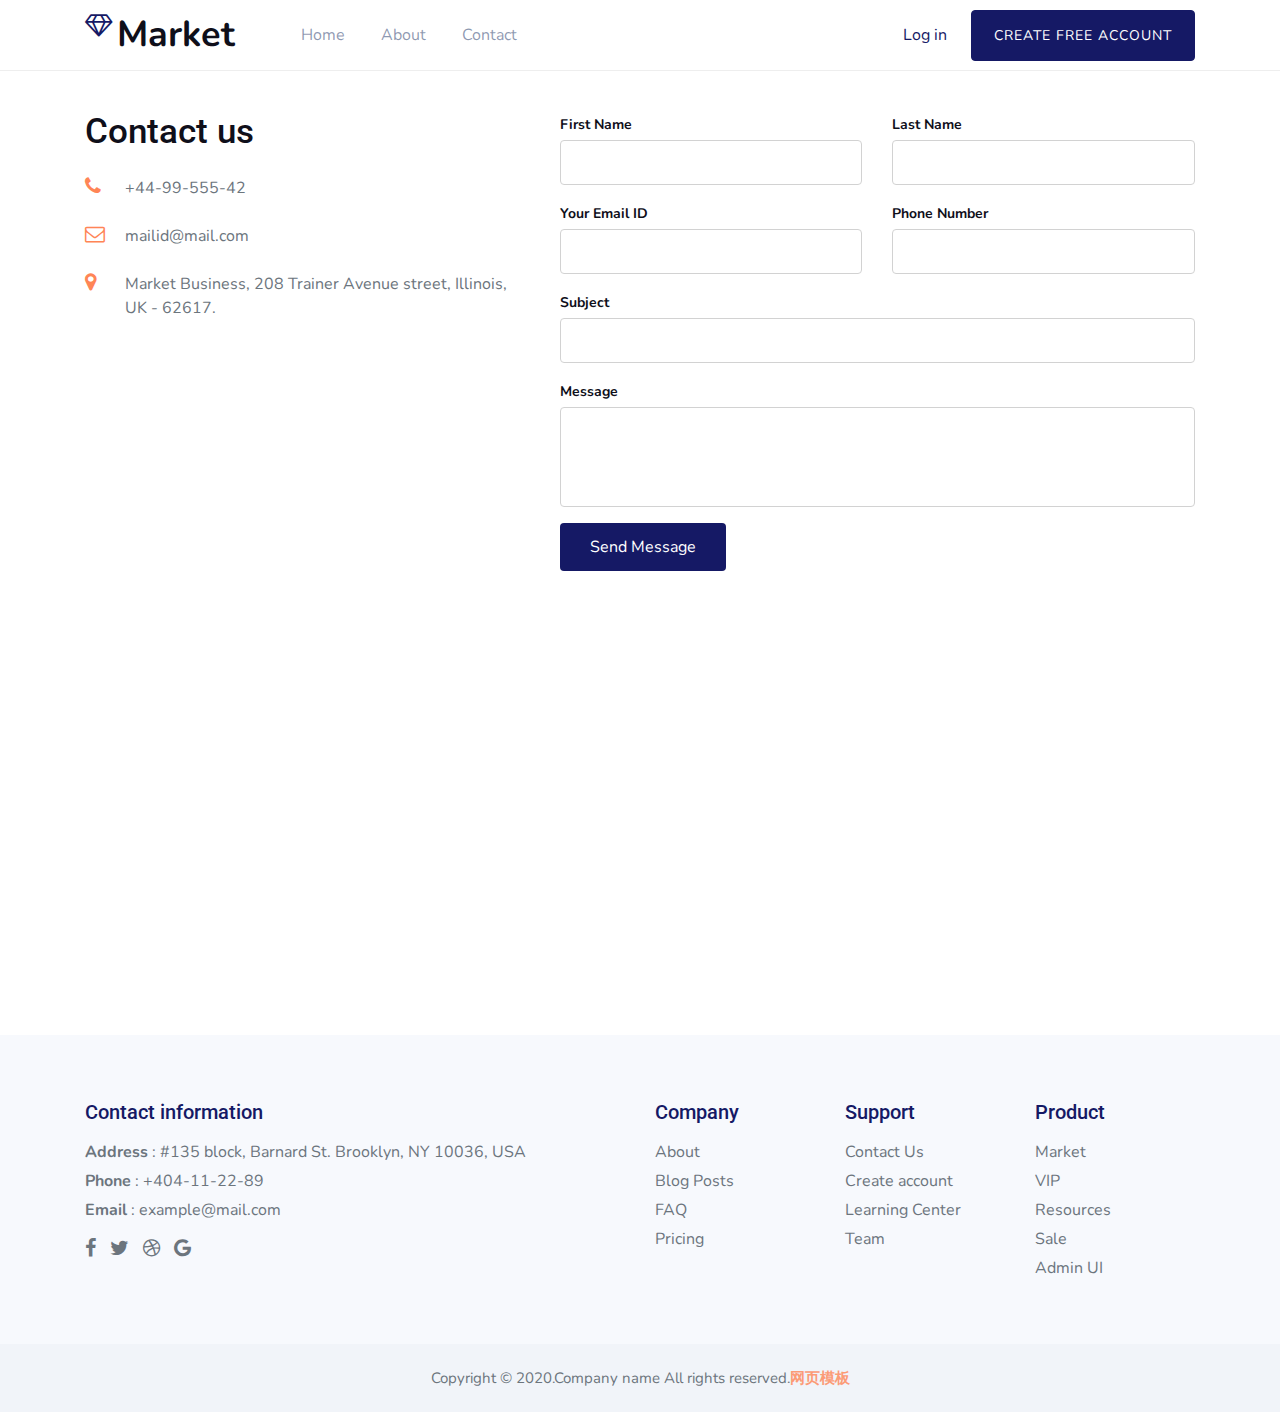
<file: demos/learn-security-demo-browser/src/main/resources/static/contact.html>
<!doctype html>
<html lang="en">
<head>
    <!-- Required meta tags -->
    <meta charset="utf-8">
    <meta content="width=device-width, initial-scale=1, shrink-to-fit=no" name="viewport">

    <title>Contact</title>
    <!-- web fonts -->
    <link href="http://fonts.googleapis.com/css?family=Roboto:300,400,500,700,900&display=swap" rel="stylesheet">
    <link href="http://fonts.googleapis.com/css?family=Nunito:200,300,400,600,700,800,900&display=swap"
          rel="stylesheet">
    <!-- //web fonts -->
    <!-- Template CSS -->
    <link href="assets/css/style-starter.css" rel="stylesheet">
</head>
<body>
<div class="w3l-bootstrap-header fixed-top">
    <nav class="navbar navbar-expand-lg navbar-light p-2">
        <div class="container">
            <a class="navbar-brand" href="index.html"><span class="fa fa-diamond"></span>Market</a>
            <!-- if logo is image enable this
          <a class="navbar-brand" href="#index.html">
              <img src="image-path" alt="Your logo" title="Your logo" style="height:35px;" />
          </a> -->
            <button aria-controls="navbarSupportedContent" aria-expanded="false" aria-label="Toggle navigation" class="navbar-toggler"
                    data-target="#navbarSupportedContent" data-toggle="collapse" type="button">
                <span class="navbar-toggler-icon"></span>
            </button>

            <div class="collapse navbar-collapse" id="navbarSupportedContent">
                <ul class="navbar-nav mr-auto">
                    <li class="nav-item active">
                        <a class="nav-link" href="index.html">Home</a>
                    </li>
                    <li class="nav-item">
                        <a class="nav-link" href="about.html">About</a>
                    </li>
                    <li class="nav-item">
                        <a class="nav-link" href="contact.html">Contact</a>
                    </li>
                </ul>
                <div class="form-inline">
                    <a class="login mr-4" href="#login.html">Log in</a>
                    <a class="btn btn-primary btn-theme" href="#signup.html">Create Free Account</a>
                </div>
            </div>
        </div>
    </nav>
</div>
<!-- contacts -->
<section class="w3l-contact mt-5">
    <div class="contacts-9 py-5 mt-5">
        <div class="container py-lg-3">
            <div class="row top-map">
                <div class="cont-details col-md-5">
                    <div class="heading mb-lg-4 mb-4">
                        <h3 class="head">Contact us </h3>
                    </div>
                    <div class="cont-top">
                        <div class="cont-left">
                            <span class="fa fa-phone"></span>
                        </div>
                        <div class="cont-right">
                            <p><a href="tel:+44-99-555-42">+44-99-555-42</a></p>

                        </div>
                    </div>
                    <div class="cont-top mt-4">
                        <div class="cont-left">
                            <span class="fa fa-envelope-o"></span>
                        </div>
                        <div class="cont-right">
                            <p><a class="mail" href="mailto:mailid@mail.com">mailid@mail.com</a></p>
                        </div>
                    </div>
                    <div class="cont-top mt-4">
                        <div class="cont-left">
                            <span class="fa fa-map-marker"></span>
                        </div>
                        <div class="cont-right">
                            <p>Market Business, 208 Trainer Avenue street, Illinois, UK - 62617.</p>
                        </div>
                    </div>
                </div>
                <div class="map-content-9 col-md-7 mt-5 mt-md-0">
                    <form action="https://sendmail.w3layouts.com/submitForm" method="post">
                        <div class="form-group row">
                            <div class="col-md-6">
                                <label class="contact-textfield-label" for="w3lName">First Name</label>
                                <input class="form-control" id="w3lName" name="w3lName" placeholder="" required=""
                                       type="text">
                            </div>
                            <div class="col-md-6 mt-md-0 mt-3">
                                <label class="contact-textfield-label" for="w3lName">Last Name</label>
                                <input class="form-control" name="w3lName" placeholder="" required="" type="text">
                            </div>
                        </div>
                        <div class="form-group row">
                            <div class="col-md-6">
                                <label class="contact-textfield-label" for="w3lSender">Your Email ID</label>
                                <input class="form-control" id="w3lSender" name="w3lSender" placeholder="" required=""
                                       type="email">
                            </div>
                            <div class="col-md-6 mt-md-0 mt-3">
                                <label class="contact-textfield-label" for="w3lPhone">Phone Number</label>
                                <input class="form-control" id="w3lPhone" name="w3lPhone" placeholder="" required=""
                                       type="tel">
                            </div>
                        </div>
                        <div class="form-group">
                            <label class="contact-textfield-label" for="w3lSubject">Subject</label>
                            <input class="form-control" id="w3lSubject" name="w3lSubject" placeholder="" required=""
                                   type="text">
                        </div>
                        <div class="form-group">
                            <label class="contact-textfield-label" for="w3lMessage">Message</label>
                            <textarea class="form-control" id="w3lMessage" name="w3lMessage" placeholder=""
                                      required=""></textarea>
                        </div>
                        <button class="btn btn-primary btn-contact" type="submit">Send Message</button>
                    </form>
                </div>
            </div>
        </div>
    </div>
    <div class="map">
        <iframe
                allowfullscreen=""
                src="https://www.google.com/maps/embed?pb=!1m18!1m12!1m3!1d387193.3059445135!2d-74.25986613799748!3d40.69714941774136!2m3!1f0!2f0!3f0!3m2!1i1024!2i768!4f13.1!4m3!3e3!4m0!4m0!5e0!3m2!1sen!2sin!4v1570181661801!5m2!1sen!2sin"></iframe>
    </div>
</section>
<!-- //contacts -->
<!-- footer-28 block -->
<section class="w3l-market-footer">
    <footer class="footer-28">
        <div class="footer-bg-layer">
            <div class="container py-lg-3">
                <div class="row footer-top-28">
                    <div class="col-md-6 footer-list-28 mt-5">
                        <h6 class="footer-title-28">Contact information</h6>
                        <ul>
                            <li>
                                <p><strong>Address</strong> : #135 block, Barnard St. Brooklyn, NY 10036, USA</p>
                            </li>
                            <li>
                                <p><strong>Phone</strong> : <a href="tel:+404-11-22-89">+404-11-22-89</a></p>
                            </li>
                            <li>
                                <p><strong>Email</strong> : <a href="mailto:example@mail.com">example@mail.com</a></p>
                            </li>
                        </ul>

                        <div class="main-social-footer-28 mt-3">
                            <ul class="social-icons">
                                <li class="facebook">
                                    <a href="#link" title="Facebook">
                                        <span aria-hidden="true" class="fa fa-facebook"></span>
                                    </a>
                                </li>
                                <li class="twitter">
                                    <a href="#link" title="Twitter">
                                        <span aria-hidden="true" class="fa fa-twitter"></span>
                                    </a>
                                </li>
                                <li class="dribbble">
                                    <a href="#link" title="Dribbble">
                                        <span aria-hidden="true" class="fa fa-dribbble"></span>
                                    </a>
                                </li>
                                <li class="google">
                                    <a href="#link" title="Google">
                                        <span aria-hidden="true" class="fa fa-google"></span>
                                    </a>
                                </li>
                            </ul>
                        </div>
                    </div>
                    <div class="col-md-6">
                        <div class="row">
                            <div class="col-md-4 footer-list-28 mt-5">
                                <h6 class="footer-title-28">Company</h6>
                                <ul>
                                    <li><a href="about.html">About</a></li>
                                    <li><a href="#blog.html">Blog Posts</a></li>
                                    <li><a href="#pricing.html">FAQ</a></li>
                                    <li><a href="#pricing.html">Pricing</a></li>
                                </ul>
                            </div>
                            <div class="col-md-4 footer-list-28 mt-5">
                                <h6 class="footer-title-28">Support</h6>
                                <ul>
                                    <li><a href="contact.html">Contact Us</a></li>
                                    <li><a href="#signup.html">Create account</a></li>
                                    <li><a href="#learn.html">Learning Center</a></li>
                                    <li><a href="#career.html">Team</a></li>
                                </ul>
                            </div>
                            <div class="col-md-4 footer-list-28 mt-5">
                                <h6 class="footer-title-28">Product</h6>
                                <ul>
                                    <li><a href="#URL">Market</a></li>
                                    <li><a href="#URL">VIP</a></li>
                                    <li><a href="#URL">Resources</a></li>
                                    <li><a href="#URL">Sale</a></li>
                                    <li><a href="#URL">Admin UI</a></li>
                                </ul>
                            </div>
                        </div>
                    </div>
                </div>
            </div>


            <div class="midd-footer-28 align-center py-lg-4 py-3 mt-5">
                <div class="container">
                    <p class="copy-footer-28 text-center">Copyright &copy; 2020.Company name All rights reserved.<a
                            href="http://sc.chinaz.com/moban/" target="_blank">&#x7F51;&#x9875;&#x6A21;&#x677F;</a></p>
                </div>
            </div>
        </div>
    </footer>

    <!-- move top -->
    <button id="movetop" onclick="topFunction()" title="Go to top">
        &#10548;
    </button>
    <script>
        // When the user scrolls down 20px from the top of the document, show the button
        window.onscroll = function () {
            scrollFunction()
        };

        function scrollFunction() {
            if (document.body.scrollTop > 20 || document.documentElement.scrollTop > 20) {
                document.getElementById("movetop").style.display = "block";
            } else {
                document.getElementById("movetop").style.display = "none";
            }
        }

        // When the user clicks on the button, scroll to the top of the document
        function topFunction() {
            document.body.scrollTop = 0;
            document.documentElement.scrollTop = 0;
        }
    </script>
    <!-- /move top -->
</section>
<!-- //footer-28 block -->

<!-- jQuery, Bootstrap JS -->
<script src="assets/js/jquery-3.3.1.min.js"></script>
<script src="assets/js/bootstrap.min.js"></script>

<!-- Template JavaScript -->

<script src="assets/js/owl.carousel.js"></script>

<!-- script for owlcarousel -->
<script>
    $(document).ready(function () {
        $('.owl-one').owlCarousel({
            loop: true,
            margin: 0,
            nav: true,
            responsiveClass: true,
            autoplay: false,
            autoplayTimeout: 5000,
            autoplaySpeed: 1000,
            autoplayHoverPause: false,
            responsive: {
                0: {
                    items: 1,
                    nav: false
                },
                480: {
                    items: 1,
                    nav: false
                },
                667: {
                    items: 1,
                    nav: true
                },
                1000: {
                    items: 1,
                    nav: true
                }
            }
        })
    })
</script>
<!-- //script for owlcarousel -->

<!-- disable body scroll which navbar is in active -->
<script>
    $(function () {
        $('.navbar-toggler').click(function () {
            $('body').toggleClass('noscroll');
        })
    });
</script>
<!-- disable body scroll which navbar is in active -->

<script src="assets/js/jquery.magnific-popup.min.js"></script>
<script>
    $(document).ready(function () {
        $('.popup-with-zoom-anim').magnificPopup({
            type: 'inline',

            fixedContentPos: false,
            fixedBgPos: true,

            overflowY: 'auto',

            closeBtnInside: true,
            preloader: false,

            midClick: true,
            removalDelay: 300,
            mainClass: 'my-mfp-zoom-in'
        });

        $('.popup-with-move-anim').magnificPopup({
            type: 'inline',

            fixedContentPos: false,
            fixedBgPos: true,

            overflowY: 'auto',

            closeBtnInside: true,
            preloader: false,

            midClick: true,
            removalDelay: 300,
            mainClass: 'my-mfp-slide-bottom'
        });
    });
</script>

</body>
</html>
</file>
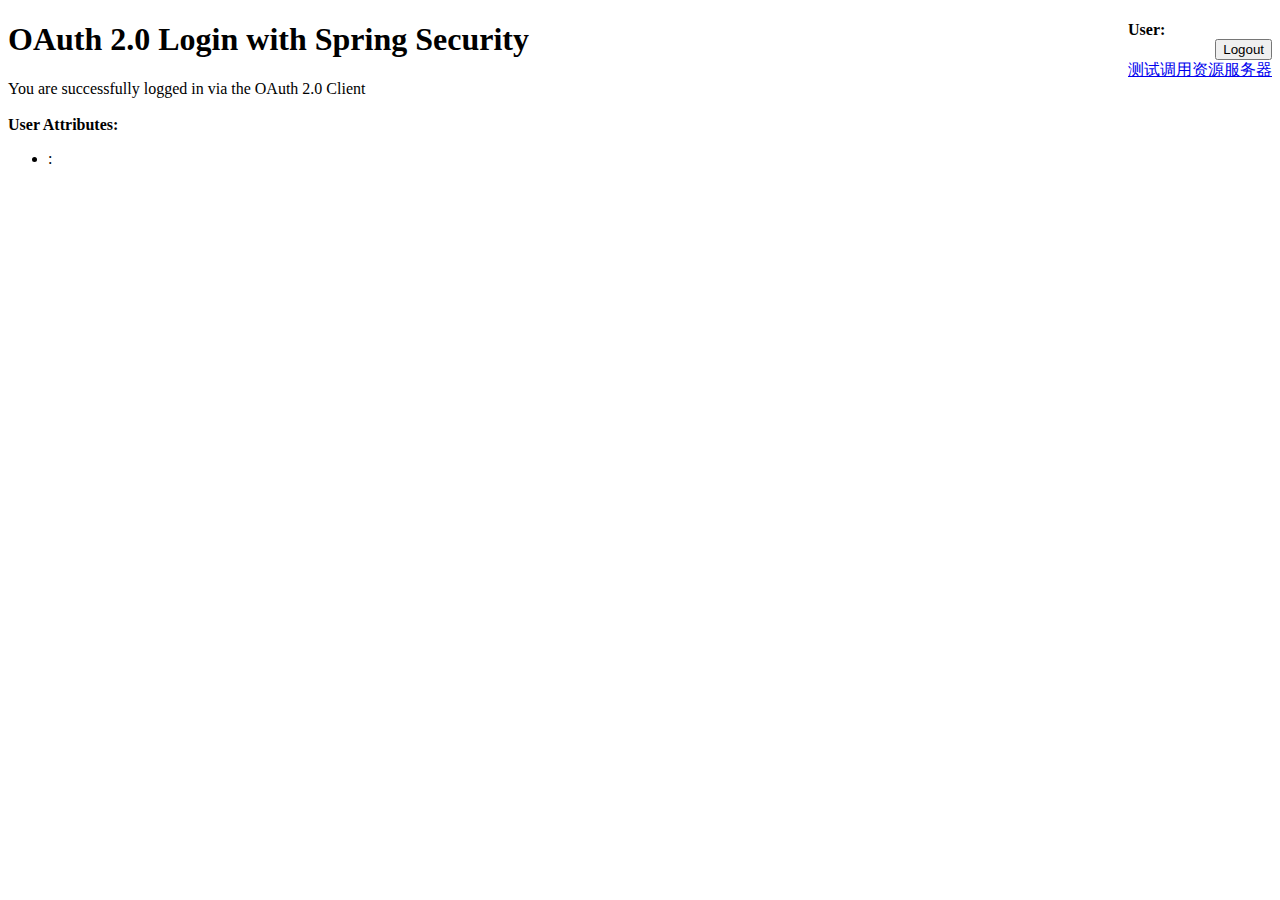
<file: demos/oauth2-client/src/main/resources/templates/index-old.html>
<!DOCTYPE html>
<html xmlns="http://www.w3.org/1999/xhtml" xmlns:sec="https://www.thymeleaf.org/thymeleaf-extras-springsecurity5"
      xmlns:th="https://www.thymeleaf.org">
<head>
    <title>Spring Security - OAuth 2.0 Login</title>
    <meta charset="utf-8"/>
</head>
<body>
<div sec:authorize="isAuthenticated()" style="float: right" th:fragment="logout">
    <div style="float:left">
        <span style="font-weight:bold">User: </span><span sec:authentication="name"></span>
    </div>
    <div style="float:none">&nbsp;</div>
    <div style="float:right">
        <form action="#" method="post" th:action="@{/logout}">
            <input type="submit" value="Logout"/>
        </form>
    </div>
    <br>
    <div style="float:left">
        <a href="/test">测试调用资源服务器</a>
    </div>

</div>
<h1>OAuth 2.0 Login with Spring Security</h1>
<div>
    You are successfully logged in <span style="font-weight:bold" th:text="${userName}"></span>
    via the OAuth 2.0 Client <span style="font-weight:bold" th:text="${clientName}"></span>
</div>
<div>&nbsp;</div>
<div>
    <span style="font-weight:bold">User Attributes:</span>
    <ul>
        <li th:each="userAttribute : ${userAttributes}">
            <span style="font-weight:bold" th:text="${userAttribute.key}"></span>: <span
                th:text="${userAttribute.value}"></span>
        </li>
    </ul>
</div>
</body>
</html>
</file>
